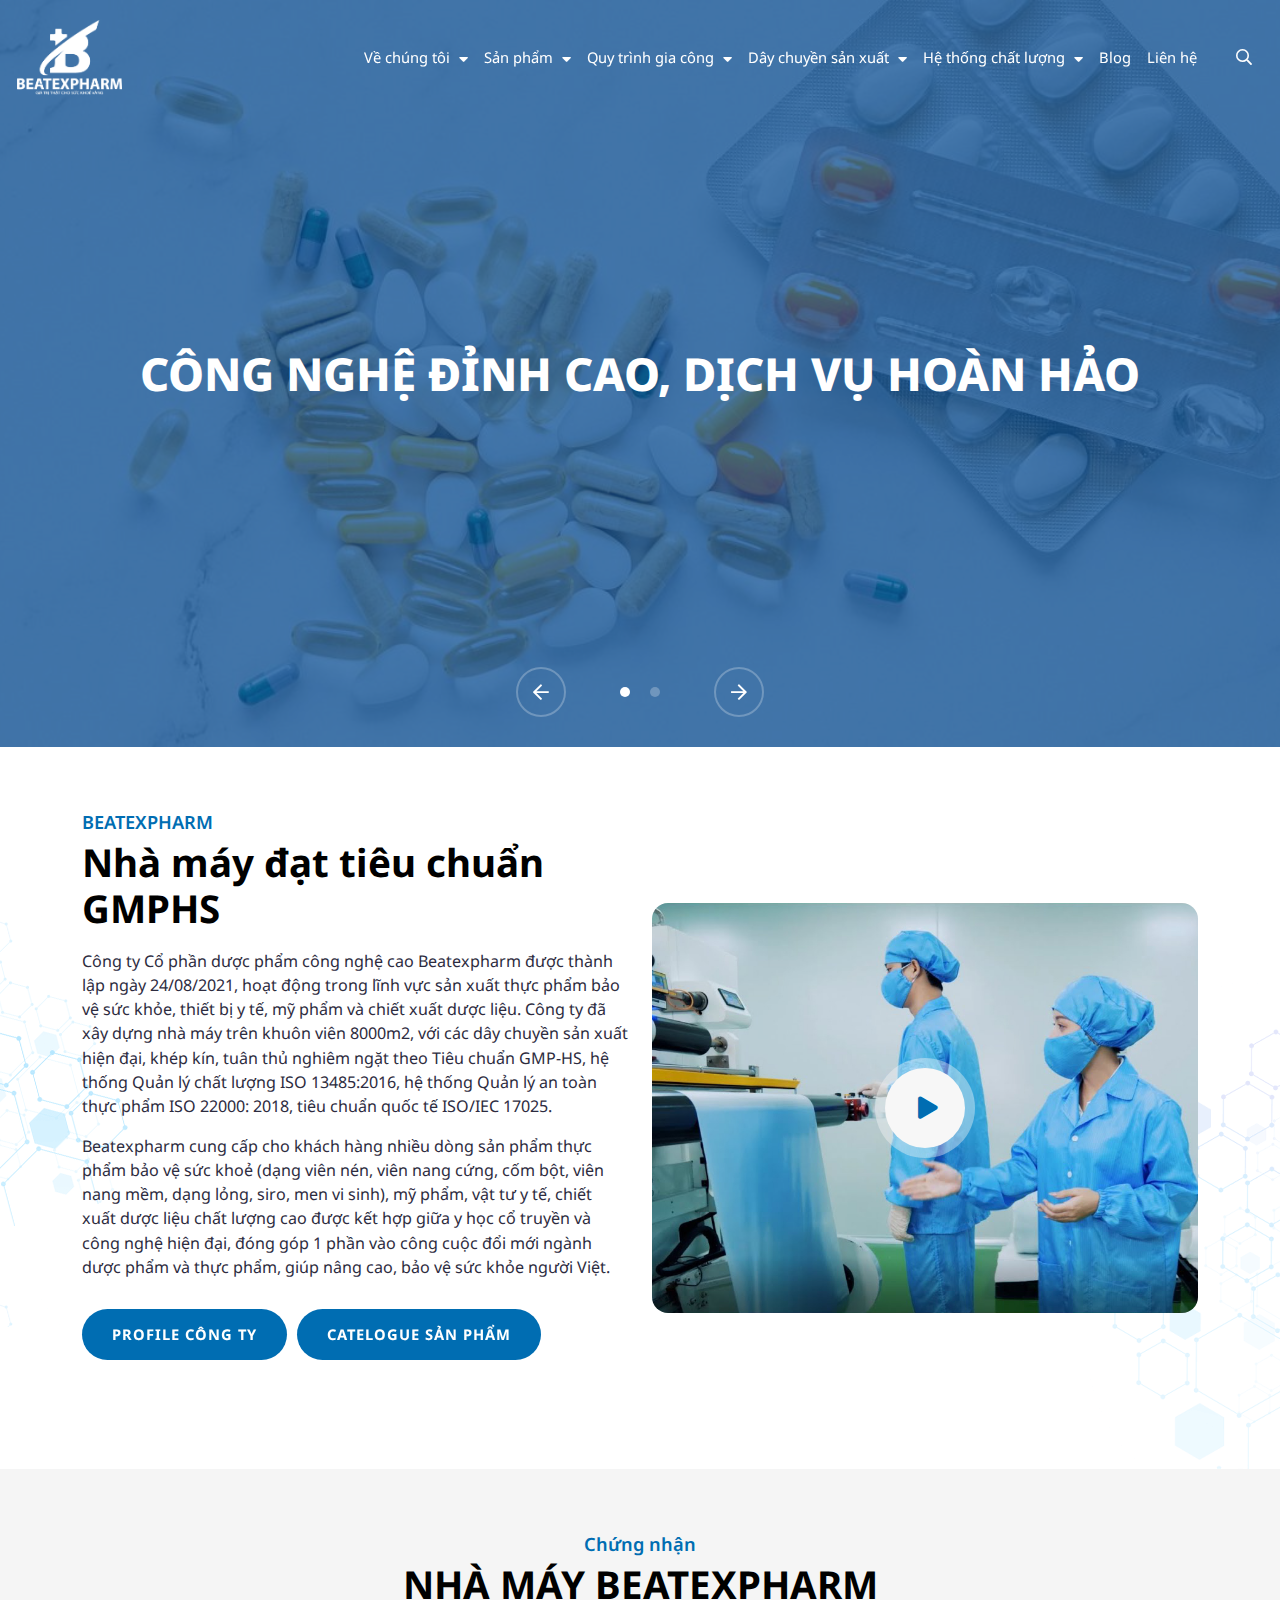
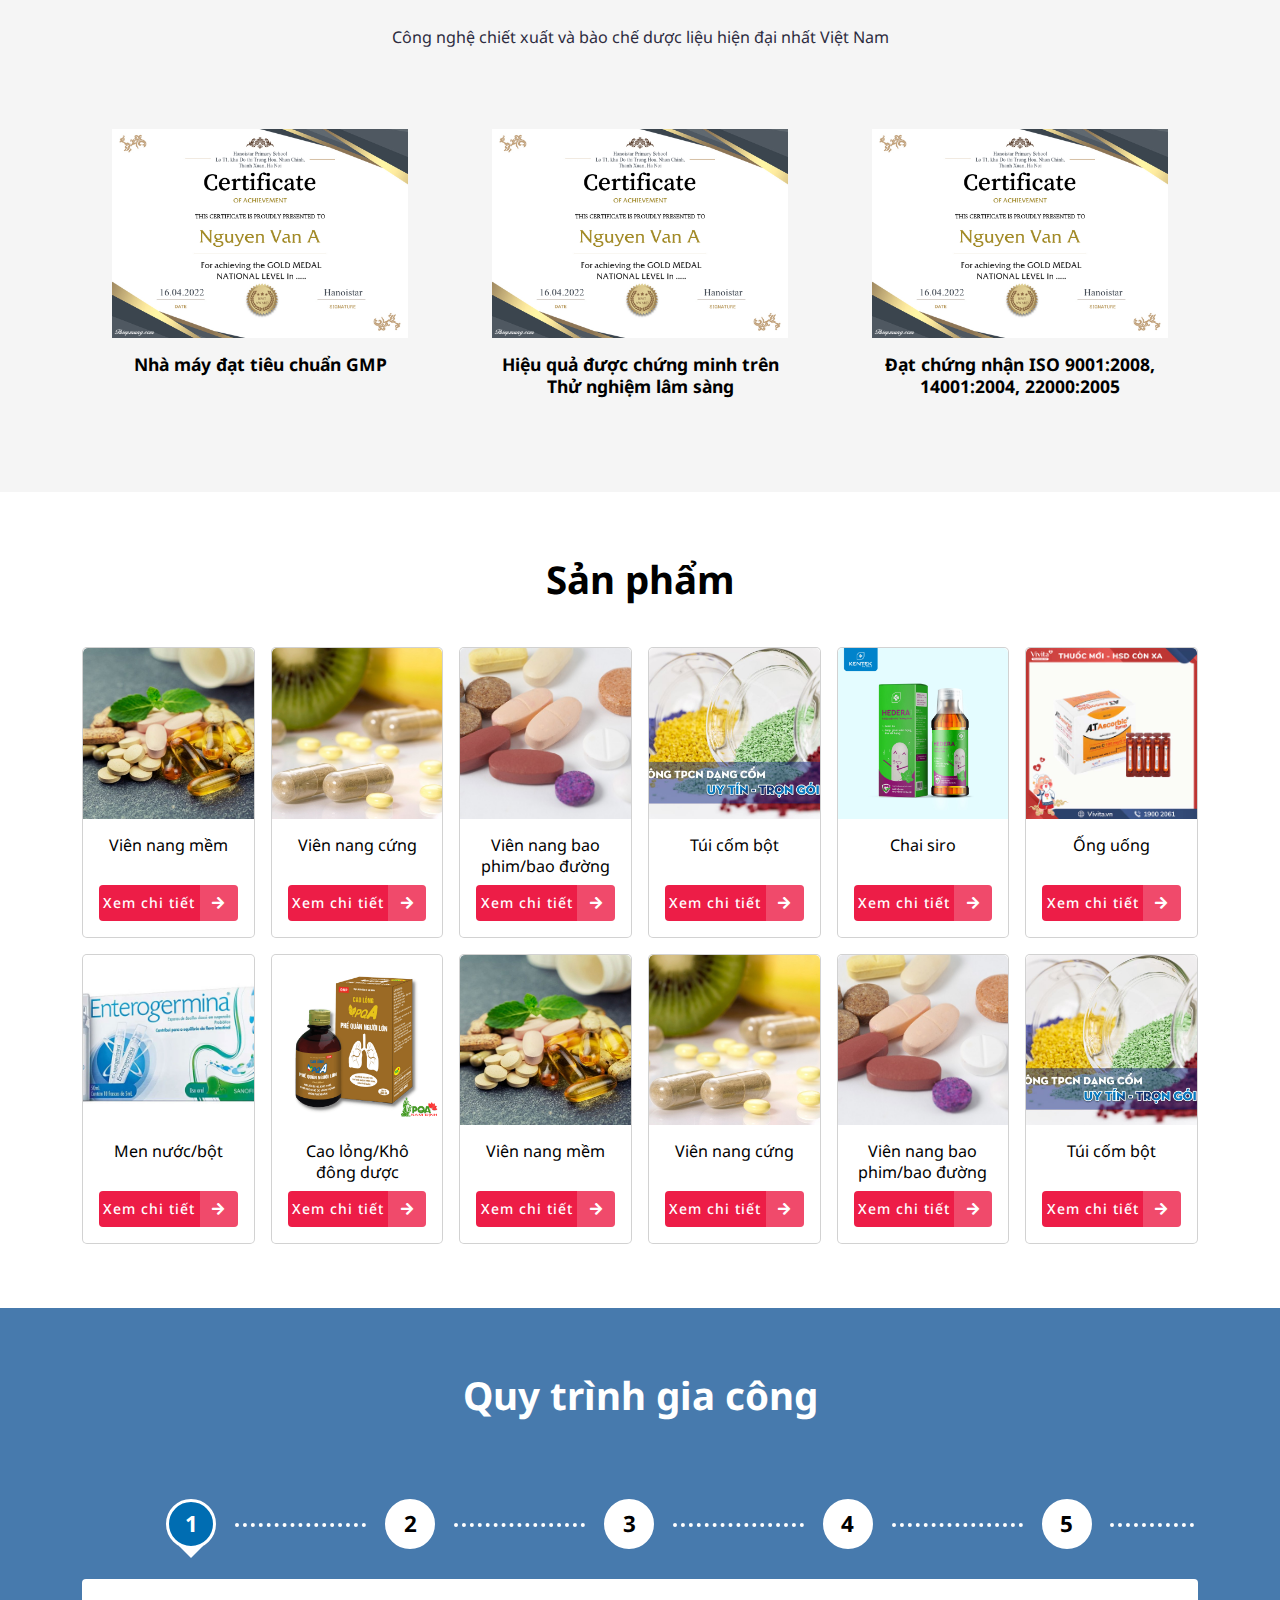
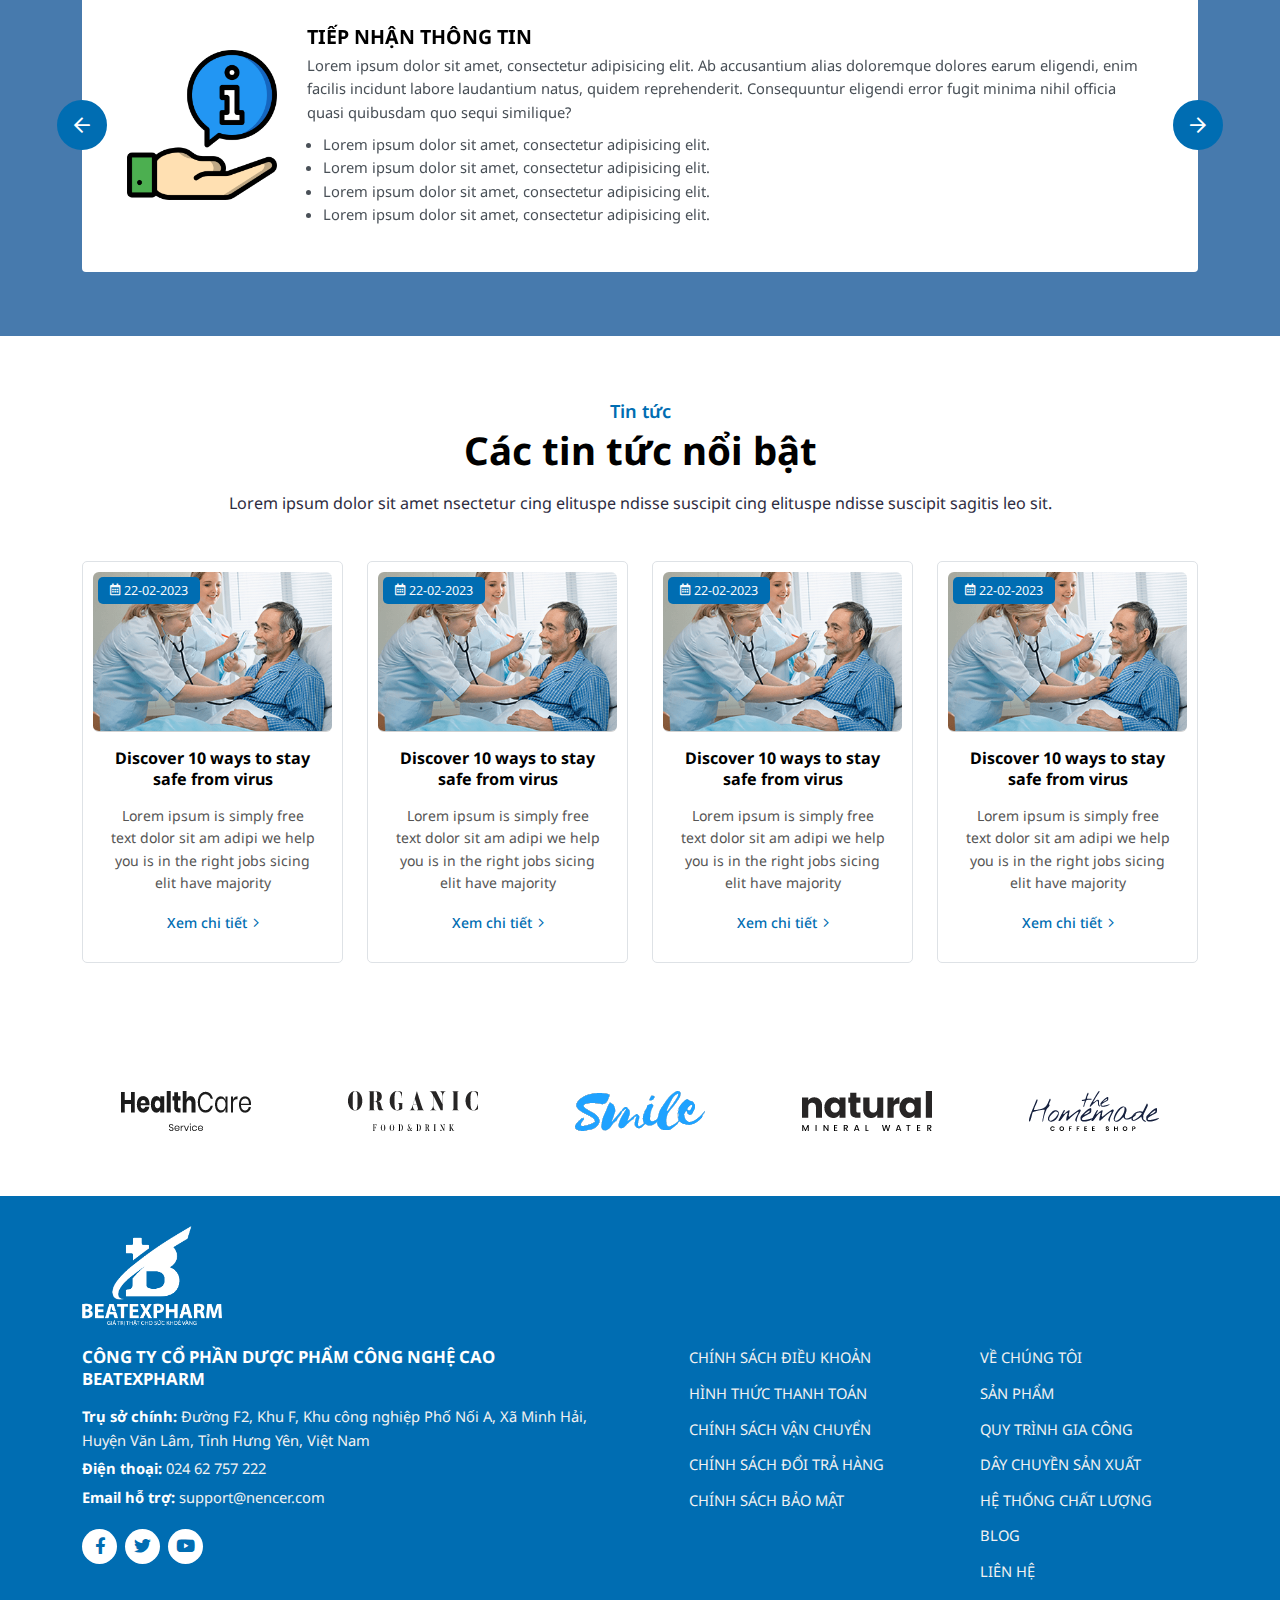
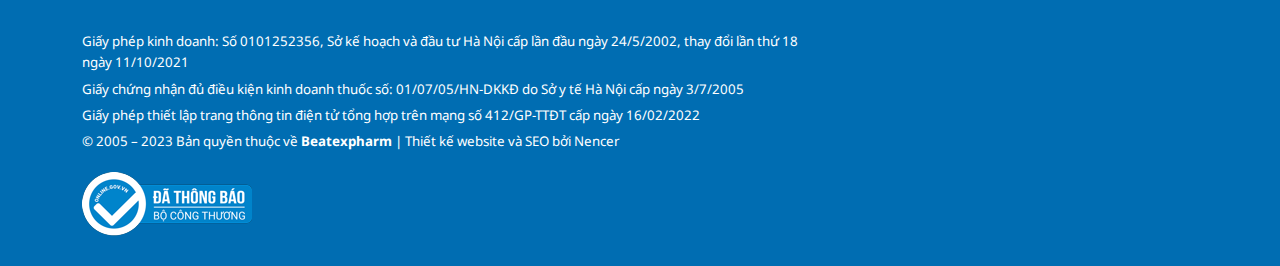
<file: index.html>
<!DOCTYPE html>
<html lang="vi">
<head>
	<meta charset="UTF-8">
	<meta name="viewport"
		  content="width=device-width, user-scalable=no, initial-scale=1.0, maximum-scale=1.0, minimum-scale=1.0">

	<title>Template Dược</title>
	<meta name="description" content="Template Dược">
	<meta name="author" content="">

	<meta property="og:title" content="Template Dược">
	<meta property="og:type" content="website">
	<meta property="og:url" content="">
	<meta property="og:description" content="Template Dược">
	<meta property="og:image" content="">

	<link rel="preconnect" href="https://fonts.googleapis.com">
	<link rel="preconnect" href="https://fonts.gstatic.com" crossorigin>
	<link href="https://fonts.googleapis.com/css2?family=Noto+Sans:ital,wght@0,100;0,200;0,300;0,400;0,500;0,600;0,700;0,800;0,900;1,100;1,200;1,300;1,400;1,500;1,600;1,700;1,800;1,900&family=Poppins:wght@700;900&display=swap"
		  rel="stylesheet">

	<link rel="icon" href="./assets/images/favicon.png">
	<link rel="apple-touch-icon" href="./assets/images/favicon.png">
	<link rel="stylesheet" href="./assets/plugins/bootstrap/css/bootstrap.min.css">
	<link rel="stylesheet" href="./assets/plugins/swiper/swiper-bundle.min.css">
	<link rel="stylesheet" href="./assets/plugins/fancybox/fancybox.min.css">
	<link rel="stylesheet" href="./assets/fonts/fontawesome/css/all.min.css">
	<link rel="stylesheet" href="./assets/css/base.css">
	<link rel="stylesheet" href="./assets/css/style.css">

	<style>
		:root {
			--primary-color: #006DB2;
			--primary-hover: #094D91;
			--primary-rgb: 9, 77, 145;

			--secondary-color: #ED1D47;
			--secondary-hover: #f44c5d;
			--secondary-rgb: 237, 29, 71;
		}
	</style>
</head>
<body>

<div id="header" class="header">
	<div class="header-main">
		<div class="container-fluid">
			<div class="header-grid">
				<div class="header-logo">
					<a href="" class="d-inline-block align-middle">
						<img src="./assets/images/logo-white.png" class="img-fluid header-logo_is--noSticky" alt="">
						<img src="./assets/images/logo.png" class="img-fluid header-logo_is--sticky" alt="">
					</a>
				</div>
				<div class="header-navigation">
					<div class="header-navigation_logo d-lg-none">
						<a href="" class="d-inline-flex align-middle">
							<img src="./assets/images/logo.png" class="img-fluid" alt="">
						</a>
						<button type="button" class="close-navigation" id="close-navigation">
							<i class="fal fa-times"></i>
						</button>
					</div>
					<ul class="header-navigation_list">
						<li class="header-navigation_item">
							<a href="" class="header-navigation_item--link">
								Về chúng tôi <i class="fas fa-caret-down header-navigation_item--icon"></i>
							</a>
							<ul class="header-navigation_sub--list">
								<li class="header-navigation_sub--item">
									<a href="" class="header-navigation_sub--item---link">
										Giới thiệu
									</a>
								</li>
								<li class="header-navigation_sub--item">
									<a href="" class="header-navigation_sub--item---link">
										Hồ sơ công ty
									</a>
								</li>
								<li class="header-navigation_sub--item">
									<a href="" class="header-navigation_sub--item---link">
										Hồ sơ nhà máy
									</a>
								</li>
								<li class="header-navigation_sub--item">
									<a href="" class="header-navigation_sub--item---link">
										Tiêu chuẩn GMP và ISO 15378
									</a>
								</li>
								<li class="header-navigation_sub--item">
									<a href="" class="header-navigation_sub--item---link">
										Sơ đồ tổ chức công ty
									</a>
								</li>
							</ul>
						</li>
						<li class="header-navigation_item">
							<a href="" class="header-navigation_item--link">
								Sản phẩm <i class="fas fa-caret-down header-navigation_item--icon"></i>
							</a>
							<ul class="header-navigation_sub--list">
								<li class="header-navigation_sub--item">
									<a href="" class="header-navigation_sub--item---link">
										Dây chuyền nang mềm
									</a>
								</li>
								<li class="header-navigation_sub--item">
									<a href="" class="header-navigation_sub--item---link">
										Dây chuyền dạng rắn
									</a>
								</li>
								<li class="header-navigation_sub--item">
									<a href="" class="header-navigation_sub--item---link">
										Dây chuyển dạng lỏng
									</a>
								</li>
								<li class="header-navigation_sub--item">
									<a href="" class="header-navigation_sub--item---link">
										Dây chuyền chiết suất đông dược
									</a>
								</li>
							</ul>
						</li>
						<li class="header-navigation_item">
							<a href="" class="header-navigation_item--link">
								Quy trình gia công <i class="fas fa-caret-down header-navigation_item--icon"></i>
							</a>
							<ul class="header-navigation_sub--list">
								<li class="header-navigation_sub--item">
									<a href="" class="header-navigation_sub--item---link">
										Tiếp nhận thông tin
									</a>
								</li>
								<li class="header-navigation_sub--item">
									<a href="" class="header-navigation_sub--item---link">
										Tư vấn công thức và báo giá
									</a>
								</li>
								<li class="header-navigation_sub--item">
									<a href="" class="header-navigation_sub--item---link">
										Đăng ký hồ sơ
									</a>
								</li>
								<li class="header-navigation_sub--item">
									<a href="" class="header-navigation_sub--item---link">
										Gia công sản xuất
									</a>
								</li>
								<li class="header-navigation_sub--item">
									<a href="" class="header-navigation_sub--item---link">
										Giao hàng và thanh toán
									</a>
								</li>
								<li class="header-navigation_sub--item">
									<a href="" class="header-navigation_sub--item---link">
										Giải quyết khiếu nại
									</a>
								</li>
							</ul>
						</li>
						<li class="header-navigation_item">
							<a href="" class="header-navigation_item--link">
								Dây chuyền sản xuất <i class="fas fa-caret-down header-navigation_item--icon"></i>
							</a>
							<ul class="header-navigation_sub--list">
								<li class="header-navigation_sub--item">
									<a href="" class="header-navigation_sub--item---link">
										Dây chuyền nang mềm
									</a>
								</li>
								<li class="header-navigation_sub--item">
									<a href="" class="header-navigation_sub--item---link">
										Dây chuyền dạng rắn
									</a>
								</li>
								<li class="header-navigation_sub--item">
									<a href="" class="header-navigation_sub--item---link">
										Dây chuyển dạng lỏng
									</a>
								</li>
								<li class="header-navigation_sub--item">
									<a href="" class="header-navigation_sub--item---link">
										Dây chuyền chiết suất đông dược
									</a>
								</li>
							</ul>
						</li>
						<li class="header-navigation_item">
							<a href="" class="header-navigation_item--link">
								Hệ thống chất lượng <i class="fas fa-caret-down header-navigation_item--icon"></i>
							</a>
							<ul class="header-navigation_sub--list">
								<li class="header-navigation_sub--item">
									<a href="" class="header-navigation_sub--item---link">
										Đảm bảo chất lượng
									</a>
								</li>
								<li class="header-navigation_sub--item">
									<a href="" class="header-navigation_sub--item---link">
										Kiểm tra chất lượng
									</a>
								</li>
								<li class="header-navigation_sub--item">
									<a href="" class="header-navigation_sub--item---link">
										IPC phân xưởng
									</a>
								</li>
							</ul>
						</li>
						<li class="header-navigation_item">
							<a href="" class="header-navigation_item--link">
								Blog
							</a>
						</li>
						<li class="header-navigation_item">
							<a href="" class="header-navigation_item--link">
								Liên hệ
							</a>
						</li>
					</ul>
				</div>
				<div class="header-search">
					<div class="header-search_toggle">
						<button type="button" class="header-toggle_button">
							<i class="far fa-search"></i>
						</button>
					</div>
					<div class="header-search_float">
						<form action="">
							<div class="header-search_form">
								<div class="search-form_inner">
									<input class="form-control search-form_inner--input" type="text"
										   placeholder="Nhập từ khóa tìm kiếm">
									<button type="submit" class="search-form_inner--button">
										<i class="far fa-search"></i>
									</button>
								</div>
							</div>
						</form>
					</div>
				</div>
				<div class="header-hamburger d-block d-lg-none">
					<div class="hamburger" id="call-navigation">
						<span></span>
					</div>
				</div>
			</div>
		</div>
		<div class="header-overlay" id="header-overlay"></div>
	</div>
</div>

<div id="main" class="main">
	<div class="section-hero position-relative overflow-hidden">
		<div class="position-relative slider-theme slider-hero" id="slider-hero">
			<div class="swiper">
				<div class="swiper-wrapper h-auto">
					<div class="swiper-slide h-auto">
						<div class="hero-item"
							 style="background-image: url('./assets/images/hero/slider-1.jpg')">
							<div class="container">
								<div class="row align-items-center">
									<div class="col-lg-12">
										<div class="hero-content text-center">
											<div class="hero-content_title">
												Công nghệ đỉnh cao, Dịch vụ hoàn hảo
											</div>
										</div>
									</div>
								</div>
							</div>
						</div>
					</div>
					<div class="swiper-slide h-auto">
						<div class="hero-item"
							 style="background-image: url('./assets/images/hero/slider-2.jpg')">
							<div class="container">
								<div class="row align-items-center">
									<div class="col-lg-12">
										<div class="hero-content text-center">
											<div class="hero-content_title">
												Công nghệ đỉnh cao, Dịch vụ hoàn hảo
											</div>
										</div>
									</div>
								</div>
							</div>
						</div>
					</div>
				</div>
			</div>
			<div class="swiper-actions">
				<div class="swiper-actions_inner">
					<div class="swiper-actions_prev">
						<i class="far fa-arrow-left"></i>
					</div>
					<div class="swiper-actions-pagination"></div>
					<div class="swiper-actions_next">
						<i class="far fa-arrow-right"></i>
					</div>
				</div>
			</div>
		</div>
	</div>
	<div class="section-introduction section-gap_xl position-relative overflow-hidden">
		<div class="introduction-pattern_left"
			 style="background-image: url('./assets/images/pattern/pattern-1.png')"></div>
		<div class="introduction-pattern_right"
			 style="background-image: url('./assets/images/pattern/pattern-2.png')"></div>
		<div class="container">
			<div class="row align-items-center">
				<div class="col-lg-6">
					<div class="section-heading">
						<div class="heading-sub">BEATEXPHARM</div>
						<div class="heading-title">
							Nhà máy đạt tiêu chuẩn GMPHS
						</div>
						<div class="heading-description">
							<p>
								Công ty Cổ phần dược phẩm công nghệ cao Beatexpharm được thành lập ngày 24/08/2021, hoạt
								động trong lĩnh vực sản xuất thực phẩm bảo vệ sức khỏe, thiết bị y tế, mỹ phẩm và chiết
								xuất dược liệu. Công ty đã xây dựng nhà máy trên khuôn viên 8000m2, với các dây chuyền
								sản xuất hiện đại, khép kín, tuân thủ nghiêm ngặt theo Tiêu chuẩn GMP-HS, hệ thống Quản
								lý chất lượng ISO 13485:2016, hệ thống Quản lý an toàn thực phẩm ISO 22000: 2018, tiêu
								chuẩn quốc tế ISO/IEC 17025.
							</p>
							<p>
								Beatexpharm cung cấp cho khách hàng nhiều dòng sản phẩm thực phẩm bảo vệ sức khoẻ (dạng
								viên nén, viên nang cứng, cốm bột, viên nang mềm, dạng lỏng, siro, men vi sinh), mỹ
								phẩm, vật tư y tế, chiết xuất dược liệu chất lượng cao được kết hợp giữa y học cổ truyền
								và công nghệ hiện đại, đóng góp 1 phần vào công cuộc đổi mới ngành dược phẩm và thực
								phẩm, giúp nâng cao, bảo vệ sức khỏe người Việt.
							</p>
						</div>
						<div class="heading-buttons">
							<button class="button-theme button-theme_primary">
								<span>
									PROFILE CÔNG TY
								</span>
							</button>
							<button class="button-theme button-theme_primary">
								<span>
									CATELOGUE SẢN PHẨM
								</span>
							</button>
						</div>
					</div>
				</div>
				<div class="col-lg-6">
					<div class="introduction-video">
						<div class="ratio ratio-4x3">
							<img src="./assets/images/image-video.jpg" class="img-fluid"
								 alt="">
						</div>
						<div class="introduction-video_play">
							<span>
								<i class="fa fa-play"></i>
							</span>
						</div>
						<a href="https://www.youtube.com/watch?v=asF8BAQuXlY" class="stretched-link"
						   data-fancybox="video"></a>
					</div>
				</div>
			</div>
		</div>
	</div>
	<div class="section-certification section-gap_xl position-relative">
		<div class="container">
			<div class="section-heading text-center">
				<div class="heading-sub">Chứng nhận</div>
				<div class="heading-title">
					NHÀ MÁY BEATEXPHARM
				</div>
				<div class="heading-description">
					<p>
						Công nghệ chiết xuất và bào chế dược liệu hiện đại nhất Việt Nam
					</p>
				</div>
			</div>
			<div class="certification-inner">
				<div class="row g-lg-4 g-3 justify-content-center">
					<div class="col-lg-4 col-4 col-md-4">
						<div class="certification-item">
							<div class="certification-image">
								<a href="./assets/images/certification/lam-giay-chung-nhan-thanh-tich-dep-nhat_9c193.jpg"
								   data-fancybox="certification">
									<img src="./assets/images/certification/lam-giay-chung-nhan-thanh-tich-dep-nhat_9c193.jpg"
										 class="img-fluid" alt="">
									<span class="certification-icon">
										<i class="fal fa-plus"></i>
									</span>
								</a>
							</div>
							<div class="certification-title">
								Nhà máy đạt tiêu chuẩn GMP
							</div>
						</div>
					</div>
					<div class="col-lg-4 col-4 col-md-4">
						<div class="certification-item">
							<div class="certification-image">
								<a href="./assets/images/certification/lam-giay-chung-nhan-thanh-tich-dep-nhat_9c193.jpg"
								   data-fancybox="certification">
									<img src="./assets/images/certification/lam-giay-chung-nhan-thanh-tich-dep-nhat_9c193.jpg"
										 class="img-fluid" alt="">
									<span class="certification-icon">
										<i class="fal fa-plus"></i>
									</span>
								</a>
							</div>
							<div class="certification-title">
								Hiệu quả được chứng
								minh trên Thử nghiệm
								lâm sàng
							</div>
						</div>
					</div>
					<div class="col-lg-4 col-4 col-md-4">
						<div class="certification-item">
							<div class="certification-image">
								<a href="./assets/images/certification/lam-giay-chung-nhan-thanh-tich-dep-nhat_9c193.jpg"
								   data-fancybox="certification">
									<img src="./assets/images/certification/lam-giay-chung-nhan-thanh-tich-dep-nhat_9c193.jpg"
										 class="img-fluid" alt="">
									<span class="certification-icon">
										<i class="fal fa-plus"></i>
									</span>
								</a>
							</div>
							<div class="certification-title">
								Đạt chứng nhận ISO
								9001:2008, 14001:2004,
								22000:2005
							</div>
						</div>
					</div>
				</div>
			</div>
		</div>
	</div>
	<div class="section-product section-gap_xl position-relative">
		<div class="container">
			<div class="section-heading text-center">
				<div class="heading-title">
					Sản phẩm
				</div>
			</div>
			<div class="row g-3 justify-content-center">
				<div class="col-lg-3 col-6 col-xl-2">
					<div class="product-card card">
						<div class="card-header">
							<div class="ratio ratio-1x1">
								<img src="./assets/images/product/vien-nang-mem.jpg"
									 alt="">
							</div>
							<a href="" class="stretched-link"></a>
						</div>
						<div class="card-body">
							<div class="card-title">
								<a href="">
									Viên nang mềm
								</a>
							</div>
							<div class="card-button">
								<button class="button-theme_2 button-theme_2__secondary">
									<span class="button-theme_2--text">
										Xem chi tiết
									</span>
									<span class="button-theme_2--icon"><i class="fas fa-arrow-right"></i></span>
								</button>
							</div>
						</div>
					</div>
				</div>
				<div class="col-lg-3 col-6 col-xl-2">
					<div class="product-card card">
						<div class="card-header">
							<div class="ratio ratio-1x1">
								<img src="./assets/images/product/vien-nang-cung.jpg"
									 alt="">
							</div>
							<a href="" class="stretched-link"></a>
						</div>
						<div class="card-body">
							<div class="card-title">
								<a href="">
									Viên nang cứng
								</a>
							</div>
							<div class="card-button">
								<button class="button-theme_2 button-theme_2__secondary">
									<span class="button-theme_2--text">
										Xem chi tiết
									</span>
									<span class="button-theme_2--icon"><i class="fas fa-arrow-right"></i></span>
								</button>
							</div>
						</div>
					</div>
				</div>
				<div class="col-lg-3 col-6 col-xl-2">
					<div class="product-card card">
						<div class="card-header">
							<div class="ratio ratio-1x1">
								<img src="./assets/images/product/vien-nen-bao-phim.jpg"
									 alt="">
							</div>
							<a href="" class="stretched-link"></a>
						</div>
						<div class="card-body">
							<div class="card-title">
								<a href="">
									Viên nang bao phim/bao đường
								</a>
							</div>
							<div class="card-button">
								<button class="button-theme_2 button-theme_2__secondary">
									<span class="button-theme_2--text">
										Xem chi tiết
									</span>
									<span class="button-theme_2--icon"><i class="fas fa-arrow-right"></i></span>
								</button>
							</div>
						</div>
					</div>
				</div>
				<div class="col-lg-3 col-6 col-xl-2">
					<div class="product-card card">
						<div class="card-header">
							<div class="ratio ratio-1x1">
								<img src="./assets/images/product/tui-com-bot.jpg"
									 alt="">
							</div>
							<a href="" class="stretched-link"></a>
						</div>
						<div class="card-body">
							<div class="card-title">
								<a href="">
									Túi cốm bột
								</a>
							</div>
							<div class="card-button">
								<button class="button-theme_2 button-theme_2__secondary">
									<span class="button-theme_2--text">
										Xem chi tiết
									</span>
									<span class="button-theme_2--icon"><i class="fas fa-arrow-right"></i></span>
								</button>
							</div>
						</div>
					</div>
				</div>
				<div class="col-lg-3 col-6 col-xl-2">
					<div class="product-card card">
						<div class="card-header">
							<div class="ratio ratio-1x1">
								<img src="./assets/images/product/chai-siro.jpg"
									 alt="">
							</div>
							<a href="" class="stretched-link"></a>
						</div>
						<div class="card-body">
							<div class="card-title">
								<a href="">
									Chai siro
								</a>
							</div>
							<div class="card-button">
								<button class="button-theme_2 button-theme_2__secondary">
									<span class="button-theme_2--text">
										Xem chi tiết
									</span>
									<span class="button-theme_2--icon"><i class="fas fa-arrow-right"></i></span>
								</button>
							</div>
						</div>
					</div>
				</div>
				<div class="col-lg-3 col-6 col-xl-2">
					<div class="product-card card">
						<div class="card-header">
							<div class="ratio ratio-1x1">
								<img src="./assets/images/product/ong-uong.jpg"
									 alt="">
							</div>
							<a href="" class="stretched-link"></a>
						</div>
						<div class="card-body">
							<div class="card-title">
								<a href="">
									Ống uống
								</a>
							</div>
							<div class="card-button">
								<button class="button-theme_2 button-theme_2__secondary">
									<span class="button-theme_2--text">
										Xem chi tiết
									</span>
									<span class="button-theme_2--icon"><i class="fas fa-arrow-right"></i></span>
								</button>
							</div>
						</div>
					</div>
				</div>
				<div class="col-lg-3 col-6 col-xl-2">
					<div class="product-card card">
						<div class="card-header">
							<div class="ratio ratio-1x1">
								<img src="./assets/images/product/mem-nuoc.jpg"
									 alt="">
							</div>
							<a href="" class="stretched-link"></a>
						</div>
						<div class="card-body">
							<div class="card-title">
								<a href="">
									Men nước/bột
								</a>
							</div>
							<div class="card-button">
								<button class="button-theme_2 button-theme_2__secondary">
									<span class="button-theme_2--text">
										Xem chi tiết
									</span>
									<span class="button-theme_2--icon"><i class="fas fa-arrow-right"></i></span>
								</button>
							</div>
						</div>
					</div>
				</div>
				<div class="col-lg-3 col-6 col-xl-2">
					<div class="product-card card">
						<div class="card-header">
							<div class="ratio ratio-1x1">
								<img src="./assets/images/product/cao-long.png"
									 alt="">
							</div>
							<a href="" class="stretched-link"></a>
						</div>
						<div class="card-body">
							<div class="card-title">
								<a href="">
									Cao lỏng/Khô đông dược
								</a>
							</div>
							<div class="card-button">
								<button class="button-theme_2 button-theme_2__secondary">
									<span class="button-theme_2--text">
										Xem chi tiết
									</span>
									<span class="button-theme_2--icon"><i class="fas fa-arrow-right"></i></span>
								</button>
							</div>
						</div>
					</div>
				</div>
				<div class="col-lg-3 col-6 col-xl-2">
					<div class="product-card card">
						<div class="card-header">
							<div class="ratio ratio-1x1">
								<img src="./assets/images/product/vien-nang-mem.jpg"
									 alt="">
							</div>
							<a href="" class="stretched-link"></a>
						</div>
						<div class="card-body">
							<div class="card-title">
								<a href="">
									Viên nang mềm
								</a>
							</div>
							<div class="card-button">
								<button class="button-theme_2 button-theme_2__secondary">
									<span class="button-theme_2--text">
										Xem chi tiết
									</span>
									<span class="button-theme_2--icon"><i class="fas fa-arrow-right"></i></span>
								</button>
							</div>
						</div>
					</div>
				</div>
				<div class="col-lg-3 col-6 col-xl-2">
					<div class="product-card card">
						<div class="card-header">
							<div class="ratio ratio-1x1">
								<img src="./assets/images/product/vien-nang-cung.jpg"
									 alt="">
							</div>
							<a href="" class="stretched-link"></a>
						</div>
						<div class="card-body">
							<div class="card-title">
								<a href="">
									Viên nang cứng
								</a>
							</div>
							<div class="card-button">
								<button class="button-theme_2 button-theme_2__secondary">
									<span class="button-theme_2--text">
										Xem chi tiết
									</span>
									<span class="button-theme_2--icon"><i class="fas fa-arrow-right"></i></span>
								</button>
							</div>
						</div>
					</div>
				</div>
				<div class="col-lg-3 col-6 col-xl-2">
					<div class="product-card card">
						<div class="card-header">
							<div class="ratio ratio-1x1">
								<img src="./assets/images/product/vien-nen-bao-phim.jpg"
									 alt="">
							</div>
							<a href="" class="stretched-link"></a>
						</div>
						<div class="card-body">
							<div class="card-title">
								<a href="">
									Viên nang bao phim/bao đường
								</a>
							</div>
							<div class="card-button">
								<button class="button-theme_2 button-theme_2__secondary">
									<span class="button-theme_2--text">
										Xem chi tiết
									</span>
									<span class="button-theme_2--icon"><i class="fas fa-arrow-right"></i></span>
								</button>
							</div>
						</div>
					</div>
				</div>
				<div class="col-lg-3 col-6 col-xl-2">
					<div class="product-card card">
						<div class="card-header">
							<div class="ratio ratio-1x1">
								<img src="./assets/images/product/tui-com-bot.jpg"
									 alt="">
							</div>
							<a href="" class="stretched-link"></a>
						</div>
						<div class="card-body">
							<div class="card-title">
								<a href="">
									Túi cốm bột
								</a>
							</div>
							<div class="card-button">
								<button class="button-theme_2 button-theme_2__secondary">
									<span class="button-theme_2--text">
										Xem chi tiết
									</span>
									<span class="button-theme_2--icon"><i class="fas fa-arrow-right"></i></span>
								</button>
							</div>
						</div>
					</div>
				</div>
			</div>
		</div>
	</div>
	<div class="section-procedure d-none section-gap_xl position-relative overflow-hidden">
		<div class="container">
			<div class="section-heading text-center">
				<div class="heading-title">
					Quy trình gia công
				</div>
			</div>
			<div class="row">
				<div class="col-lg-12">
					<div class="procedure-grid">
						<div class="procedure-item">
							<div class="procedure-item_image">
								<img src="./assets/images/procedure/info.png" class="img-fluid" alt="">
							</div>
							<div class="procedure-item_content">
								<div class="procedure-item_title">Tiếp nhận thông tin</div>
								<div class="procedure-item_desc">
									<p>
										Lorem ipsum dolor sit amet, consectetur adipisicing elit. Ab accusantium alias
										doloremque dolores earum eligendi, enim facilis incidunt labore laudantium
										natus,
										quidem reprehenderit. Consequuntur eligendi error fugit minima nihil officia
										quasi
										quibusdam quo sequi similique?
									</p>
								</div>
								<div class="procedure-item_number">
									1
								</div>
							</div>
						</div>
						<div class="procedure-item">
							<div class="procedure-item_image">
								<img src="./assets/images/procedure/ask.png" class="img-fluid" alt="">
							</div>
							<div class="procedure-item_content">
								<div class="procedure-item_title">Tư vấn Công thức và Báo Giá</div>
								<div class="procedure-item_desc">
									<p>
										Lorem ipsum dolor sit amet, consectetur adipisicing elit. Ab accusantium alias
										doloremque dolores earum eligendi, enim facilis incidunt labore laudantium
										natus,
										quidem reprehenderit. Consequuntur eligendi error fugit minima nihil officia
										quasi
										quibusdam quo sequi similique?
									</p>
								</div>
								<div class="procedure-item_number">
									2
								</div>
							</div>
						</div>
						<div class="procedure-item">
							<div class="procedure-item_image">
								<img src="./assets/images/procedure/register.png" class="img-fluid" alt="">
							</div>
							<div class="procedure-item_content">
								<div class="procedure-item_title">Đăng ký hồ sơ</div>
								<div class="procedure-item_desc">
									<p>
										Lorem ipsum dolor sit amet, consectetur adipisicing elit. Ab accusantium alias
										doloremque dolores earum eligendi, enim facilis incidunt labore laudantium
										natus,
										quidem reprehenderit. Consequuntur eligendi error fugit minima nihil officia
										quasi
										quibusdam quo sequi similique?
									</p>
								</div>
								<div class="procedure-item_number">
									3
								</div>
							</div>
						</div>
						<div class="procedure-item">
							<div class="procedure-item_image">
								<img src="./assets/images/procedure/pharmacy.png" class="img-fluid" alt="">
							</div>
							<div class="procedure-item_content">
								<div class="procedure-item_title">Gia công sản xuất</div>
								<div class="procedure-item_desc">
									<p>
										Lorem ipsum dolor sit amet, consectetur adipisicing elit. Ab accusantium alias
										doloremque dolores earum eligendi, enim facilis incidunt labore laudantium
										natus,
										quidem reprehenderit. Consequuntur eligendi error fugit minima nihil officia
										quasi
										quibusdam quo sequi similique?
									</p>
								</div>
								<div class="procedure-item_number">
									4
								</div>
							</div>
						</div>
						<div class="procedure-item">
							<div class="procedure-item_image">
								<img src="./assets/images/procedure/ship.png" class="img-fluid" alt="">
							</div>
							<div class="procedure-item_content">
								<div class="procedure-item_title">Giao hàng và thanh toán</div>
								<div class="procedure-item_desc">
									<p>
										Lorem ipsum dolor sit amet, consectetur adipisicing elit. Ab accusantium alias
										doloremque dolores earum eligendi, enim facilis incidunt labore laudantium
										natus,
										quidem reprehenderit. Consequuntur eligendi error fugit minima nihil officia
										quasi
										quibusdam quo sequi similique?
									</p>
								</div>
								<div class="procedure-item_number">
									5
								</div>
							</div>
						</div>
						<div class="procedure-item">
							<div class="procedure-item_image">
								<img src="./assets/images/procedure/complain.png" class="img-fluid" alt="">
							</div>
							<div class="procedure-item_content">
								<div class="procedure-item_title">Giải quyết khiếu nại</div>
								<div class="procedure-item_desc">
									<p>
										Lorem ipsum dolor sit amet, consectetur adipisicing elit. Ab accusantium alias
										doloremque dolores earum eligendi, enim facilis incidunt labore laudantium
										natus,
										quidem reprehenderit. Consequuntur eligendi error fugit minima nihil officia
										quasi
										quibusdam quo sequi similique?
									</p>
								</div>
								<div class="procedure-item_number">
									6
								</div>
							</div>
						</div>
					</div>
				</div>
			</div>
		</div>
	</div>
	<div class="section-timeline section-gap_xl position-relative overflow-hidden background-cover"
		 style="background-image: url(./assets/images/bg-timeline.jpg)">
		<div class="container">
			<div class="section-heading text-center">
				<div class="heading-title">
					Quy trình gia công
				</div>
			</div>
			<div class="row">
				<div class="col-lg-12">
					<div class="timeline-slider position-relative zi-2">
						<div class="timeline-tabs">
							<div id="timeline-step">
								<div class="swiper">
									<div class="swiper-wrapper">
										<div class="swiper-slide">
											<div class="timeline-tabs_item">
												<button class="timeline-tabs_btn" type="button">
													1
												</button>
											</div>
										</div>
										<div class="swiper-slide">
											<div class="timeline-tabs_item">
												<button class="timeline-tabs_btn" type="button">
													2
												</button>
											</div>
										</div>
										<div class="swiper-slide">
											<div class="timeline-tabs_item">
												<button class="timeline-tabs_btn" type="button">
													3
												</button>
											</div>
										</div>
										<div class="swiper-slide">
											<div class="timeline-tabs_item">
												<button class="timeline-tabs_btn" type="button">
													4
												</button>
											</div>
										</div>
										<div class="swiper-slide">
											<div class="timeline-tabs_item">
												<button class="timeline-tabs_btn" type="button">
													5
												</button>
											</div>
										</div>
										<div class="swiper-slide">
											<div class="timeline-tabs_item">
												<button class="timeline-tabs_btn" type="button">
													6
												</button>
											</div>
										</div>
									</div>
								</div>
							</div>
							<div id="timeline-content" class="position-relative">
								<div class="swiper">
									<div class="swiper-wrapper h-auto">
										<div class="swiper-slide h-auto">
											<div class="timeline-item">
												<div class="timeline-item_image">
													<img src="./assets/images/procedure/info.png" class="img-fluid"
														 alt="">
												</div>
												<div class="timeline-item_content">
													<div class="timeline-item_title">Tiếp nhận thông tin</div>
													<div class="timeline-item_desc">
														<p>
															Lorem ipsum dolor sit amet, consectetur adipisicing
															elit. Ab
															accusantium
															alias
															doloremque dolores earum eligendi, enim facilis incidunt
															labore
															laudantium
															natus,
															quidem reprehenderit. Consequuntur eligendi error fugit
															minima nihil
															officia
															quasi
															quibusdam quo sequi similique?
														</p>
														<ul>
															<li>
																Lorem ipsum dolor sit amet, consectetur adipisicing
																elit.
															</li>
															<li>
																Lorem ipsum dolor sit amet, consectetur adipisicing
																elit.
															</li>
															<li>
																Lorem ipsum dolor sit amet, consectetur adipisicing
																elit.
															</li>
															<li>
																Lorem ipsum dolor sit amet, consectetur adipisicing
																elit.
															</li>
														</ul>
													</div>
												</div>
											</div>
										</div>
										<div class="swiper-slide h-auto">
											<div class="timeline-item">
												<div class="timeline-item_image">
													<img src="./assets/images/procedure/ask.png" class="img-fluid"
														 alt="">
												</div>
												<div class="timeline-item_content">
													<div class="timeline-item_title">TƯ VẤN CÔNG THỨC VÀ BÁO GIÁ
													</div>
													<div class="timeline-item_desc">
														<p>
															Lorem ipsum dolor sit amet, consectetur adipisicing
															elit. Ab
															accusantium
															alias
															doloremque dolores earum eligendi, enim facilis incidunt
															labore
															laudantium
															natus,
															quidem reprehenderit. Consequuntur eligendi error fugit
															minima nihil
															officia
															quasi
															quibusdam quo sequi similique?
														</p>
														<ul>
															<li>
																Lorem ipsum dolor sit amet, consectetur adipisicing
																elit.
															</li>
															<li>
																Lorem ipsum dolor sit amet, consectetur adipisicing
																elit.
															</li>
															<li>
																Lorem ipsum dolor sit amet, consectetur adipisicing
																elit.
															</li>
															<li>
																Lorem ipsum dolor sit amet, consectetur adipisicing
																elit.
															</li>
														</ul>
													</div>
												</div>
											</div>
										</div>
										<div class="swiper-slide h-auto">
											<div class="timeline-item">
												<div class="timeline-item_image">
													<img src="./assets/images/procedure/register.png"
														 class="img-fluid"
														 alt="">
												</div>
												<div class="timeline-item_content">
													<div class="timeline-item_title">ĐĂNG KÝ HỒ SƠ</div>
													<div class="timeline-item_desc">
														<p>
															Lorem ipsum dolor sit amet, consectetur adipisicing
															elit. Ab
															accusantium
															alias
															doloremque dolores earum eligendi, enim facilis incidunt
															labore
															laudantium
															natus,
															quidem reprehenderit. Consequuntur eligendi error fugit
															minima nihil
															officia
															quasi
															quibusdam quo sequi similique?
														</p>
														<ul>
															<li>
																Lorem ipsum dolor sit amet, consectetur adipisicing
																elit.
															</li>
															<li>
																Lorem ipsum dolor sit amet, consectetur adipisicing
																elit.
															</li>
															<li>
																Lorem ipsum dolor sit amet, consectetur adipisicing
																elit.
															</li>
															<li>
																Lorem ipsum dolor sit amet, consectetur adipisicing
																elit.
															</li>
														</ul>
													</div>
												</div>
											</div>
										</div>
										<div class="swiper-slide h-auto">
											<div class="timeline-item">
												<div class="timeline-item_image">
													<img src="./assets/images/procedure/pharmacy.png"
														 class="img-fluid"
														 alt="">
												</div>
												<div class="timeline-item_content">
													<div class="timeline-item_title">GIA CÔNG SẢN XUẤT</div>
													<div class="timeline-item_desc">
														<p>
															Lorem ipsum dolor sit amet, consectetur adipisicing
															elit. Ab
															accusantium
															alias
															doloremque dolores earum eligendi, enim facilis incidunt
															labore
															laudantium
															natus,
															quidem reprehenderit. Consequuntur eligendi error fugit
															minima nihil
															officia
															quasi
															quibusdam quo sequi similique?
														</p>
														<ul>
															<li>
																Lorem ipsum dolor sit amet, consectetur adipisicing
																elit.
															</li>
															<li>
																Lorem ipsum dolor sit amet, consectetur adipisicing
																elit.
															</li>
															<li>
																Lorem ipsum dolor sit amet, consectetur adipisicing
																elit.
															</li>
															<li>
																Lorem ipsum dolor sit amet, consectetur adipisicing
																elit.
															</li>
														</ul>
													</div>
												</div>
											</div>
										</div>
										<div class="swiper-slide h-auto">
											<div class="timeline-item">
												<div class="timeline-item_image">
													<img src="./assets/images/procedure/ship.png" class="img-fluid"
														 alt="">
												</div>
												<div class="timeline-item_content">
													<div class="timeline-item_title">GIAO HÀNG VÀ THANH TOÁN</div>
													<div class="timeline-item_desc">
														<p>
															Lorem ipsum dolor sit amet, consectetur adipisicing
															elit. Ab
															accusantium
															alias
															doloremque dolores earum eligendi, enim facilis incidunt
															labore
															laudantium
															natus,
															quidem reprehenderit. Consequuntur eligendi error fugit
															minima nihil
															officia
															quasi
															quibusdam quo sequi similique?
														</p>
														<ul>
															<li>
																Lorem ipsum dolor sit amet, consectetur adipisicing
																elit.
															</li>
															<li>
																Lorem ipsum dolor sit amet, consectetur adipisicing
																elit.
															</li>
															<li>
																Lorem ipsum dolor sit amet, consectetur adipisicing
																elit.
															</li>
															<li>
																Lorem ipsum dolor sit amet, consectetur adipisicing
																elit.
															</li>
														</ul>
													</div>
												</div>
											</div>
										</div>
										<div class="swiper-slide h-auto">
											<div class="timeline-item">
												<div class="timeline-item_image">
													<img src="./assets/images/procedure/complain.png"
														 class="img-fluid"
														 alt="">
												</div>
												<div class="timeline-item_content">
													<div class="timeline-item_title">GIẢI QUYẾT KHIẾU NẠI</div>
													<div class="timeline-item_desc">
														<p>
															Lorem ipsum dolor sit amet, consectetur adipisicing
															elit. Ab
															accusantium
															alias
															doloremque dolores earum eligendi, enim facilis incidunt
															labore
															laudantium
															natus,
															quidem reprehenderit. Consequuntur eligendi error fugit
															minima nihil
															officia
															quasi
															quibusdam quo sequi similique?
														</p>
														<ul>
															<li>
																Lorem ipsum dolor sit amet, consectetur adipisicing
																elit.
															</li>
															<li>
																Lorem ipsum dolor sit amet, consectetur adipisicing
																elit.
															</li>
															<li>
																Lorem ipsum dolor sit amet, consectetur adipisicing
																elit.
															</li>
															<li>
																Lorem ipsum dolor sit amet, consectetur adipisicing
																elit.
															</li>
														</ul>
													</div>
												</div>
											</div>
										</div>
									</div>
								</div>
								<div class="swiper-actions">
									<div class="swiper-actions_inner">
										<div class="swiper-actions_prev">
											<i class="far fa-arrow-left"></i>
										</div>
										<div class="swiper-actions_next">
											<i class="far fa-arrow-right"></i>
										</div>
									</div>
								</div>
							</div>
						</div>
					</div>
				</div>
			</div>
		</div>
	</div>
	<div class="section-blogs section-gap_xl position-relative">
		<div class="container">
			<div class="section-heading text-center">
				<div class="heading-sub">Tin tức</div>
				<div class="heading-title">
					Các tin tức nổi bật
				</div>
				<div class="heading-description">
					<p>
						Lorem ipsum dolor sit amet nsectetur cing elituspe ndisse suscipit cing elituspe ndisse
						suscipit
						sagitis leo sit.
					</p>
				</div>
			</div>
			<div class="row g-3 g-lg-4">
				<div class="col-lg-3 col-6">
					<div class="blog-card card position-relative">
						<div class="card-header position-relative bg-transparent p-0 overflow-hidden">
							<div class="ratio ratio-3x2">
								<img src="./assets/images/blogs/news1.png" class="img-fluid transition-default"
									 alt="">
							</div>
							<span class="card-date">
								<i class="far fa-calendar-alt"></i>22-02-2023
							</span>
							<a href="" class="stretched-link"></a>
						</div>
						<div class="card-body">
							<div class="card-title">
								<a href="">
									<span>
										Discover 10 ways to stay safe from virus
									</span>
								</a>
							</div>
							<div class="card-text">
								Lorem ipsum is simply free text dolor sit am adipi we help you is in the right jobs
								sicing elit have majority
							</div>
							<div class="card-link">
								<a href="" class="card-link_item">
									Xem chi tiết <i class="fal fa-angle-right"></i>
								</a>
							</div>
						</div>
					</div>
				</div>
				<div class="col-lg-3 col-6">
					<div class="blog-card card position-relative">
						<div class="card-header position-relative bg-transparent p-0 overflow-hidden">
							<div class="ratio ratio-3x2">
								<img src="./assets/images/blogs/news1.png" class="img-fluid transition-default"
									 alt="">
							</div>
							<span class="card-date">
								<i class="far fa-calendar-alt"></i>22-02-2023
							</span>
							<a href="" class="stretched-link"></a>
						</div>
						<div class="card-body">
							<div class="card-title">
								<a href="">
									<span>
										Discover 10 ways to stay safe from virus
									</span>
								</a>
							</div>
							<div class="card-text">
								Lorem ipsum is simply free text dolor sit am adipi we help you is in the right jobs
								sicing elit have majority
							</div>
							<div class="card-link">
								<a href="" class="card-link_item">
									Xem chi tiết <i class="fal fa-angle-right"></i>
								</a>
							</div>
						</div>
					</div>
				</div>
				<div class="col-lg-3 col-6">
					<div class="blog-card card position-relative">
						<div class="card-header position-relative bg-transparent p-0 overflow-hidden">
							<div class="ratio ratio-3x2">
								<img src="./assets/images/blogs/news1.png" class="img-fluid transition-default"
									 alt="">
							</div>
							<span class="card-date">
								<i class="far fa-calendar-alt"></i>22-02-2023
							</span>
							<a href="" class="stretched-link"></a>
						</div>
						<div class="card-body">
							<div class="card-title">
								<a href="">
									<span>
										Discover 10 ways to stay safe from virus
									</span>
								</a>
							</div>
							<div class="card-text">
								Lorem ipsum is simply free text dolor sit am adipi we help you is in the right jobs
								sicing elit have majority
							</div>
							<div class="card-link">
								<a href="" class="card-link_item">
									Xem chi tiết <i class="fal fa-angle-right"></i>
								</a>
							</div>
						</div>
					</div>
				</div>
				<div class="col-lg-3 col-6">
					<div class="blog-card card position-relative">
						<div class="card-header position-relative bg-transparent p-0 overflow-hidden">
							<div class="ratio ratio-3x2">
								<img src="./assets/images/blogs/news1.png" class="img-fluid transition-default"
									 alt="">
							</div>
							<span class="card-date">
								<i class="far fa-calendar-alt"></i>22-02-2023
							</span>
							<a href="" class="stretched-link"></a>
						</div>
						<div class="card-body">
							<div class="card-title">
								<a href="">
									<span>
										Discover 10 ways to stay safe from virus
									</span>
								</a>
							</div>
							<div class="card-text">
								Lorem ipsum is simply free text dolor sit am adipi we help you is in the right jobs
								sicing elit have majority
							</div>
							<div class="card-link">
								<a href="" class="card-link_item">
									Xem chi tiết <i class="fal fa-angle-right"></i>
								</a>
							</div>
						</div>
					</div>
				</div>
			</div>
		</div>
	</div>
	<div class="section-partner section-gap_xl position-relative">
		<div class="container">
			<div class="position-relative slider-theme slider-partner" id="slider-partner">
				<div class="swiper">
					<div class="swiper-wrapper h-auto">
						<div class="swiper-slide h-auto">
							<div class="partner-item">
								<img src="./assets/images/partner/partner-1.png" alt="">
							</div>
						</div>
						<div class="swiper-slide h-auto">
							<div class="partner-item">
								<img src="./assets/images/partner/partner-2.png" alt="">
							</div>
						</div>
						<div class="swiper-slide h-auto">
							<div class="partner-item">
								<img src="./assets/images/partner/partner-3.png" alt="">
							</div>
						</div>
						<div class="swiper-slide h-auto">
							<div class="partner-item">
								<img src="./assets/images/partner/partner-4.png" alt="">
							</div>
						</div>
						<div class="swiper-slide h-auto">
							<div class="partner-item">
								<img src="./assets/images/partner/partner-5.png" alt="">
							</div>
						</div>
						<div class="swiper-slide h-auto">
							<div class="partner-item">
								<img src="./assets/images/partner/partner-6.png" alt="">
							</div>
						</div>
					</div>
				</div>
			</div>
		</div>
	</div>
</div>

<footer id="footer" class="footer">
	<div class="container">
		<div class="footer-item">
			<div class="footer-logo">
				<a href="" class="d-inline-block align-middle">
					<img height="100" src="./assets/images/logo-white.png" alt="">
				</a>
			</div>
		</div>
		<div class="row g-4 g-lg-5">
			<div class="col-lg-6">
				<div class="footer-item">
					<div class="footer-title">
						CÔNG TY CỔ PHẦN DƯỢC PHẨM CÔNG NGHỆ CAO BEATEXPHARM
					</div>
					<div class="footer-text">
						Trụ sở chính:
						<a href="https://goo.gl/maps/WHLk23uHPHaVepdM9" target="_blank">
							Đường F2, Khu F, Khu công nghiệp Phố Nối A, Xã Minh Hải, Huyện Văn Lâm, Tỉnh Hưng Yên,
							Việt
							Nam
						</a>
					</div>
					<div class="footer-text">
						Điện thoại:
						<a href="tel:02462757222">
							024 62 757 222
						</a>
					</div>
					<div class="footer-text">
						Email hỗ trợ:
						<a href="tel:02462757222">
							support@nencer.com
						</a>
					</div>
					<div class="footer-social">
						<a href="#" target="_blank" class="facebook"><i class="fab fa-facebook-f"></i></a>
						<a href="#" target="_blank" class="twitter"><i class="fab fa-twitter"></i></a>
						<a href="#" target="_blank" class="youtube"><i class="fab fa-youtube"></i></a>
					</div>
				</div>
			</div>
			<div class="col-lg-3 col-6">
				<div class="footer-item">
					<div class="footer-list">
						<a href="">Chính sách điều khoản</a>
						<a href="">Hình thức thanh toán</a>
						<a href="">Chính sách vận chuyển</a>
						<a href="">Chính sách đổi trả hàng</a>
						<a href="">Chính sách bảo mật</a>
					</div>
				</div>
			</div>
			<div class="col-lg-3 col-6">
				<div class="footer-item">
					<div class="footer-list">
						<a href="">Về chúng tôi</a>
						<a href="">Sản phẩm</a>
						<a href="">Quy trình gia công</a>
						<a href="">Dây chuyền sản xuất</a>
						<a href="">Hệ thống chất lượng</a>
						<a href="">Blog</a>
						<a href="">Liên hệ</a>
					</div>
				</div>
			</div>
			<div class="col-lg-8">
				<div class="footer-item">
					<div class="footer-subtext">
						Giấy phép kinh doanh: Số 0101252356, Sở kế hoạch và đầu tư Hà Nội cấp lần đầu ngày
						24/5/2002,
						thay đổi lần thứ 18 ngày 11/10/2021
					</div>
					<div class="footer-subtext">
						Giấy chứng nhận đủ điều kiện kinh doanh thuốc số: 01/07/05/HN-DKKĐ do Sở y tế Hà Nội cấp
						ngày
						3/7/2005
					</div>
					<div class="footer-subtext">
						Giấy phép thiết lập trang thông tin điện tử tổng hợp trên mạng số 412/GP-TTĐT cấp ngày
						16/02/2022
					</div>
					<div class="footer-subtext">
						© 2005 – 2023 Bản quyền thuộc về <b>Beatexpharm</b> | Thiết kế website và SEO bởi Nencer
					</div>
					<div class="footer-image">
						<a href="" class="d-inline-block align-middle">
							<img src="./assets/images/bct.png" class="img-fluid" alt="">
						</a>
					</div>
				</div>
			</div>
			<div class="col-lg-4">
				<div class="footer-item">
					<div class="footer-map">
						<iframe src="https://www.google.com/maps/embed?pb=!1m18!1m12!1m3!1d1003.2913188496558!2d105.78997902616543!3d21.034558391628934!2m3!1f0!2f0!3f0!3m2!1i1024!2i768!4f13.1!3m3!1m2!1s0x3135ab49bcafbe01%3A0x6feb7b1504662584!2zQ8OUTkcgVFkgQ-G7lCBQSOG6pk4gVEjGr8agTkcgTeG6oEkgVsOAIEThu4pDSCBW4bukIFRS4buwQyBUVVnhur5OIE5FTkNFUg!5e1!3m2!1svi!2s!4v1677123341781!5m2!1svi!2s"
								width="600" height="450" style="border:0;" allowfullscreen="" loading="lazy"
								referrerpolicy="no-referrer-when-downgrade"></iframe>
					</div>
				</div>
			</div>
		</div>
	</div>
</footer>

<script type=" text/javascript" src="./assets/plugins/jquery.min.js"></script>
<script type="text/javascript"
		src="./assets/plugins/bootstrap/js/bootstrap.bundle.min.js"></script>
<script type="text/javascript" src="./assets/plugins/swiper/swiper-bundle.min.js"></script>
<script type="text/javascript" src="./assets/plugins/fancybox/fancybox.min.js"></script>
<script type="text/javascript" src="./assets/js/app.js"></script>
<div id="fb-root"></div>
<script async defer crossorigin="anonymous" src="https://connect.facebook.net/vi_VN/sdk.js#xfbml=1&version=v16.0"
		nonce="bh6IYcoF"></script>
</body>
</html>
</file>
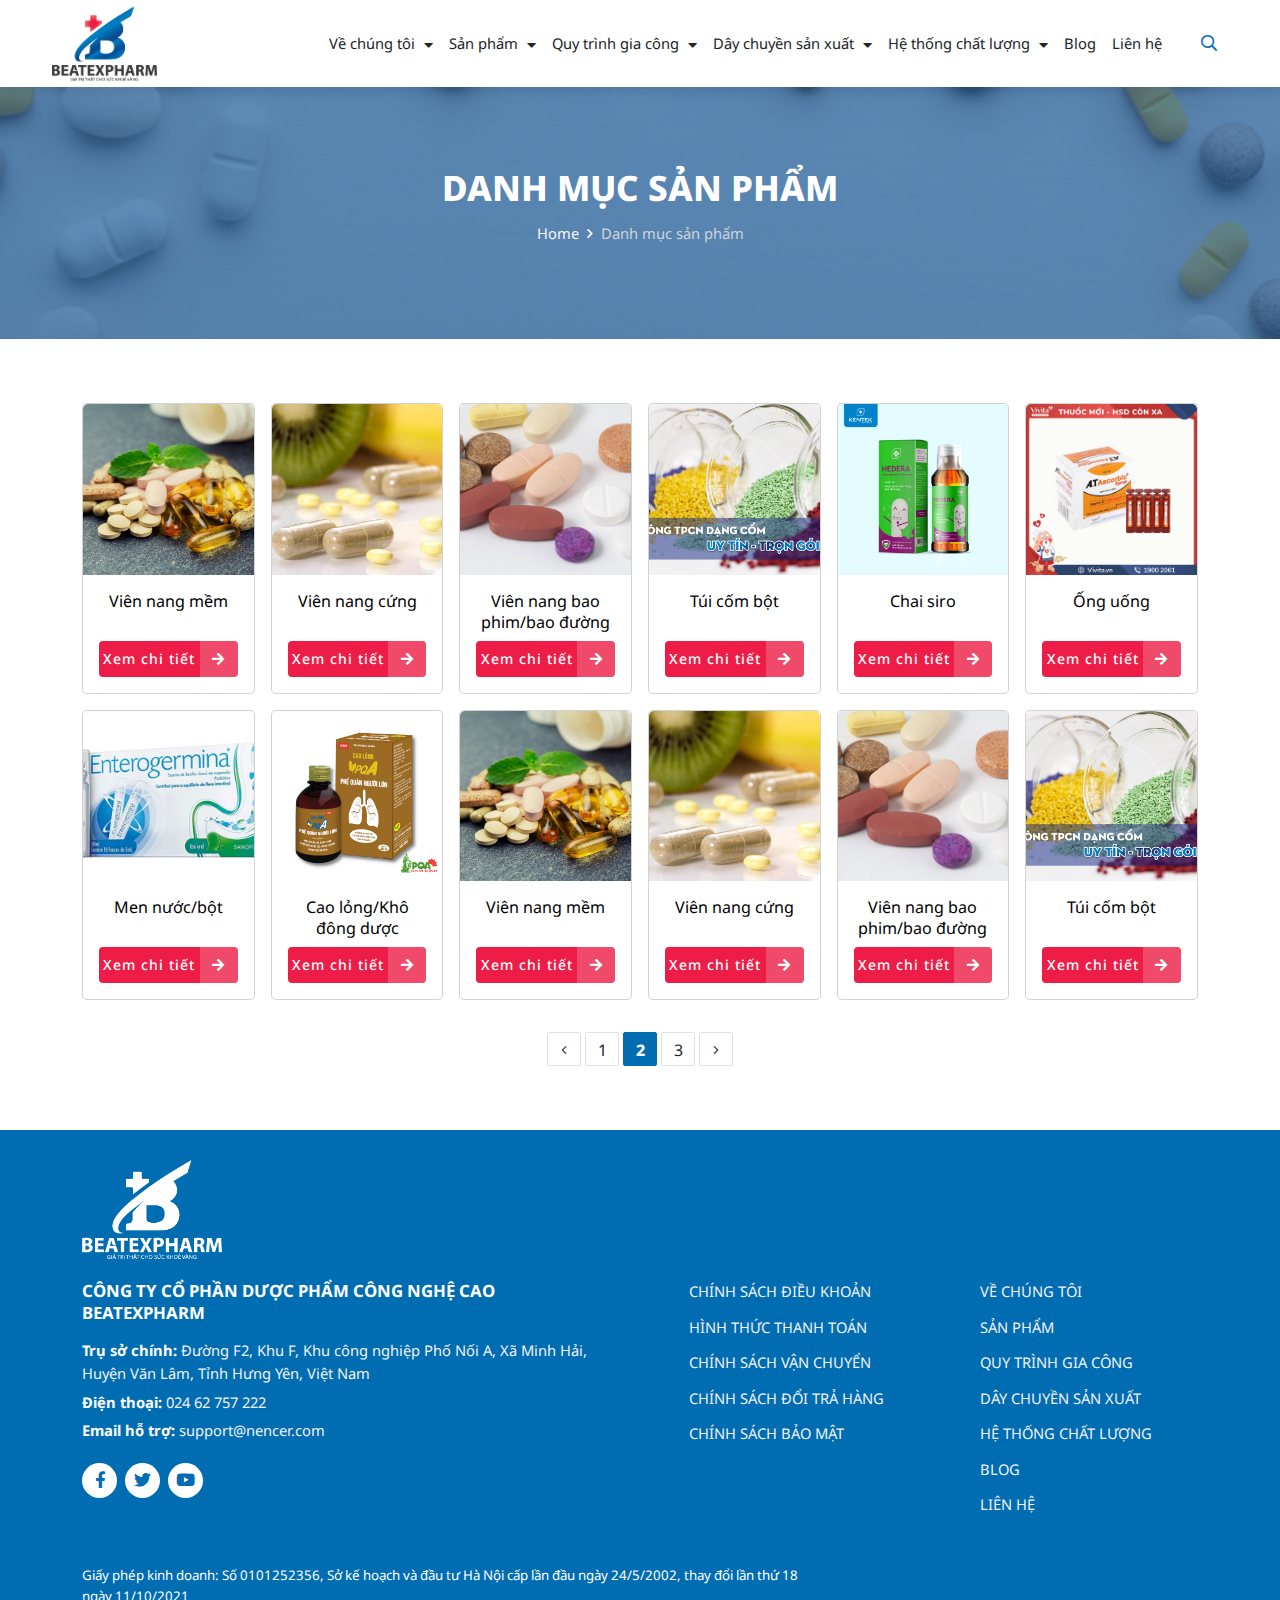
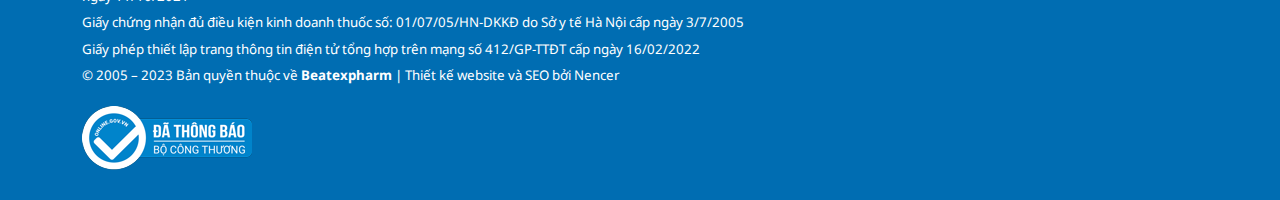
<file: danh-muc-san-pham.html>
<!DOCTYPE html>
<html lang="vi">
<head>
	<meta charset="UTF-8">
	<meta name="viewport"
		  content="width=device-width, user-scalable=no, initial-scale=1.0, maximum-scale=1.0, minimum-scale=1.0">

	<title>Template Dược</title>
	<meta name="description" content="Template Dược">
	<meta name="author" content="">

	<meta property="og:title" content="Template Dược">
	<meta property="og:type" content="website">
	<meta property="og:url" content="">
	<meta property="og:description" content="Template Dược">
	<meta property="og:image" content="">

	<link rel="preconnect" href="https://fonts.googleapis.com">
	<link rel="preconnect" href="https://fonts.gstatic.com" crossorigin>
	<link href="https://fonts.googleapis.com/css2?family=Noto+Sans:ital,wght@0,100;0,200;0,300;0,400;0,500;0,600;0,700;0,800;0,900;1,100;1,200;1,300;1,400;1,500;1,600;1,700;1,800;1,900&family=Poppins:wght@700;900&display=swap"
		  rel="stylesheet">

	<link rel="icon" href="./assets/images/favicon.png">
	<link rel="apple-touch-icon" href="./assets/images/favicon.png">
	<link rel="stylesheet" href="./assets/plugins/bootstrap/css/bootstrap.min.css">
	<link rel="stylesheet" href="./assets/plugins/swiper/swiper-bundle.min.css">
	<link rel="stylesheet" href="./assets/plugins/fancybox/fancybox.min.css">
	<link rel="stylesheet" href="./assets/fonts/fontawesome/css/all.min.css">
	<link rel="stylesheet" href="./assets/css/base.css">
	<link rel="stylesheet" href="./assets/css/style.css">

	<style>
		:root {
			--primary-color: #006DB2;
			--primary-hover: #094D91;
			--primary-rgb: 9, 77, 145;

			--secondary-color: #ED1D47;
			--secondary-hover: #f44c5d;
			--secondary-rgb: 237, 29, 71;
		}
	</style>
</head>
<body>

<div id="header" class="header is-page">
	<div class="header-main">
		<div class="container-fluid">
			<div class="header-grid">
				<div class="header-logo">
					<a href="" class="d-inline-block align-middle">
						<img src="./assets/images/logo-white.png" class="img-fluid header-logo_is--noSticky" alt="">
						<img src="./assets/images/logo.png" class="img-fluid header-logo_is--sticky" alt="">
					</a>
				</div>
				<div class="header-navigation">
					<div class="header-navigation_logo d-lg-none">
						<a href="" class="d-inline-flex align-middle">
							<img src="./assets/images/logo.png" class="img-fluid" alt="">
						</a>
						<button type="button" class="close-navigation" id="close-navigation">
							<i class="fal fa-times"></i>
						</button>
					</div>
					<ul class="header-navigation_list">
						<li class="header-navigation_item">
							<a href="" class="header-navigation_item--link">
								Về chúng tôi <i class="fas fa-caret-down header-navigation_item--icon"></i>
							</a>
							<ul class="header-navigation_sub--list">
								<li class="header-navigation_sub--item">
									<a href="" class="header-navigation_sub--item---link">
										Giới thiệu
									</a>
								</li>
								<li class="header-navigation_sub--item">
									<a href="" class="header-navigation_sub--item---link">
										Hồ sơ công ty
									</a>
								</li>
								<li class="header-navigation_sub--item">
									<a href="" class="header-navigation_sub--item---link">
										Hồ sơ nhà máy
									</a>
								</li>
								<li class="header-navigation_sub--item">
									<a href="" class="header-navigation_sub--item---link">
										Tiêu chuẩn GMP và ISO 15378
									</a>
								</li>
								<li class="header-navigation_sub--item">
									<a href="" class="header-navigation_sub--item---link">
										Sơ đồ tổ chức công ty
									</a>
								</li>
							</ul>
						</li>
						<li class="header-navigation_item">
							<a href="" class="header-navigation_item--link">
								Sản phẩm <i class="fas fa-caret-down header-navigation_item--icon"></i>
							</a>
							<ul class="header-navigation_sub--list">
								<li class="header-navigation_sub--item">
									<a href="" class="header-navigation_sub--item---link">
										Dây chuyền nang mềm
									</a>
								</li>
								<li class="header-navigation_sub--item">
									<a href="" class="header-navigation_sub--item---link">
										Dây chuyền dạng rắn
									</a>
								</li>
								<li class="header-navigation_sub--item">
									<a href="" class="header-navigation_sub--item---link">
										Dây chuyển dạng lỏng
									</a>
								</li>
								<li class="header-navigation_sub--item">
									<a href="" class="header-navigation_sub--item---link">
										Dây chuyền chiết suất đông dược
									</a>
								</li>
							</ul>
						</li>
						<li class="header-navigation_item">
							<a href="" class="header-navigation_item--link">
								Quy trình gia công <i class="fas fa-caret-down header-navigation_item--icon"></i>
							</a>
							<ul class="header-navigation_sub--list">
								<li class="header-navigation_sub--item">
									<a href="" class="header-navigation_sub--item---link">
										Tiếp nhận thông tin
									</a>
								</li>
								<li class="header-navigation_sub--item">
									<a href="" class="header-navigation_sub--item---link">
										Tư vấn công thức và báo giá
									</a>
								</li>
								<li class="header-navigation_sub--item">
									<a href="" class="header-navigation_sub--item---link">
										Đăng ký hồ sơ
									</a>
								</li>
								<li class="header-navigation_sub--item">
									<a href="" class="header-navigation_sub--item---link">
										Gia công sản xuất
									</a>
								</li>
								<li class="header-navigation_sub--item">
									<a href="" class="header-navigation_sub--item---link">
										Giao hàng và thanh toán
									</a>
								</li>
								<li class="header-navigation_sub--item">
									<a href="" class="header-navigation_sub--item---link">
										Giải quyết khiếu nại
									</a>
								</li>
							</ul>
						</li>
						<li class="header-navigation_item">
							<a href="" class="header-navigation_item--link">
								Dây chuyền sản xuất <i class="fas fa-caret-down header-navigation_item--icon"></i>
							</a>
							<ul class="header-navigation_sub--list">
								<li class="header-navigation_sub--item">
									<a href="" class="header-navigation_sub--item---link">
										Dây chuyền nang mềm
									</a>
								</li>
								<li class="header-navigation_sub--item">
									<a href="" class="header-navigation_sub--item---link">
										Dây chuyền dạng rắn
									</a>
								</li>
								<li class="header-navigation_sub--item">
									<a href="" class="header-navigation_sub--item---link">
										Dây chuyển dạng lỏng
									</a>
								</li>
								<li class="header-navigation_sub--item">
									<a href="" class="header-navigation_sub--item---link">
										Dây chuyền chiết suất đông dược
									</a>
								</li>
							</ul>
						</li>
						<li class="header-navigation_item">
							<a href="" class="header-navigation_item--link">
								Hệ thống chất lượng <i class="fas fa-caret-down header-navigation_item--icon"></i>
							</a>
							<ul class="header-navigation_sub--list">
								<li class="header-navigation_sub--item">
									<a href="" class="header-navigation_sub--item---link">
										Đảm bảo chất lượng
									</a>
								</li>
								<li class="header-navigation_sub--item">
									<a href="" class="header-navigation_sub--item---link">
										Kiểm tra chất lượng
									</a>
								</li>
								<li class="header-navigation_sub--item">
									<a href="" class="header-navigation_sub--item---link">
										IPC phân xưởng
									</a>
								</li>
							</ul>
						</li>
						<li class="header-navigation_item">
							<a href="" class="header-navigation_item--link">
								Blog
							</a>
						</li>
						<li class="header-navigation_item">
							<a href="" class="header-navigation_item--link">
								Liên hệ
							</a>
						</li>
					</ul>
				</div>
				<div class="header-search">
					<div class="header-search_toggle">
						<button type="button" class="header-toggle_button">
							<i class="far fa-search"></i>
						</button>
					</div>
					<div class="header-search_float">
						<form action="">
							<div class="header-search_form">
								<div class="search-form_inner">
									<input class="form-control search-form_inner--input" type="text"
										   placeholder="Nhập từ khóa tìm kiếm">
									<button type="submit" class="search-form_inner--button">
										<i class="far fa-search"></i>
									</button>
								</div>
							</div>
						</form>
					</div>
				</div>
				<div class="header-hamburger d-block d-lg-none">
					<div class="hamburger" id="call-navigation">
						<span></span>
					</div>
				</div>
			</div>
		</div>
		<div class="header-overlay" id="header-overlay"></div>
	</div>
</div>

<div id="main" class="main">
	<div class="section-page_blogs">
		<div class="section-breadcrumb position-relative overflow-hidden"
			 style="background-image: url(./assets/images/bg-breadcrumb.jpg)">
			<div class="position-relative zi-2">
				<div class="container">
					<div class="breadcrumb-inner">
						<h1 class="breadcrumb-title">
							Danh mục sản phẩm
						</h1>
						<ol class="breadcrumb">
							<li class="breadcrumb-item"><a href="#">Home</a></li>
							<li class="breadcrumb-item active">Danh mục sản phẩm</li>
						</ol>
					</div>
				</div>
			</div>
		</div>
		<div class="section-gap_xl">
			<div class="container">
				<div class="row g-3 justify-content-center">
					<div class="col-lg-3 col-6 col-xl-2">
						<div class="product-card card">
							<div class="card-header">
								<div class="ratio ratio-1x1">
									<img src="./assets/images/product/vien-nang-mem.jpg"
										 alt="">
								</div>
								<a href="" class="stretched-link"></a>
							</div>
							<div class="card-body">
								<div class="card-title">
									<a href="">
										Viên nang mềm
									</a>
								</div>
								<div class="card-button">
									<button class="button-theme_2 button-theme_2__secondary">
										<span class="button-theme_2--text">
											Xem chi tiết
										</span>
										<span class="button-theme_2--icon"><i class="fas fa-arrow-right"></i></span>
									</button>
								</div>
							</div>
						</div>
					</div>
					<div class="col-lg-3 col-6 col-xl-2">
						<div class="product-card card">
							<div class="card-header">
								<div class="ratio ratio-1x1">
									<img src="./assets/images/product/vien-nang-cung.jpg"
										 alt="">
								</div>
								<a href="" class="stretched-link"></a>
							</div>
							<div class="card-body">
								<div class="card-title">
									<a href="">
										Viên nang cứng
									</a>
								</div>
								<div class="card-button">
									<button class="button-theme_2 button-theme_2__secondary">
										<span class="button-theme_2--text">
											Xem chi tiết
										</span>
										<span class="button-theme_2--icon"><i class="fas fa-arrow-right"></i></span>
									</button>
								</div>
							</div>
						</div>
					</div>
					<div class="col-lg-3 col-6 col-xl-2">
						<div class="product-card card">
							<div class="card-header">
								<div class="ratio ratio-1x1">
									<img src="./assets/images/product/vien-nen-bao-phim.jpg"
										 alt="">
								</div>
								<a href="" class="stretched-link"></a>
							</div>
							<div class="card-body">
								<div class="card-title">
									<a href="">
										Viên nang bao phim/bao đường
									</a>
								</div>
								<div class="card-button">
									<button class="button-theme_2 button-theme_2__secondary">
										<span class="button-theme_2--text">
											Xem chi tiết
										</span>
										<span class="button-theme_2--icon"><i class="fas fa-arrow-right"></i></span>
									</button>
								</div>
							</div>
						</div>
					</div>
					<div class="col-lg-3 col-6 col-xl-2">
						<div class="product-card card">
							<div class="card-header">
								<div class="ratio ratio-1x1">
									<img src="./assets/images/product/tui-com-bot.jpg"
										 alt="">
								</div>
								<a href="" class="stretched-link"></a>
							</div>
							<div class="card-body">
								<div class="card-title">
									<a href="">
										Túi cốm bột
									</a>
								</div>
								<div class="card-button">
									<button class="button-theme_2 button-theme_2__secondary">
										<span class="button-theme_2--text">
											Xem chi tiết
										</span>
										<span class="button-theme_2--icon"><i class="fas fa-arrow-right"></i></span>
									</button>
								</div>
							</div>
						</div>
					</div>
					<div class="col-lg-3 col-6 col-xl-2">
						<div class="product-card card">
							<div class="card-header">
								<div class="ratio ratio-1x1">
									<img src="./assets/images/product/chai-siro.jpg"
										 alt="">
								</div>
								<a href="" class="stretched-link"></a>
							</div>
							<div class="card-body">
								<div class="card-title">
									<a href="">
										Chai siro
									</a>
								</div>
								<div class="card-button">
									<button class="button-theme_2 button-theme_2__secondary">
										<span class="button-theme_2--text">
											Xem chi tiết
										</span>
										<span class="button-theme_2--icon"><i class="fas fa-arrow-right"></i></span>
									</button>
								</div>
							</div>
						</div>
					</div>
					<div class="col-lg-3 col-6 col-xl-2">
						<div class="product-card card">
							<div class="card-header">
								<div class="ratio ratio-1x1">
									<img src="./assets/images/product/ong-uong.jpg"
										 alt="">
								</div>
								<a href="" class="stretched-link"></a>
							</div>
							<div class="card-body">
								<div class="card-title">
									<a href="">
										Ống uống
									</a>
								</div>
								<div class="card-button">
									<button class="button-theme_2 button-theme_2__secondary">
										<span class="button-theme_2--text">
											Xem chi tiết
										</span>
										<span class="button-theme_2--icon"><i class="fas fa-arrow-right"></i></span>
									</button>
								</div>
							</div>
						</div>
					</div>
					<div class="col-lg-3 col-6 col-xl-2">
						<div class="product-card card">
							<div class="card-header">
								<div class="ratio ratio-1x1">
									<img src="./assets/images/product/mem-nuoc.jpg"
										 alt="">
								</div>
								<a href="" class="stretched-link"></a>
							</div>
							<div class="card-body">
								<div class="card-title">
									<a href="">
										Men nước/bột
									</a>
								</div>
								<div class="card-button">
									<button class="button-theme_2 button-theme_2__secondary">
										<span class="button-theme_2--text">
											Xem chi tiết
										</span>
										<span class="button-theme_2--icon"><i class="fas fa-arrow-right"></i></span>
									</button>
								</div>
							</div>
						</div>
					</div>
					<div class="col-lg-3 col-6 col-xl-2">
						<div class="product-card card">
							<div class="card-header">
								<div class="ratio ratio-1x1">
									<img src="./assets/images/product/cao-long.png"
										 alt="">
								</div>
								<a href="" class="stretched-link"></a>
							</div>
							<div class="card-body">
								<div class="card-title">
									<a href="">
										Cao lỏng/Khô đông dược
									</a>
								</div>
								<div class="card-button">
									<button class="button-theme_2 button-theme_2__secondary">
										<span class="button-theme_2--text">
											Xem chi tiết
										</span>
										<span class="button-theme_2--icon"><i class="fas fa-arrow-right"></i></span>
									</button>
								</div>
							</div>
						</div>
					</div>
					<div class="col-lg-3 col-6 col-xl-2">
						<div class="product-card card">
							<div class="card-header">
								<div class="ratio ratio-1x1">
									<img src="./assets/images/product/vien-nang-mem.jpg"
										 alt="">
								</div>
								<a href="" class="stretched-link"></a>
							</div>
							<div class="card-body">
								<div class="card-title">
									<a href="">
										Viên nang mềm
									</a>
								</div>
								<div class="card-button">
									<button class="button-theme_2 button-theme_2__secondary">
										<span class="button-theme_2--text">
											Xem chi tiết
										</span>
										<span class="button-theme_2--icon"><i class="fas fa-arrow-right"></i></span>
									</button>
								</div>
							</div>
						</div>
					</div>
					<div class="col-lg-3 col-6 col-xl-2">
						<div class="product-card card">
							<div class="card-header">
								<div class="ratio ratio-1x1">
									<img src="./assets/images/product/vien-nang-cung.jpg"
										 alt="">
								</div>
								<a href="" class="stretched-link"></a>
							</div>
							<div class="card-body">
								<div class="card-title">
									<a href="">
										Viên nang cứng
									</a>
								</div>
								<div class="card-button">
									<button class="button-theme_2 button-theme_2__secondary">
										<span class="button-theme_2--text">
											Xem chi tiết
										</span>
										<span class="button-theme_2--icon"><i class="fas fa-arrow-right"></i></span>
									</button>
								</div>
							</div>
						</div>
					</div>
					<div class="col-lg-3 col-6 col-xl-2">
						<div class="product-card card">
							<div class="card-header">
								<div class="ratio ratio-1x1">
									<img src="./assets/images/product/vien-nen-bao-phim.jpg"
										 alt="">
								</div>
								<a href="" class="stretched-link"></a>
							</div>
							<div class="card-body">
								<div class="card-title">
									<a href="">
										Viên nang bao phim/bao đường
									</a>
								</div>
								<div class="card-button">
									<button class="button-theme_2 button-theme_2__secondary">
										<span class="button-theme_2--text">
											Xem chi tiết
										</span>
										<span class="button-theme_2--icon"><i class="fas fa-arrow-right"></i></span>
									</button>
								</div>
							</div>
						</div>
					</div>
					<div class="col-lg-3 col-6 col-xl-2">
						<div class="product-card card">
							<div class="card-header">
								<div class="ratio ratio-1x1">
									<img src="./assets/images/product/tui-com-bot.jpg"
										 alt="">
								</div>
								<a href="" class="stretched-link"></a>
							</div>
							<div class="card-body">
								<div class="card-title">
									<a href="">
										Túi cốm bột
									</a>
								</div>
								<div class="card-button">
									<button class="button-theme_2 button-theme_2__secondary">
										<span class="button-theme_2--text">
											Xem chi tiết
										</span>
										<span class="button-theme_2--icon"><i class="fas fa-arrow-right"></i></span>
									</button>
								</div>
							</div>
						</div>
					</div>
				</div>
				<div class="section-pagination section-gap_sm pb-0">
					<ul class="pagination">
						<li class="page-item"><a class="page-link" href="#"><i
								class="fal fa-angle-left"></i></a></li>
						<li class="page-item"><a class="page-link" href="#">1</a></li>
						<li class="page-item active"><a class="page-link" href="#">2</a></li>
						<li class="page-item"><a class="page-link" href="#">3</a></li>
						<li class="page-item"><a class="page-link" href="#"><i
								class="fal fa-angle-right"></i></a></li>
					</ul>
				</div>
			</div>
		</div>
	</div>
</div>

<footer id="footer" class="footer">
	<div class="container">
		<div class="footer-item">
			<div class="footer-logo">
				<a href="" class="d-inline-block align-middle">
					<img height="100" src="./assets/images/logo-white.png" alt="">
				</a>
			</div>
		</div>
		<div class="row g-4 g-lg-5">
			<div class="col-lg-6">
				<div class="footer-item">
					<div class="footer-title">
						CÔNG TY CỔ PHẦN DƯỢC PHẨM CÔNG NGHỆ CAO BEATEXPHARM
					</div>
					<div class="footer-text">
						Trụ sở chính:
						<a href="https://goo.gl/maps/WHLk23uHPHaVepdM9" target="_blank">
							Đường F2, Khu F, Khu công nghiệp Phố Nối A, Xã Minh Hải, Huyện Văn Lâm, Tỉnh Hưng Yên, Việt
							Nam
						</a>
					</div>
					<div class="footer-text">
						Điện thoại:
						<a href="tel:02462757222">
							024 62 757 222
						</a>
					</div>
					<div class="footer-text">
						Email hỗ trợ:
						<a href="tel:02462757222">
							support@nencer.com
						</a>
					</div>
					<div class="footer-social">
						<a href="#" target="_blank" class="facebook"><i class="fab fa-facebook-f"></i></a>
						<a href="#" target="_blank" class="twitter"><i class="fab fa-twitter"></i></a>
						<a href="#" target="_blank" class="youtube"><i class="fab fa-youtube"></i></a>
					</div>
				</div>
			</div>
			<div class="col-lg-3 col-6">
				<div class="footer-item">
					<div class="footer-list">
						<a href="">Chính sách điều khoản</a>
						<a href="">Hình thức thanh toán</a>
						<a href="">Chính sách vận chuyển</a>
						<a href="">Chính sách đổi trả hàng</a>
						<a href="">Chính sách bảo mật</a>
					</div>
				</div>
			</div>
			<div class="col-lg-3 col-6">
				<div class="footer-item">
					<div class="footer-list">
						<a href="">Về chúng tôi</a>
						<a href="">Sản phẩm</a>
						<a href="">Quy trình gia công</a>
						<a href="">Dây chuyền sản xuất</a>
						<a href="">Hệ thống chất lượng</a>
						<a href="">Blog</a>
						<a href="">Liên hệ</a>
					</div>
				</div>
			</div>
			<div class="col-lg-8">
				<div class="footer-item">
					<div class="footer-subtext">
						Giấy phép kinh doanh: Số 0101252356, Sở kế hoạch và đầu tư Hà Nội cấp lần đầu ngày 24/5/2002,
						thay đổi lần thứ 18 ngày 11/10/2021
					</div>
					<div class="footer-subtext">
						Giấy chứng nhận đủ điều kiện kinh doanh thuốc số: 01/07/05/HN-DKKĐ do Sở y tế Hà Nội cấp ngày
						3/7/2005
					</div>
					<div class="footer-subtext">
						Giấy phép thiết lập trang thông tin điện tử tổng hợp trên mạng số 412/GP-TTĐT cấp ngày
						16/02/2022
					</div>
					<div class="footer-subtext">
						© 2005 – 2023 Bản quyền thuộc về <b>Beatexpharm</b> | Thiết kế website và SEO bởi Nencer
					</div>
					<div class="footer-image">
						<a href="" class="d-inline-block align-middle">
							<img src="./assets/images/bct.png" class="img-fluid" alt="">
						</a>
					</div>
				</div>
			</div>
			<div class="col-lg-4">
				<div class="footer-item">
					<div class="footer-map">
						<iframe src="https://www.google.com/maps/embed?pb=!1m18!1m12!1m3!1d1003.2913188496558!2d105.78997902616543!3d21.034558391628934!2m3!1f0!2f0!3f0!3m2!1i1024!2i768!4f13.1!3m3!1m2!1s0x3135ab49bcafbe01%3A0x6feb7b1504662584!2zQ8OUTkcgVFkgQ-G7lCBQSOG6pk4gVEjGr8agTkcgTeG6oEkgVsOAIEThu4pDSCBW4bukIFRS4buwQyBUVVnhur5OIE5FTkNFUg!5e1!3m2!1svi!2s!4v1677123341781!5m2!1svi!2s"
								width="600" height="450" style="border:0;" allowfullscreen="" loading="lazy"
								referrerpolicy="no-referrer-when-downgrade"></iframe>
					</div>
				</div>
			</div>
		</div>
	</div>
</footer>

<script type=" text/javascript" src="./assets/plugins/jquery.min.js"></script>
<script type="text/javascript"
		src="./assets/plugins/bootstrap/js/bootstrap.bundle.min.js"></script>
<script type="text/javascript" src="./assets/plugins/swiper/swiper-bundle.min.js"></script>
<script type="text/javascript" src="./assets/plugins/fancybox/fancybox.min.js"></script>
<script type="text/javascript" src="./assets/js/app.js"></script>
<div id="fb-root"></div>
<script async defer crossorigin="anonymous" src="https://connect.facebook.net/vi_VN/sdk.js#xfbml=1&version=v16.0"
		nonce="bh6IYcoF"></script>
</body>
</html>
</file>
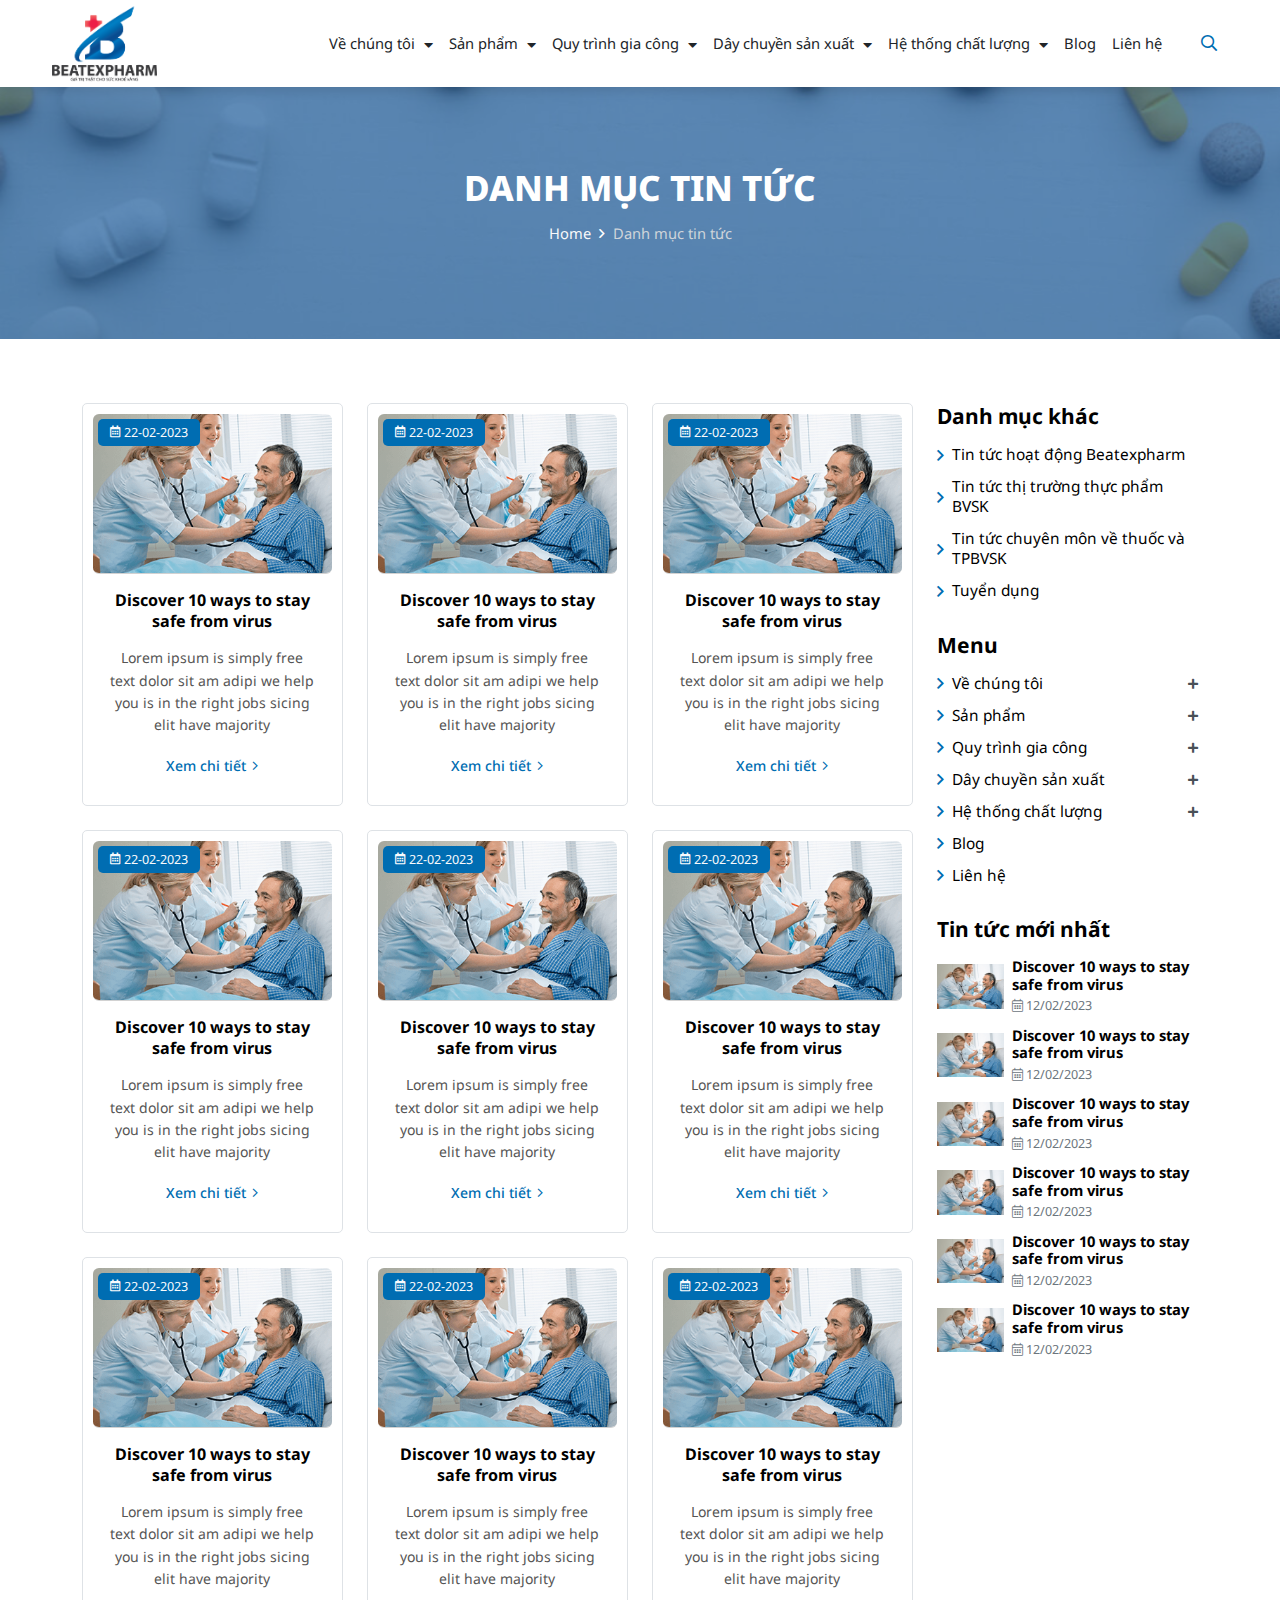
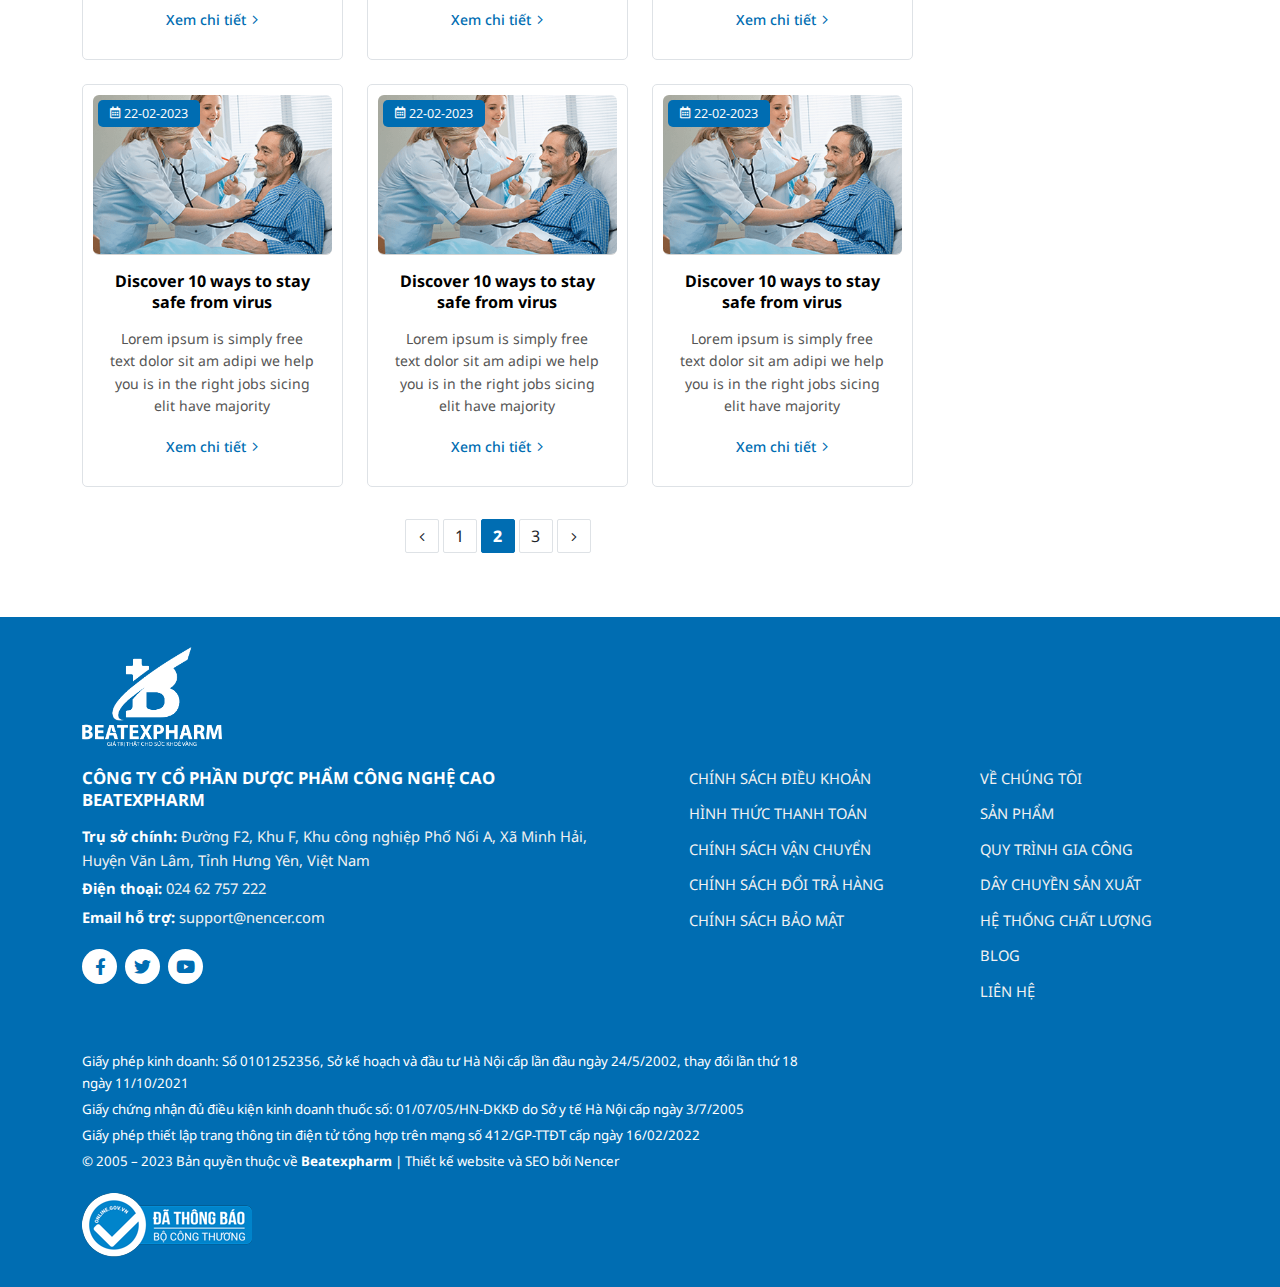
<file: danh-muc-tin-tuc.html>
<!DOCTYPE html>
<html lang="vi">
<head>
	<meta charset="UTF-8">
	<meta name="viewport"
		  content="width=device-width, user-scalable=no, initial-scale=1.0, maximum-scale=1.0, minimum-scale=1.0">

	<title>Template Dược</title>
	<meta name="description" content="Template Dược">
	<meta name="author" content="">

	<meta property="og:title" content="Template Dược">
	<meta property="og:type" content="website">
	<meta property="og:url" content="">
	<meta property="og:description" content="Template Dược">
	<meta property="og:image" content="">

	<link rel="preconnect" href="https://fonts.googleapis.com">
	<link rel="preconnect" href="https://fonts.gstatic.com" crossorigin>
	<link href="https://fonts.googleapis.com/css2?family=Noto+Sans:ital,wght@0,100;0,200;0,300;0,400;0,500;0,600;0,700;0,800;0,900;1,100;1,200;1,300;1,400;1,500;1,600;1,700;1,800;1,900&family=Poppins:wght@700;900&display=swap"
		  rel="stylesheet">

	<link rel="icon" href="./assets/images/favicon.png">
	<link rel="apple-touch-icon" href="./assets/images/favicon.png">
	<link rel="stylesheet" href="./assets/plugins/bootstrap/css/bootstrap.min.css">
	<link rel="stylesheet" href="./assets/plugins/swiper/swiper-bundle.min.css">
	<link rel="stylesheet" href="./assets/plugins/fancybox/fancybox.min.css">
	<link rel="stylesheet" href="./assets/fonts/fontawesome/css/all.min.css">
	<link rel="stylesheet" href="./assets/css/base.css">
	<link rel="stylesheet" href="./assets/css/style.css">

	<style>
		:root {
			--primary-color: #006DB2;
			--primary-hover: #094D91;
			--primary-rgb: 9, 77, 145;

			--secondary-color: #ED1D47;
			--secondary-hover: #f44c5d;
			--secondary-rgb: 237, 29, 71;
		}
	</style>
</head>
<body>

<div id="header" class="header is-page">
	<div class="header-main">
		<div class="container-fluid">
			<div class="header-grid">
				<div class="header-logo">
					<a href="" class="d-inline-block align-middle">
						<img src="./assets/images/logo-white.png" class="img-fluid header-logo_is--noSticky" alt="">
						<img src="./assets/images/logo.png" class="img-fluid header-logo_is--sticky" alt="">
					</a>
				</div>
				<div class="header-navigation">
					<div class="header-navigation_logo d-lg-none">
						<a href="" class="d-inline-flex align-middle">
							<img src="./assets/images/logo.png" class="img-fluid" alt="">
						</a>
						<button type="button" class="close-navigation" id="close-navigation">
							<i class="fal fa-times"></i>
						</button>
					</div>
					<ul class="header-navigation_list">
						<li class="header-navigation_item">
							<a href="" class="header-navigation_item--link">
								Về chúng tôi <i class="fas fa-caret-down header-navigation_item--icon"></i>
							</a>
							<ul class="header-navigation_sub--list">
								<li class="header-navigation_sub--item">
									<a href="" class="header-navigation_sub--item---link">
										Giới thiệu
									</a>
								</li>
								<li class="header-navigation_sub--item">
									<a href="" class="header-navigation_sub--item---link">
										Hồ sơ công ty
									</a>
								</li>
								<li class="header-navigation_sub--item">
									<a href="" class="header-navigation_sub--item---link">
										Hồ sơ nhà máy
									</a>
								</li>
								<li class="header-navigation_sub--item">
									<a href="" class="header-navigation_sub--item---link">
										Tiêu chuẩn GMP và ISO 15378
									</a>
								</li>
								<li class="header-navigation_sub--item">
									<a href="" class="header-navigation_sub--item---link">
										Sơ đồ tổ chức công ty
									</a>
								</li>
							</ul>
						</li>
						<li class="header-navigation_item">
							<a href="" class="header-navigation_item--link">
								Sản phẩm <i class="fas fa-caret-down header-navigation_item--icon"></i>
							</a>
							<ul class="header-navigation_sub--list">
								<li class="header-navigation_sub--item">
									<a href="" class="header-navigation_sub--item---link">
										Dây chuyền nang mềm
									</a>
								</li>
								<li class="header-navigation_sub--item">
									<a href="" class="header-navigation_sub--item---link">
										Dây chuyền dạng rắn
									</a>
								</li>
								<li class="header-navigation_sub--item">
									<a href="" class="header-navigation_sub--item---link">
										Dây chuyển dạng lỏng
									</a>
								</li>
								<li class="header-navigation_sub--item">
									<a href="" class="header-navigation_sub--item---link">
										Dây chuyền chiết suất đông dược
									</a>
								</li>
							</ul>
						</li>
						<li class="header-navigation_item">
							<a href="" class="header-navigation_item--link">
								Quy trình gia công <i class="fas fa-caret-down header-navigation_item--icon"></i>
							</a>
							<ul class="header-navigation_sub--list">
								<li class="header-navigation_sub--item">
									<a href="" class="header-navigation_sub--item---link">
										Tiếp nhận thông tin
									</a>
								</li>
								<li class="header-navigation_sub--item">
									<a href="" class="header-navigation_sub--item---link">
										Tư vấn công thức và báo giá
									</a>
								</li>
								<li class="header-navigation_sub--item">
									<a href="" class="header-navigation_sub--item---link">
										Đăng ký hồ sơ
									</a>
								</li>
								<li class="header-navigation_sub--item">
									<a href="" class="header-navigation_sub--item---link">
										Gia công sản xuất
									</a>
								</li>
								<li class="header-navigation_sub--item">
									<a href="" class="header-navigation_sub--item---link">
										Giao hàng và thanh toán
									</a>
								</li>
								<li class="header-navigation_sub--item">
									<a href="" class="header-navigation_sub--item---link">
										Giải quyết khiếu nại
									</a>
								</li>
							</ul>
						</li>
						<li class="header-navigation_item">
							<a href="" class="header-navigation_item--link">
								Dây chuyền sản xuất <i class="fas fa-caret-down header-navigation_item--icon"></i>
							</a>
							<ul class="header-navigation_sub--list">
								<li class="header-navigation_sub--item">
									<a href="" class="header-navigation_sub--item---link">
										Dây chuyền nang mềm
									</a>
								</li>
								<li class="header-navigation_sub--item">
									<a href="" class="header-navigation_sub--item---link">
										Dây chuyền dạng rắn
									</a>
								</li>
								<li class="header-navigation_sub--item">
									<a href="" class="header-navigation_sub--item---link">
										Dây chuyển dạng lỏng
									</a>
								</li>
								<li class="header-navigation_sub--item">
									<a href="" class="header-navigation_sub--item---link">
										Dây chuyền chiết suất đông dược
									</a>
								</li>
							</ul>
						</li>
						<li class="header-navigation_item">
							<a href="" class="header-navigation_item--link">
								Hệ thống chất lượng <i class="fas fa-caret-down header-navigation_item--icon"></i>
							</a>
							<ul class="header-navigation_sub--list">
								<li class="header-navigation_sub--item">
									<a href="" class="header-navigation_sub--item---link">
										Đảm bảo chất lượng
									</a>
								</li>
								<li class="header-navigation_sub--item">
									<a href="" class="header-navigation_sub--item---link">
										Kiểm tra chất lượng
									</a>
								</li>
								<li class="header-navigation_sub--item">
									<a href="" class="header-navigation_sub--item---link">
										IPC phân xưởng
									</a>
								</li>
							</ul>
						</li>
						<li class="header-navigation_item">
							<a href="" class="header-navigation_item--link">
								Blog
							</a>
						</li>
						<li class="header-navigation_item">
							<a href="" class="header-navigation_item--link">
								Liên hệ
							</a>
						</li>
					</ul>
				</div>
				<div class="header-search">
					<div class="header-search_toggle">
						<button type="button" class="header-toggle_button">
							<i class="far fa-search"></i>
						</button>
					</div>
					<div class="header-search_float">
						<form action="">
							<div class="header-search_form">
								<div class="search-form_inner">
									<input class="form-control search-form_inner--input" type="text"
										   placeholder="Nhập từ khóa tìm kiếm">
									<button type="submit" class="search-form_inner--button">
										<i class="far fa-search"></i>
									</button>
								</div>
							</div>
						</form>
					</div>
				</div>
				<div class="header-hamburger d-block d-lg-none">
					<div class="hamburger" id="call-navigation">
						<span></span>
					</div>
				</div>
			</div>
		</div>
		<div class="header-overlay" id="header-overlay"></div>
	</div>
</div>

<div id="main" class="main">
	<div class="section-page_blogs">
		<div class="section-breadcrumb position-relative overflow-hidden"
			 style="background-image: url(./assets/images/bg-breadcrumb.jpg)">
			<div class="position-relative zi-2">
				<div class="container">
					<div class="breadcrumb-inner">
						<h1 class="breadcrumb-title">
							Danh mục tin tức
						</h1>
						<ol class="breadcrumb">
							<li class="breadcrumb-item"><a href="#">Home</a></li>
							<li class="breadcrumb-item active">Danh mục tin tức</li>
						</ol>
					</div>
				</div>
			</div>
		</div>
		<div class="section-gap_xl">
			<div class="container">
				<div class="row g-3 g-lg-4">
					<div class="col-lg-8 col-xl-9">
						<div class="row g-3 g-lg-4">
							<div class="col-lg-4 col-6">
								<div class="blog-card card position-relative">
									<div class="card-header position-relative bg-transparent p-0 overflow-hidden">
										<div class="ratio ratio-3x2">
											<img src="./assets/images/blogs/news1.png"
												 class="img-fluid transition-default"
												 alt="">
										</div>
										<span class="card-date">
											<i class="far fa-calendar-alt"></i>22-02-2023
										</span>
										<a href="" class="stretched-link"></a>
									</div>
									<div class="card-body">
										<div class="card-title">
											<a href="">
												<span>
													Discover 10 ways to stay safe from virus
												</span>
											</a>
										</div>
										<div class="card-text">
											Lorem ipsum is simply free text dolor sit am adipi we help you is in the
											right
											jobs
											sicing elit have majority
										</div>
										<div class="card-link">
											<a href="" class="card-link_item">
												Xem chi tiết <i class="fal fa-angle-right"></i>
											</a>
										</div>
									</div>
								</div>
							</div>
							<div class="col-lg-4 col-6">
								<div class="blog-card card position-relative">
									<div class="card-header position-relative bg-transparent p-0 overflow-hidden">
										<div class="ratio ratio-3x2">
											<img src="./assets/images/blogs/news1.png"
												 class="img-fluid transition-default"
												 alt="">
										</div>
										<span class="card-date">
											<i class="far fa-calendar-alt"></i>22-02-2023
										</span>
										<a href="" class="stretched-link"></a>
									</div>
									<div class="card-body">
										<div class="card-title">
											<a href="">
												<span>
													Discover 10 ways to stay safe from virus
												</span>
											</a>
										</div>
										<div class="card-text">
											Lorem ipsum is simply free text dolor sit am adipi we help you is in the
											right
											jobs
											sicing elit have majority
										</div>
										<div class="card-link">
											<a href="" class="card-link_item">
												Xem chi tiết <i class="fal fa-angle-right"></i>
											</a>
										</div>
									</div>
								</div>
							</div>
							<div class="col-lg-4 col-6">
								<div class="blog-card card position-relative">
									<div class="card-header position-relative bg-transparent p-0 overflow-hidden">
										<div class="ratio ratio-3x2">
											<img src="./assets/images/blogs/news1.png"
												 class="img-fluid transition-default"
												 alt="">
										</div>
										<span class="card-date">
											<i class="far fa-calendar-alt"></i>22-02-2023
										</span>
										<a href="" class="stretched-link"></a>
									</div>
									<div class="card-body">
										<div class="card-title">
											<a href="">
												<span>
													Discover 10 ways to stay safe from virus
												</span>
											</a>
										</div>
										<div class="card-text">
											Lorem ipsum is simply free text dolor sit am adipi we help you is in the
											right
											jobs
											sicing elit have majority
										</div>
										<div class="card-link">
											<a href="" class="card-link_item">
												Xem chi tiết <i class="fal fa-angle-right"></i>
											</a>
										</div>
									</div>
								</div>
							</div>
							<div class="col-lg-4 col-6">
								<div class="blog-card card position-relative">
									<div class="card-header position-relative bg-transparent p-0 overflow-hidden">
										<div class="ratio ratio-3x2">
											<img src="./assets/images/blogs/news1.png"
												 class="img-fluid transition-default"
												 alt="">
										</div>
										<span class="card-date">
											<i class="far fa-calendar-alt"></i>22-02-2023
										</span>
										<a href="" class="stretched-link"></a>
									</div>
									<div class="card-body">
										<div class="card-title">
											<a href="">
												<span>
													Discover 10 ways to stay safe from virus
												</span>
											</a>
										</div>
										<div class="card-text">
											Lorem ipsum is simply free text dolor sit am adipi we help you is in the
											right
											jobs
											sicing elit have majority
										</div>
										<div class="card-link">
											<a href="" class="card-link_item">
												Xem chi tiết <i class="fal fa-angle-right"></i>
											</a>
										</div>
									</div>
								</div>
							</div>
							<div class="col-lg-4 col-6">
								<div class="blog-card card position-relative">
									<div class="card-header position-relative bg-transparent p-0 overflow-hidden">
										<div class="ratio ratio-3x2">
											<img src="./assets/images/blogs/news1.png"
												 class="img-fluid transition-default"
												 alt="">
										</div>
										<span class="card-date">
											<i class="far fa-calendar-alt"></i>22-02-2023
										</span>
										<a href="" class="stretched-link"></a>
									</div>
									<div class="card-body">
										<div class="card-title">
											<a href="">
												<span>
													Discover 10 ways to stay safe from virus
												</span>
											</a>
										</div>
										<div class="card-text">
											Lorem ipsum is simply free text dolor sit am adipi we help you is in the
											right
											jobs
											sicing elit have majority
										</div>
										<div class="card-link">
											<a href="" class="card-link_item">
												Xem chi tiết <i class="fal fa-angle-right"></i>
											</a>
										</div>
									</div>
								</div>
							</div>
							<div class="col-lg-4 col-6">
								<div class="blog-card card position-relative">
									<div class="card-header position-relative bg-transparent p-0 overflow-hidden">
										<div class="ratio ratio-3x2">
											<img src="./assets/images/blogs/news1.png"
												 class="img-fluid transition-default"
												 alt="">
										</div>
										<span class="card-date">
											<i class="far fa-calendar-alt"></i>22-02-2023
										</span>
										<a href="" class="stretched-link"></a>
									</div>
									<div class="card-body">
										<div class="card-title">
											<a href="">
												<span>
													Discover 10 ways to stay safe from virus
												</span>
											</a>
										</div>
										<div class="card-text">
											Lorem ipsum is simply free text dolor sit am adipi we help you is in the
											right
											jobs
											sicing elit have majority
										</div>
										<div class="card-link">
											<a href="" class="card-link_item">
												Xem chi tiết <i class="fal fa-angle-right"></i>
											</a>
										</div>
									</div>
								</div>
							</div>
							<div class="col-lg-4 col-6">
								<div class="blog-card card position-relative">
									<div class="card-header position-relative bg-transparent p-0 overflow-hidden">
										<div class="ratio ratio-3x2">
											<img src="./assets/images/blogs/news1.png"
												 class="img-fluid transition-default"
												 alt="">
										</div>
										<span class="card-date">
											<i class="far fa-calendar-alt"></i>22-02-2023
										</span>
										<a href="" class="stretched-link"></a>
									</div>
									<div class="card-body">
										<div class="card-title">
											<a href="">
												<span>
													Discover 10 ways to stay safe from virus
												</span>
											</a>
										</div>
										<div class="card-text">
											Lorem ipsum is simply free text dolor sit am adipi we help you is in the
											right
											jobs
											sicing elit have majority
										</div>
										<div class="card-link">
											<a href="" class="card-link_item">
												Xem chi tiết <i class="fal fa-angle-right"></i>
											</a>
										</div>
									</div>
								</div>
							</div>
							<div class="col-lg-4 col-6">
								<div class="blog-card card position-relative">
									<div class="card-header position-relative bg-transparent p-0 overflow-hidden">
										<div class="ratio ratio-3x2">
											<img src="./assets/images/blogs/news1.png"
												 class="img-fluid transition-default"
												 alt="">
										</div>
										<span class="card-date">
											<i class="far fa-calendar-alt"></i>22-02-2023
										</span>
										<a href="" class="stretched-link"></a>
									</div>
									<div class="card-body">
										<div class="card-title">
											<a href="">
												<span>
													Discover 10 ways to stay safe from virus
												</span>
											</a>
										</div>
										<div class="card-text">
											Lorem ipsum is simply free text dolor sit am adipi we help you is in the
											right
											jobs
											sicing elit have majority
										</div>
										<div class="card-link">
											<a href="" class="card-link_item">
												Xem chi tiết <i class="fal fa-angle-right"></i>
											</a>
										</div>
									</div>
								</div>
							</div>
							<div class="col-lg-4 col-6">
								<div class="blog-card card position-relative">
									<div class="card-header position-relative bg-transparent p-0 overflow-hidden">
										<div class="ratio ratio-3x2">
											<img src="./assets/images/blogs/news1.png"
												 class="img-fluid transition-default"
												 alt="">
										</div>
										<span class="card-date">
											<i class="far fa-calendar-alt"></i>22-02-2023
										</span>
										<a href="" class="stretched-link"></a>
									</div>
									<div class="card-body">
										<div class="card-title">
											<a href="">
												<span>
													Discover 10 ways to stay safe from virus
												</span>
											</a>
										</div>
										<div class="card-text">
											Lorem ipsum is simply free text dolor sit am adipi we help you is in the
											right
											jobs
											sicing elit have majority
										</div>
										<div class="card-link">
											<a href="" class="card-link_item">
												Xem chi tiết <i class="fal fa-angle-right"></i>
											</a>
										</div>
									</div>
								</div>
							</div>
							<div class="col-lg-4 col-6">
								<div class="blog-card card position-relative">
									<div class="card-header position-relative bg-transparent p-0 overflow-hidden">
										<div class="ratio ratio-3x2">
											<img src="./assets/images/blogs/news1.png"
												 class="img-fluid transition-default"
												 alt="">
										</div>
										<span class="card-date">
											<i class="far fa-calendar-alt"></i>22-02-2023
										</span>
										<a href="" class="stretched-link"></a>
									</div>
									<div class="card-body">
										<div class="card-title">
											<a href="">
												<span>
													Discover 10 ways to stay safe from virus
												</span>
											</a>
										</div>
										<div class="card-text">
											Lorem ipsum is simply free text dolor sit am adipi we help you is in the
											right
											jobs
											sicing elit have majority
										</div>
										<div class="card-link">
											<a href="" class="card-link_item">
												Xem chi tiết <i class="fal fa-angle-right"></i>
											</a>
										</div>
									</div>
								</div>
							</div>
							<div class="col-lg-4 col-6">
								<div class="blog-card card position-relative">
									<div class="card-header position-relative bg-transparent p-0 overflow-hidden">
										<div class="ratio ratio-3x2">
											<img src="./assets/images/blogs/news1.png"
												 class="img-fluid transition-default"
												 alt="">
										</div>
										<span class="card-date">
											<i class="far fa-calendar-alt"></i>22-02-2023
										</span>
										<a href="" class="stretched-link"></a>
									</div>
									<div class="card-body">
										<div class="card-title">
											<a href="">
												<span>
													Discover 10 ways to stay safe from virus
												</span>
											</a>
										</div>
										<div class="card-text">
											Lorem ipsum is simply free text dolor sit am adipi we help you is in the
											right
											jobs
											sicing elit have majority
										</div>
										<div class="card-link">
											<a href="" class="card-link_item">
												Xem chi tiết <i class="fal fa-angle-right"></i>
											</a>
										</div>
									</div>
								</div>
							</div>
							<div class="col-lg-4 col-6">
								<div class="blog-card card position-relative">
									<div class="card-header position-relative bg-transparent p-0 overflow-hidden">
										<div class="ratio ratio-3x2">
											<img src="./assets/images/blogs/news1.png"
												 class="img-fluid transition-default"
												 alt="">
										</div>
										<span class="card-date">
											<i class="far fa-calendar-alt"></i>22-02-2023
										</span>
										<a href="" class="stretched-link"></a>
									</div>
									<div class="card-body">
										<div class="card-title">
											<a href="">
												<span>
													Discover 10 ways to stay safe from virus
												</span>
											</a>
										</div>
										<div class="card-text">
											Lorem ipsum is simply free text dolor sit am adipi we help you is in the
											right
											jobs
											sicing elit have majority
										</div>
										<div class="card-link">
											<a href="" class="card-link_item">
												Xem chi tiết <i class="fal fa-angle-right"></i>
											</a>
										</div>
									</div>
								</div>
							</div>
						</div>
						<div class="section-pagination section-gap_sm pb-0">
							<ul class="pagination">
								<li class="page-item"><a class="page-link" href="#"><i
										class="fal fa-angle-left"></i></a></li>
								<li class="page-item"><a class="page-link" href="#">1</a></li>
								<li class="page-item active"><a class="page-link" href="#">2</a></li>
								<li class="page-item"><a class="page-link" href="#">3</a></li>
								<li class="page-item"><a class="page-link" href="#"><i
										class="fal fa-angle-right"></i></a></li>
							</ul>
						</div>
					</div>
					<div class="col-lg-4 col-xl-3">
						<div class="sidebar">
							<div class="sidebar-item">
								<div class="sidebar-heading">
									Danh mục khác
								</div>
								<div class="sidebar-category">
									<div class="sidebar-category_item">
										<a href="">
											<i class="far fa-angle-right"></i>Tin tức hoạt động Beatexpharm
										</a>
									</div>
									<div class="sidebar-category_item">
										<a href="">
											<i class="far fa-angle-right"></i>Tin tức thị trường thực phẩm BVSK
										</a>
									</div>
									<div class="sidebar-category_item">
										<a href="">
											<i class="far fa-angle-right"></i>Tin tức chuyên môn về thuốc và TPBVSK
										</a>
									</div>
									<div class="sidebar-category_item">
										<a href="">
											<i class="far fa-angle-right"></i>Tuyển dụng
										</a>
									</div>
								</div>
							</div>
							<div class="sidebar-item">
								<div class="sidebar-heading">
									Menu
								</div>
								<div class="sidebar-category" id="sidebarNavigation">
									<div class="sidebar-category_item">
										<a href="#vechungtoi" data-bs-toggle="collapse">
											<i class="far fa-angle-right"></i>
											Về chúng tôi
											<i class="fas fa-plus sidebar-category_item--icon"></i>
										</a>
										<div class="collapse" id="vechungtoi" data-bs-parent="#sidebarNavigation">
											<div class="sidebar-category_item--list">
												<a href="">Giới thiệu</a>
												<a href="">Hồ sơ công ty</a>
												<a href="">Hồ sơ nhà máy</a>
												<a href="">Tiêu chuẩn GMP và ISO 15378</a>
												<a href="">Sơ đồ tổ chức công ty</a>
											</div>
										</div>
									</div>
									<div class="sidebar-category_item">
										<a href="#sanpham" data-bs-toggle="collapse">
											<i class="far fa-angle-right"></i>Sản phẩm
											<i class="fas fa-plus sidebar-category_item--icon"></i>
										</a>
										<div class="collapse" id="sanpham" data-bs-parent="#sidebarNavigation">
											<div class="sidebar-category_item--list">
												<a href="">Dây chuyền nang mềm</a>
												<a href="">Dây chuyền dạng rắn</a>
												<a href="">Dây chuyển dạng lỏng</a>
												<a href="">Dây chuyền chiết suất đông dược</a>
											</div>
										</div>
									</div>
									<div class="sidebar-category_item">
										<a href="#quytrinhgiacong" data-bs-toggle="collapse">
											<i class="far fa-angle-right"></i>Quy trình gia công
											<i class="fas fa-plus sidebar-category_item--icon"></i>
										</a>
										<div class="collapse" id="quytrinhgiacong" data-bs-parent="#sidebarNavigation">
											<div class="sidebar-category_item--list">
												<a href="">Tiếp nhận thông tin</a>
												<a href="">Tư vấn công thức và báo giá</a>
												<a href="">Đăng ký hồ sơ</a>
												<a href="">Gia công sản xuất</a>
												<a href="">Giao hàng và thanh toán</a>
												<a href="">Giải quyết khiếu nại</a>
											</div>
										</div>
									</div>
									<div class="sidebar-category_item">
										<a href="#daychuyensanxuat" data-bs-toggle="collapse">
											<i class="far fa-angle-right"></i>Dây chuyền sản xuất
											<i class="fas fa-plus sidebar-category_item--icon"></i>
										</a>
										<div class="collapse" id="daychuyensanxuat" data-bs-parent="#sidebarNavigation">
											<div class="sidebar-category_item--list">
												<a href="">Dây chuyền nang mềm</a>
												<a href="">Dây chuyền dạng rắn</a>
												<a href="">Dây chuyển dạng lỏng</a>
												<a href="">Dây chuyền chiết suất đông dược</a>
											</div>
										</div>
									</div>
									<div class="sidebar-category_item">
										<a href="#hethongchatluong" data-bs-toggle="collapse">
											<i class="far fa-angle-right"></i>Hệ thống chất lượng
											<i class="fas fa-plus sidebar-category_item--icon"></i>
										</a>
										<div class="collapse" id="hethongchatluong" data-bs-parent="#sidebarNavigation">
											<div class="sidebar-category_item--list">
												<a href="">Đảm bảo chất lượng</a>
												<a href="">Kiểm tra chất lượng</a>
												<a href="">IPC phân xưởng</a>
											</div>
										</div>
									</div>
									<div class="sidebar-category_item">
										<a href="">
											<i class="far fa-angle-right"></i>Blog
										</a>
									</div>
									<div class="sidebar-category_item">
										<a href="">
											<i class="far fa-angle-right"></i>Liên hệ
										</a>
									</div>
								</div>
							</div>
							<div class="sidebar-item">
								<div class="sidebar-heading">
									Tin tức mới nhất
								</div>
								<div class="sidebar-blogs">
									<div class="sidebar-blogs_item">
										<a href="">
											<div class="sidebar-blogs_item--avatar">
												<div class="ratio ratio-3x2">
													<img src="./assets/images/blogs/news1.png"
														 class="img-fluid transition-default" alt="">
												</div>
											</div>
											<div class="sidebar-blogs_item--content">
												<div class="sidebar-blogs_item--title">
													Discover 10 ways to stay safe from virus
												</div>
												<div class="sidebar-blogs_item--date">
													<i class="fal fa-calendar-alt"></i>
													12/02/2023
												</div>
											</div>
										</a>
									</div>
									<div class="sidebar-blogs_item">
										<a href="">
											<div class="sidebar-blogs_item--avatar">
												<div class="ratio ratio-3x2">
													<img src="./assets/images/blogs/news1.png"
														 class="img-fluid transition-default" alt="">
												</div>
											</div>
											<div class="sidebar-blogs_item--content">
												<div class="sidebar-blogs_item--title">
													Discover 10 ways to stay safe from virus
												</div>
												<div class="sidebar-blogs_item--date">
													<i class="fal fa-calendar-alt"></i>
													12/02/2023
												</div>
											</div>
										</a>
									</div>
									<div class="sidebar-blogs_item">
										<a href="">
											<div class="sidebar-blogs_item--avatar">
												<div class="ratio ratio-3x2">
													<img src="./assets/images/blogs/news1.png"
														 class="img-fluid transition-default" alt="">
												</div>
											</div>
											<div class="sidebar-blogs_item--content">
												<div class="sidebar-blogs_item--title">
													Discover 10 ways to stay safe from virus
												</div>
												<div class="sidebar-blogs_item--date">
													<i class="fal fa-calendar-alt"></i>
													12/02/2023
												</div>
											</div>
										</a>
									</div>
									<div class="sidebar-blogs_item">
										<a href="">
											<div class="sidebar-blogs_item--avatar">
												<div class="ratio ratio-3x2">
													<img src="./assets/images/blogs/news1.png"
														 class="img-fluid transition-default" alt="">
												</div>
											</div>
											<div class="sidebar-blogs_item--content">
												<div class="sidebar-blogs_item--title">
													Discover 10 ways to stay safe from virus
												</div>
												<div class="sidebar-blogs_item--date">
													<i class="fal fa-calendar-alt"></i>
													12/02/2023
												</div>
											</div>
										</a>
									</div>
									<div class="sidebar-blogs_item">
										<a href="">
											<div class="sidebar-blogs_item--avatar">
												<div class="ratio ratio-3x2">
													<img src="./assets/images/blogs/news1.png"
														 class="img-fluid transition-default" alt="">
												</div>
											</div>
											<div class="sidebar-blogs_item--content">
												<div class="sidebar-blogs_item--title">
													Discover 10 ways to stay safe from virus
												</div>
												<div class="sidebar-blogs_item--date">
													<i class="fal fa-calendar-alt"></i>
													12/02/2023
												</div>
											</div>
										</a>
									</div>
									<div class="sidebar-blogs_item">
										<a href="">
											<div class="sidebar-blogs_item--avatar">
												<div class="ratio ratio-3x2">
													<img src="./assets/images/blogs/news1.png"
														 class="img-fluid transition-default" alt="">
												</div>
											</div>
											<div class="sidebar-blogs_item--content">
												<div class="sidebar-blogs_item--title">
													Discover 10 ways to stay safe from virus
												</div>
												<div class="sidebar-blogs_item--date">
													<i class="fal fa-calendar-alt"></i>
													12/02/2023
												</div>
											</div>
										</a>
									</div>
								</div>
							</div>
						</div>
					</div>
				</div>
			</div>
		</div>
	</div>
</div>

<footer id="footer" class="footer">
	<div class="container">
		<div class="footer-item">
			<div class="footer-logo">
				<a href="" class="d-inline-block align-middle">
					<img height="100" src="./assets/images/logo-white.png" alt="">
				</a>
			</div>
		</div>
		<div class="row g-4 g-lg-5">
			<div class="col-lg-6">
				<div class="footer-item">
					<div class="footer-title">
						CÔNG TY CỔ PHẦN DƯỢC PHẨM CÔNG NGHỆ CAO BEATEXPHARM
					</div>
					<div class="footer-text">
						Trụ sở chính:
						<a href="https://goo.gl/maps/WHLk23uHPHaVepdM9" target="_blank">
							Đường F2, Khu F, Khu công nghiệp Phố Nối A, Xã Minh Hải, Huyện Văn Lâm, Tỉnh Hưng Yên, Việt
							Nam
						</a>
					</div>
					<div class="footer-text">
						Điện thoại:
						<a href="tel:02462757222">
							024 62 757 222
						</a>
					</div>
					<div class="footer-text">
						Email hỗ trợ:
						<a href="tel:02462757222">
							support@nencer.com
						</a>
					</div>
					<div class="footer-social">
						<a href="#" target="_blank" class="facebook"><i class="fab fa-facebook-f"></i></a>
						<a href="#" target="_blank" class="twitter"><i class="fab fa-twitter"></i></a>
						<a href="#" target="_blank" class="youtube"><i class="fab fa-youtube"></i></a>
					</div>
				</div>
			</div>
			<div class="col-lg-3 col-6">
				<div class="footer-item">
					<div class="footer-list">
						<a href="">Chính sách điều khoản</a>
						<a href="">Hình thức thanh toán</a>
						<a href="">Chính sách vận chuyển</a>
						<a href="">Chính sách đổi trả hàng</a>
						<a href="">Chính sách bảo mật</a>
					</div>
				</div>
			</div>
			<div class="col-lg-3 col-6">
				<div class="footer-item">
					<div class="footer-list">
						<a href="">Về chúng tôi</a>
						<a href="">Sản phẩm</a>
						<a href="">Quy trình gia công</a>
						<a href="">Dây chuyền sản xuất</a>
						<a href="">Hệ thống chất lượng</a>
						<a href="">Blog</a>
						<a href="">Liên hệ</a>
					</div>
				</div>
			</div>
			<div class="col-lg-8">
				<div class="footer-item">
					<div class="footer-subtext">
						Giấy phép kinh doanh: Số 0101252356, Sở kế hoạch và đầu tư Hà Nội cấp lần đầu ngày 24/5/2002,
						thay đổi lần thứ 18 ngày 11/10/2021
					</div>
					<div class="footer-subtext">
						Giấy chứng nhận đủ điều kiện kinh doanh thuốc số: 01/07/05/HN-DKKĐ do Sở y tế Hà Nội cấp ngày
						3/7/2005
					</div>
					<div class="footer-subtext">
						Giấy phép thiết lập trang thông tin điện tử tổng hợp trên mạng số 412/GP-TTĐT cấp ngày
						16/02/2022
					</div>
					<div class="footer-subtext">
						© 2005 – 2023 Bản quyền thuộc về <b>Beatexpharm</b> | Thiết kế website và SEO bởi Nencer
					</div>
					<div class="footer-image">
						<a href="" class="d-inline-block align-middle">
							<img src="./assets/images/bct.png" class="img-fluid" alt="">
						</a>
					</div>
				</div>
			</div>
			<div class="col-lg-4">
				<div class="footer-item">
					<div class="footer-map">
						<iframe src="https://www.google.com/maps/embed?pb=!1m18!1m12!1m3!1d1003.2913188496558!2d105.78997902616543!3d21.034558391628934!2m3!1f0!2f0!3f0!3m2!1i1024!2i768!4f13.1!3m3!1m2!1s0x3135ab49bcafbe01%3A0x6feb7b1504662584!2zQ8OUTkcgVFkgQ-G7lCBQSOG6pk4gVEjGr8agTkcgTeG6oEkgVsOAIEThu4pDSCBW4bukIFRS4buwQyBUVVnhur5OIE5FTkNFUg!5e1!3m2!1svi!2s!4v1677123341781!5m2!1svi!2s"
								width="600" height="450" style="border:0;" allowfullscreen="" loading="lazy"
								referrerpolicy="no-referrer-when-downgrade"></iframe>
					</div>
				</div>
			</div>
		</div>
	</div>
</footer>

<script type=" text/javascript" src="./assets/plugins/jquery.min.js"></script>
<script type="text/javascript"
		src="./assets/plugins/bootstrap/js/bootstrap.bundle.min.js"></script>
<script type="text/javascript" src="./assets/plugins/swiper/swiper-bundle.min.js"></script>
<script type="text/javascript" src="./assets/plugins/fancybox/fancybox.min.js"></script>
<script type="text/javascript" src="./assets/js/app.js"></script>
<div id="fb-root"></div>
<script async defer crossorigin="anonymous" src="https://connect.facebook.net/vi_VN/sdk.js#xfbml=1&version=v16.0"
		nonce="bh6IYcoF"></script>
</body>
</html>
</file>
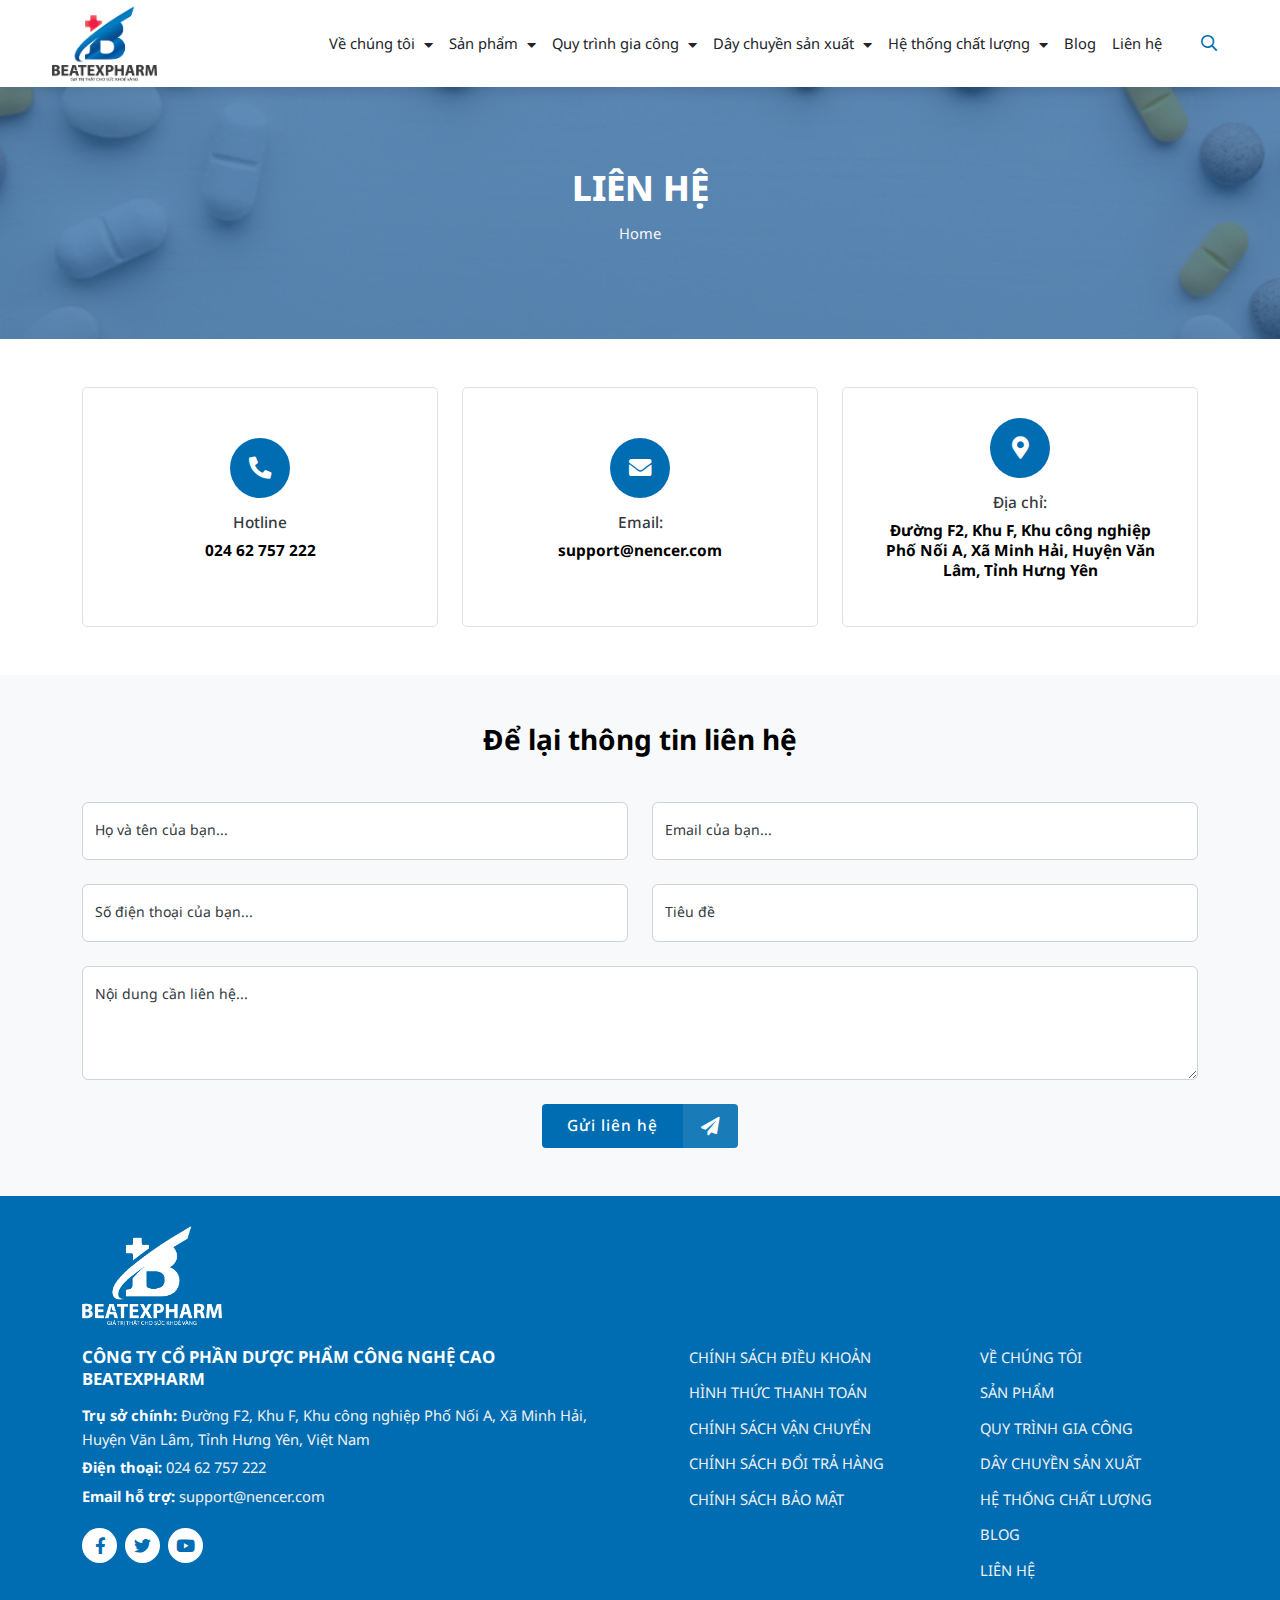
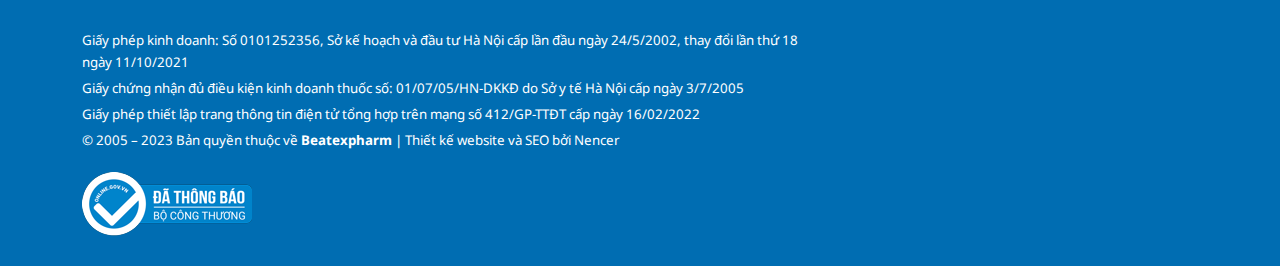
<file: lien-he.html>
<!DOCTYPE html>
<html lang="vi">
<head>
	<meta charset="UTF-8">
	<meta name="viewport"
		  content="width=device-width, user-scalable=no, initial-scale=1.0, maximum-scale=1.0, minimum-scale=1.0">

	<title>Template Dược</title>
	<meta name="description" content="Template Dược">
	<meta name="author" content="">

	<meta property="og:title" content="Template Dược">
	<meta property="og:type" content="website">
	<meta property="og:url" content="">
	<meta property="og:description" content="Template Dược">
	<meta property="og:image" content="">

	<link rel="preconnect" href="https://fonts.googleapis.com">
	<link rel="preconnect" href="https://fonts.gstatic.com" crossorigin>
	<link href="https://fonts.googleapis.com/css2?family=Noto+Sans:ital,wght@0,100;0,200;0,300;0,400;0,500;0,600;0,700;0,800;0,900;1,100;1,200;1,300;1,400;1,500;1,600;1,700;1,800;1,900&display=swap"
		  rel="stylesheet">

	<link rel="icon" href="./assets/images/favicon.png">
	<link rel="apple-touch-icon" href="./assets/images/favicon.png">
	<link rel="stylesheet" href="./assets/plugins/bootstrap/css/bootstrap.min.css">
	<link rel="stylesheet" href="./assets/plugins/swiper/swiper-bundle.min.css">
	<link rel="stylesheet" href="./assets/plugins/fancybox/fancybox.min.css">
	<link rel="stylesheet" href="./assets/fonts/fontawesome/css/all.min.css">
	<link rel="stylesheet" href="./assets/css/base.css">
	<link rel="stylesheet" href="./assets/css/style.css">

	<style>
		:root {
			--primary-color: #006DB2;
			--primary-hover: #094D91;
			--primary-rgb: 9, 77, 145;

			--secondary-color: #ED1D47;
			--secondary-hover: #f44c5d;
			--secondary-rgb: 237, 29, 71;
		}
	</style>
</head>
<body>

<div id="header" class="header is-page">
	<div class="header-main">
		<div class="container-fluid">
			<div class="header-grid">
				<div class="header-logo">
					<a href="" class="d-inline-block align-middle">
						<img src="./assets/images/logo-white.png" class="img-fluid header-logo_is--noSticky" alt="">
						<img src="./assets/images/logo.png" class="img-fluid header-logo_is--sticky" alt="">
					</a>
				</div>
				<div class="header-navigation">
					<div class="header-navigation_logo d-lg-none">
						<a href="" class="d-inline-flex align-middle">
							<img src="./assets/images/logo.png" class="img-fluid" alt="">
						</a>
						<button type="button" class="close-navigation" id="close-navigation">
							<i class="fal fa-times"></i>
						</button>
					</div>
					<ul class="header-navigation_list">
						<li class="header-navigation_item">
							<a href="" class="header-navigation_item--link">
								Về chúng tôi <i class="fas fa-caret-down header-navigation_item--icon"></i>
							</a>
							<ul class="header-navigation_sub--list">
								<li class="header-navigation_sub--item">
									<a href="" class="header-navigation_sub--item---link">
										Giới thiệu
									</a>
								</li>
								<li class="header-navigation_sub--item">
									<a href="" class="header-navigation_sub--item---link">
										Hồ sơ công ty
									</a>
								</li>
								<li class="header-navigation_sub--item">
									<a href="" class="header-navigation_sub--item---link">
										Hồ sơ nhà máy
									</a>
								</li>
								<li class="header-navigation_sub--item">
									<a href="" class="header-navigation_sub--item---link">
										Tiêu chuẩn GMP và ISO 15378
									</a>
								</li>
								<li class="header-navigation_sub--item">
									<a href="" class="header-navigation_sub--item---link">
										Sơ đồ tổ chức công ty
									</a>
								</li>
							</ul>
						</li>
						<li class="header-navigation_item">
							<a href="" class="header-navigation_item--link">
								Sản phẩm <i class="fas fa-caret-down header-navigation_item--icon"></i>
							</a>
							<ul class="header-navigation_sub--list">
								<li class="header-navigation_sub--item">
									<a href="" class="header-navigation_sub--item---link">
										Dây chuyền nang mềm
									</a>
								</li>
								<li class="header-navigation_sub--item">
									<a href="" class="header-navigation_sub--item---link">
										Dây chuyền dạng rắn
									</a>
								</li>
								<li class="header-navigation_sub--item">
									<a href="" class="header-navigation_sub--item---link">
										Dây chuyển dạng lỏng
									</a>
								</li>
								<li class="header-navigation_sub--item">
									<a href="" class="header-navigation_sub--item---link">
										Dây chuyền chiết suất đông dược
									</a>
								</li>
							</ul>
						</li>
						<li class="header-navigation_item">
							<a href="" class="header-navigation_item--link">
								Quy trình gia công <i class="fas fa-caret-down header-navigation_item--icon"></i>
							</a>
							<ul class="header-navigation_sub--list">
								<li class="header-navigation_sub--item">
									<a href="" class="header-navigation_sub--item---link">
										Tiếp nhận thông tin
									</a>
								</li>
								<li class="header-navigation_sub--item">
									<a href="" class="header-navigation_sub--item---link">
										Tư vấn công thức và báo giá
									</a>
								</li>
								<li class="header-navigation_sub--item">
									<a href="" class="header-navigation_sub--item---link">
										Đăng ký hồ sơ
									</a>
								</li>
								<li class="header-navigation_sub--item">
									<a href="" class="header-navigation_sub--item---link">
										Gia công sản xuất
									</a>
								</li>
								<li class="header-navigation_sub--item">
									<a href="" class="header-navigation_sub--item---link">
										Giao hàng và thanh toán
									</a>
								</li>
								<li class="header-navigation_sub--item">
									<a href="" class="header-navigation_sub--item---link">
										Giải quyết khiếu nại
									</a>
								</li>
							</ul>
						</li>
						<li class="header-navigation_item">
							<a href="" class="header-navigation_item--link">
								Dây chuyền sản xuất <i class="fas fa-caret-down header-navigation_item--icon"></i>
							</a>
							<ul class="header-navigation_sub--list">
								<li class="header-navigation_sub--item">
									<a href="" class="header-navigation_sub--item---link">
										Dây chuyền nang mềm
									</a>
								</li>
								<li class="header-navigation_sub--item">
									<a href="" class="header-navigation_sub--item---link">
										Dây chuyền dạng rắn
									</a>
								</li>
								<li class="header-navigation_sub--item">
									<a href="" class="header-navigation_sub--item---link">
										Dây chuyển dạng lỏng
									</a>
								</li>
								<li class="header-navigation_sub--item">
									<a href="" class="header-navigation_sub--item---link">
										Dây chuyền chiết suất đông dược
									</a>
								</li>
							</ul>
						</li>
						<li class="header-navigation_item">
							<a href="" class="header-navigation_item--link">
								Hệ thống chất lượng <i class="fas fa-caret-down header-navigation_item--icon"></i>
							</a>
							<ul class="header-navigation_sub--list">
								<li class="header-navigation_sub--item">
									<a href="" class="header-navigation_sub--item---link">
										Đảm bảo chất lượng
									</a>
								</li>
								<li class="header-navigation_sub--item">
									<a href="" class="header-navigation_sub--item---link">
										Kiểm tra chất lượng
									</a>
								</li>
								<li class="header-navigation_sub--item">
									<a href="" class="header-navigation_sub--item---link">
										IPC phân xưởng
									</a>
								</li>
							</ul>
						</li>
						<li class="header-navigation_item">
							<a href="" class="header-navigation_item--link">
								Blog
							</a>
						</li>
						<li class="header-navigation_item">
							<a href="" class="header-navigation_item--link">
								Liên hệ
							</a>
						</li>
					</ul>
				</div>
				<div class="header-search">
					<div class="header-search_toggle">
						<button type="button" class="header-toggle_button">
							<i class="far fa-search"></i>
						</button>
					</div>
					<div class="header-search_float">
						<form action="">
							<div class="header-search_form">
								<div class="search-form_inner">
									<input class="form-control search-form_inner--input" type="text"
										   placeholder="Nhập từ khóa tìm kiếm">
									<button type="submit" class="search-form_inner--button">
										<i class="far fa-search"></i>
									</button>
								</div>
							</div>
						</form>
					</div>
				</div>
				<div class="header-hamburger d-block d-lg-none">
					<div class="hamburger" id="call-navigation">
						<span></span>
					</div>
				</div>
			</div>
		</div>
		<div class="header-overlay" id="header-overlay"></div>
	</div>
</div>

<div id="main" class="main">
	<div class="section-page_contact">
		<div class="section-breadcrumb position-relative overflow-hidden"
			 style="background-image: url(./assets/images/bg-breadcrumb.jpg)">
			<div class="position-relative zi-2">
				<div class="container">
					<div class="breadcrumb-inner">
						<h1 class="breadcrumb-title">
							Liên hệ
						</h1>
						<ol class="breadcrumb">
							<li class="breadcrumb-item"><a href="#">Home</a></li>
						</ol>
					</div>
				</div>
			</div>
		</div>
		<div class="section-gap_md contact-top">
			<div class="container">
				<div class="row g-4">
					<div class="col-lg-4">
						<div class="contact-item">
							<div class="contact-item_icon">
								<i class="fas fa-phone-alt"></i>
							</div>
							<div class="contact-item_content">
								<div class="contact-item_title">
									Hotline
								</div>
								<div class="contact-item_value">
									024 62 757 222
								</div>
							</div>
							<a href="" class="stretched-link"></a>
						</div>
					</div>
					<div class="col-lg-4">
						<div class="contact-item">
							<div class="contact-item_icon">
								<i class="fas fa-envelope"></i>
							</div>
							<div class="contact-item_content">
								<div class="contact-item_title">
									Email:
								</div>
								<div class="contact-item_value">
									support@nencer.com
								</div>
							</div>
							<a href="" class="stretched-link"></a>
						</div>
					</div>
					<div class="col-lg-4">
						<div class="contact-item">
							<div class="contact-item_icon">
								<i class="fas fa-map-marker-alt"></i>
							</div>
							<div class="contact-item_content">
								<div class="contact-item_title">
									Địa chỉ:
								</div>
								<div class="contact-item_value">
									Đường F2, Khu F, Khu công nghiệp Phố Nối A, Xã Minh Hải, Huyện Văn Lâm, Tỉnh
									Hưng Yên
								</div>
							</div>
							<a href="" class="stretched-link"></a>
						</div>
					</div>
				</div>
			</div>
		</div>
		<div class="contact-bottom bg-light section-gap_md">
			<div class="container">
				<div class="section-heading text-center">
					<div class="heading-title">
						Để lại thông tin liên hệ
					</div>
				</div>
				<div class="contact-form">
					<form action="">
						<div class="row g-4">
							<div class="col-md-6">
								<div class="form-floating">
									<input type="text" class="form-control" id="" placeholder="Họ và tên">
									<label for="">Họ và tên của bạn...</label>
								</div>
							</div>
							<div class="col-md-6">
								<div class="form-floating">
									<input type="text" class="form-control" id="" placeholder="Email">
									<label for="">Email của bạn...</label>
								</div>
							</div>
							<div class="col-md-6">
								<div class="form-floating">
									<input type="text" class="form-control" id="" placeholder="Số điện thoại">
									<label for="">Số điện thoại của bạn...</label>
								</div>
							</div>
							<div class="col-md-6">
								<div class="form-floating">
									<input type="text" class="form-control" id="" placeholder="Tiêu đề">
									<label for="">Tiêu đề</label>
								</div>
							</div>
							<div class="col-md-12">
								<div class="form-floating">
									<textarea class="form-control" placeholder="Nội dung cần liên hệ..."
											  id=""></textarea>
									<label for="">Nội dung cần liên hệ...</label>
								</div>
							</div>
							<div class="col-md-12 text-center">
								<button class="button-theme_2">
									<span class="button-theme_2--text">
										Gửi liên hệ
									</span>
									<span class="button-theme_2--icon"><i class="fas fa-paper-plane"></i></span>
								</button>
							</div>
						</div>
					</form>
				</div>
			</div>
		</div>
	</div>
</div>

<footer id="footer" class="footer">
	<div class="container">
		<div class="footer-item">
			<div class="footer-logo">
				<a href="" class="d-inline-block align-middle">
					<img height="100" src="./assets/images/logo-white.png" alt="">
				</a>
			</div>
		</div>
		<div class="row g-4 g-lg-5">
			<div class="col-lg-6">
				<div class="footer-item">
					<div class="footer-title">
						CÔNG TY CỔ PHẦN DƯỢC PHẨM CÔNG NGHỆ CAO BEATEXPHARM
					</div>
					<div class="footer-text">
						Trụ sở chính:
						<a href="https://goo.gl/maps/WHLk23uHPHaVepdM9" target="_blank">
							Đường F2, Khu F, Khu công nghiệp Phố Nối A, Xã Minh Hải, Huyện Văn Lâm, Tỉnh Hưng Yên, Việt
							Nam
						</a>
					</div>
					<div class="footer-text">
						Điện thoại:
						<a href="tel:02462757222">
							024 62 757 222
						</a>
					</div>
					<div class="footer-text">
						Email hỗ trợ:
						<a href="tel:02462757222">
							support@nencer.com
						</a>
					</div>
					<div class="footer-social">
						<a href="#" target="_blank" class="facebook"><i class="fab fa-facebook-f"></i></a>
						<a href="#" target="_blank" class="twitter"><i class="fab fa-twitter"></i></a>
						<a href="#" target="_blank" class="youtube"><i class="fab fa-youtube"></i></a>
					</div>
				</div>
			</div>
			<div class="col-lg-3 col-6">
				<div class="footer-item">
					<div class="footer-list">
						<a href="">Chính sách điều khoản</a>
						<a href="">Hình thức thanh toán</a>
						<a href="">Chính sách vận chuyển</a>
						<a href="">Chính sách đổi trả hàng</a>
						<a href="">Chính sách bảo mật</a>
					</div>
				</div>
			</div>
			<div class="col-lg-3 col-6">
				<div class="footer-item">
					<div class="footer-list">
						<a href="">Về chúng tôi</a>
						<a href="">Sản phẩm</a>
						<a href="">Quy trình gia công</a>
						<a href="">Dây chuyền sản xuất</a>
						<a href="">Hệ thống chất lượng</a>
						<a href="">Blog</a>
						<a href="">Liên hệ</a>
					</div>
				</div>
			</div>
			<div class="col-lg-8">
				<div class="footer-item">
					<div class="footer-subtext">
						Giấy phép kinh doanh: Số 0101252356, Sở kế hoạch và đầu tư Hà Nội cấp lần đầu ngày 24/5/2002,
						thay đổi lần thứ 18 ngày 11/10/2021
					</div>
					<div class="footer-subtext">
						Giấy chứng nhận đủ điều kiện kinh doanh thuốc số: 01/07/05/HN-DKKĐ do Sở y tế Hà Nội cấp ngày
						3/7/2005
					</div>
					<div class="footer-subtext">
						Giấy phép thiết lập trang thông tin điện tử tổng hợp trên mạng số 412/GP-TTĐT cấp ngày
						16/02/2022
					</div>
					<div class="footer-subtext">
						© 2005 – 2023 Bản quyền thuộc về <b>Beatexpharm</b> | Thiết kế website và SEO bởi Nencer
					</div>
					<div class="footer-image">
						<a href="" class="d-inline-block align-middle">
							<img src="./assets/images/bct.png" class="img-fluid" alt="">
						</a>
					</div>
				</div>
			</div>
			<div class="col-lg-4">
				<div class="footer-item">
					<div class="footer-map">
						<iframe src="https://www.google.com/maps/embed?pb=!1m18!1m12!1m3!1d1003.2913188496558!2d105.78997902616543!3d21.034558391628934!2m3!1f0!2f0!3f0!3m2!1i1024!2i768!4f13.1!3m3!1m2!1s0x3135ab49bcafbe01%3A0x6feb7b1504662584!2zQ8OUTkcgVFkgQ-G7lCBQSOG6pk4gVEjGr8agTkcgTeG6oEkgVsOAIEThu4pDSCBW4bukIFRS4buwQyBUVVnhur5OIE5FTkNFUg!5e1!3m2!1svi!2s!4v1677123341781!5m2!1svi!2s"
								width="600" height="450" style="border:0;" allowfullscreen="" loading="lazy"
								referrerpolicy="no-referrer-when-downgrade"></iframe>
					</div>
				</div>
			</div>
		</div>
	</div>
</footer>

<script type=" text/javascript" src="./assets/plugins/jquery.min.js"></script>
<script type="text/javascript"
		src="./assets/plugins/bootstrap/js/bootstrap.bundle.min.js"></script>
<script type="text/javascript" src="./assets/plugins/swiper/swiper-bundle.min.js"></script>
<script type="text/javascript" src="./assets/plugins/fancybox/fancybox.min.js"></script>
<script type="text/javascript" src="./assets/js/app.js"></script>
<div id="fb-root"></div>
<script async defer crossorigin="anonymous" src="https://connect.facebook.net/vi_VN/sdk.js#xfbml=1&version=v16.0"
		nonce="bh6IYcoF"></script>
<script src="https://sp.zalo.me/plugins/sdk.js"></script>
</body>
</html>
</file>
<file: assets/css/base.css>
:root {
	--transition-default: 0.3s all ease-in-out;
	--font-theme: 'Noto Sans', Arial, Helvetica, sans-serif;
	--size-theme: 14px;
	--bs-gray-1000: #000000;
}

body {
	position: relative;
	width: 100%;
	color: var(--bs-gray-800);
	font-family: var(--font-theme);
	font-size: var(--size-theme);
	font-weight: 400;
	font-style: normal;
	background-color: #fff;
	line-height: 1.3;
}

a,
a:hover,
a:focus {
	outline: none;
	text-decoration: none;
	cursor: pointer;
	-o-transition: var(--transition-default);
	transition: var(--transition-default);
	-webkit-transition: var(--transition-default);
}

button,
button:hover,
button:focus {
	-webkit-box-shadow: none !important;
	box-shadow: none !important;
	outline: none !important;
	text-decoration: none !important;
	cursor: pointer;
	-o-transition: var(--transition-default);
	transition: var(--transition-default);
	-webkit-transition: var(--transition-default);
	cursor: pointer !important;
}

input,
select,
textarea {
	-o-transition: var(--transition-default);
	transition: var(--transition-default);
	-webkit-transition: var(--transition-default);
}

input:focus,
select:focus,
textarea:focus {
	box-shadow: inset 0 1px 1px rgb(0 0 0 / 8%), 0 0 8px rgb(102 175 233 / 60%) !important;
	-webkit-box-shadow: inset 0 1px 1px rgb(0 0 0 / 8%), 0 0 8px rgb(102 175 233 / 60%) !important;
	outline: none !important;
	border-color: #66afe9 !important;
}

.transition-default {
	-o-transition: var(--transition-default);
	transition: var(--transition-default);
	-webkit-transition: var(--transition-default);
}

.background-cover {
	background-size: cover;
	background-position: center center;
	background-repeat: no-repeat;
}

.image-cover {
	position: absolute;
	top: 0;
	left: 0;
	width: 100%;
	height: 100%;
	-o-object-fit: cover;
	object-fit: cover;
}

.image-contain {
	position: absolute;
	top: 0;
	left: 0;
	width: 100%;
	height: 100%;
	-o-object-fit: contain;
	object-fit: contain;
}

.object-fit-cover {
	-o-object-fit: cover;
	object-fit: cover;
}

.object-fit-contain {
	-o-object-fit: contain;
	object-fit: contain;
}

.pseudo:before,
.pseudo:after {
	position: absolute;
	content: '';
	display: block;
}

.limit {
	--font-size: 1em;
	--line-height: inherit;
	--line: 2;
	overflow: hidden;
	-o-text-overflow: ellipsis;
	text-overflow: ellipsis;
	display: -webkit-box;
	-webkit-line-clamp: var(--line);
	line-clamp: var(--line);
	-webkit-box-orient: vertical;
	height: calc(var(--line) * var(--font-size) * var(--line-height));
}

input::-webkit-outer-spin-button,
input::-webkit-inner-spin-button {
	-webkit-appearance: none;
	margin: 0;
}

input[type='number'] {
	-moz-appearance: textfield;
}

.zi--1 {
	z-index: -1;
}

.zi-1 {
	z-index: 1;
}

.zi-2 {
	z-index: 2;
}

.zi-3 {
	z-index: 3;
}

.zi-4 {
	z-index: 4;
}

.zi-5 {
	z-index: 5;
}

.zi-10 {
	z-index: 10;
}

.section-gap_xl {
	padding: 64px 0;
}

.section-gap_md {
	padding: 48px 0;
}

.section-gap_sm {
	padding: 32px 0;
}

.section-gap_xs {
	padding: 24px 0;
}

@media screen and (max-width: 991px) {
	.section-gap_xl {
		padding: 32px 0;
	}

	.section-gap_md {
		padding: 24px 0;
	}

	.section-gap_sm {
		padding: 16px 0;
	}

	.section-gap_xs {
		padding: 12px 0;
	}

}

.ratio > img {
	-o-object-fit: cover;
	object-fit: cover;
}

.ratio-2x1 {
	--bs-aspect-ratio: 50%;
}

.ratio-3x2 {
	--bs-aspect-ratio: calc(2 / 3 * 100%);
}
</file>
<file: assets/css/style.css>
.section-heading {
	margin-bottom: 45px;
	position: relative;
	z-index: 2;
}

.section-heading .heading-sub {
	font-size: 1.3em;
	color: var(--primary-color);
	font-weight: 600;
	margin-bottom: 4px;
}

.section-heading .heading-title {
	font-weight: 700;
	font-size: 2.75em;
	color: var(--bs-gray-1000);
	line-height: 1.2;
}

.section-heading .heading-description {
	margin-top: 18px;
	font-size: 1.15em;
	color: #2D2C40;
	line-height: 1.5;
}

.section-heading .heading-description p:last-child {
	margin-bottom: 0;
}

.section-heading .heading-buttons {
	display: flex;
	align-items: center;
	gap: 10px;
	margin-top: 30px;
}


@media screen and (max-width: 1024px) {
	.section-heading {
		margin-bottom: 25px;
	}

	.section-heading .heading-sub {
		font-size: 1.15em;
	}

	.section-heading .heading-title {
		font-size: 1.7em;
	}

	.section-heading .heading-description {
		font-size: 1.05em;
	}

	.section-heading .heading-buttons .button-theme {
		font-size: .9em;
	}
}

.button-theme {
	position: relative;
	display: inline-flex;
	align-items: center;
	justify-content: center;
	text-align: center;
	font-size: 1.05em;
	padding: 16px 30px;
	font-weight: 700;
	overflow: hidden;
	border-radius: 50px;
	letter-spacing: 1px;
	border: 0;
	white-space: nowrap;
}

.button-theme_sm {
	font-size: 1em !important;
	padding: 8px 18px !important;
}

.button-theme:before {
	top: 0;
	left: 0;
	content: "";
	width: 150%;
	height: 100%;
	position: absolute;
	transform-origin: 0 100% 0;
	transform: rotate3d(0, 0, 1, -45deg) translate3d(0px, -3em, 0px);
	transition: transform .3s ease 0s, opacity .3s ease 0s, background-color .3s ease 0s, -webkit-transform .3s ease 0s;
}

.button-theme > span {
	position: relative;
}

.button-theme.button-theme_light {
	background-color: var(--bs-white);
	color: var(--primary-color);
}

.button-theme.button-theme_light:before {
	background-color: var(--secondary-color);
}

.button-theme.button-theme_primary {
	background-color: var(--primary-color);
	color: var(--bs-white);
}

.button-theme.button-theme_primary:before {
	background-color: var(--primary-hover);
}

.button-theme:hover:before {
	transform: rotate3d(0, 0, 1, 0deg);
	transition-timing-function: cubic-bezier(.2, 1, .3, 1);
}

.button-theme.button-theme_light:hover {
	color: var(--bs-white);
}

@media screen and (max-width: 1024px) {
	.button-theme {
		padding: 10px 20px;
		font-size: 1em;
	}
}

.button-theme_2 {
	position: relative;
	display: inline-flex;
	align-items: center;
	justify-content: center;
	text-align: center;
	font-size: 1em;
	width: 100%;
	font-weight: 500;
	overflow: hidden;
	border-radius: 4px;
	letter-spacing: 1px;
	border: 0;
	white-space: nowrap;
	height: 36px;
	background: var(--primary-color);
	color: var(--bs-white);
	padding: 0;
}

.button-theme_2:before {
	position: absolute;
	height: 100%;
	width: 100%;
	background: var(--primary-hover);
	display: block;
	content: "";
	top: 0;
	bottom: 0;
	left: -110%;
	z-index: 2;
	transition: var(--transition-default);
}


.button-theme_2 > .button-theme_2--text {
	display: flex;
	align-items: center;
	text-align: center;
	justify-content: center;
	height: 36px;
	width: 100%;
	position: relative;
	z-index: 2;
}


.button-theme_2 > .button-theme_2--icon {
	width: 38px;
	height: 36px;
	flex-shrink: 0;
	display: inline-flex;
	align-items: center;
	justify-content: center;
	margin-left: auto;
	background: rgba(255, 255, 255, .1);
	font-size: 1em;
	position: relative;
	z-index: 2;
	transition: var(--transition-default);
}

.button-theme_2:hover:before {
	left: 0;
}

.button-theme_2:hover > .button-theme_2--icon {
	background: transparent;
}

.button-theme_2.button-theme_2__secondary {
	background: var(--secondary-color);
}

.button-theme_2.button-theme_2__secondary:before {
	background: var(--secondary-hover);
}

.button-theme_2.button-theme_2__secondary > .button-theme_2--icon {
	background: rgba(255, 255, 255, .2);
}

.swiper-actions .swiper-actions_inner {
	display: flex;
	align-items: center;
	justify-content: flex-start;
	gap: 50px;
}

.swiper-actions .swiper-actions_inner .swiper-actions_prev,
.swiper-actions .swiper-actions_inner .swiper-actions_next {
	width: 50px;
	height: 50px;
	flex-shrink: 0;
	display: flex;
	align-items: center;
	justify-content: center;
	border-radius: 50%;
	border: 2px solid rgba(var(--bs-white-rgb), .25);
	background-color: transparent;
	transition: var(--transition-default);
	color: var(--bs-white);
	font-size: 18px;
}

.swiper-actions .swiper-actions_inner .swiper-actions_prev:hover,
.swiper-actions .swiper-actions_inner .swiper-actions_next:hover {
	background-color: var(--primary-color);
	border-color: var(--primary-color);
	color: var(--bs-white);
}

.swiper-actions .swiper-actions_inner .swiper-actions-pagination {
	display: flex;
	align-items: center;
	gap: 12px;
	width: unset;
}

.swiper-actions .swiper-actions_inner .swiper-actions-pagination .swiper-pagination-bullet {
	width: 10px;
	height: 10px;
	border-radius: 50%;
	background-color: rgba(var(--bs-white-rgb), .25);
	opacity: 1;
}

.swiper-actions .swiper-actions_inner .swiper-actions-pagination .swiper-pagination-bullet.swiper-pagination-bullet-active {
	background-color: var(--bs-white);
}

@media screen and (max-width: 1024px) {
	.swiper-actions .swiper-actions_inner .swiper-actions_prev, .swiper-actions .swiper-actions_inner .swiper-actions_next {
		width: 40px;
		height: 40px;
		font-size: 16px;
	}
}

.header {
	position: absolute;
	top: 0;
	left: 0;
	right: 0;
	z-index: 1019;
	-webkit-transition: var(--transition-default);
	-o-transition: var(--transition-default);
	transition: var(--transition-default);
}

.header .header-main {
	padding: 20px 40px;
	-webkit-transition: var(--transition-default);
	-o-transition: var(--transition-default);
	transition: var(--transition-default);
}


.header .header-grid {
	display: -webkit-box;
	display: -ms-flexbox;
	display: flex;
	-webkit-box-align: center;
	-ms-flex-align: center;
	align-items: center;
	position: relative;
}

.header .header-grid .header-logo {
	position: relative;
}

.header .header-grid .header-logo img {
	height: 75px;
}

.header .header-grid .header-logo .header-logo_is--noSticky {
	-webkit-transition: var(--transition-default);
	-o-transition: var(--transition-default);
	transition: var(--transition-default);
}

.header .header-grid .header-logo .header-logo_is--sticky {
	position: absolute;
	left: 0;
	top: 50%;
	-webkit-transform: translateY(-50%);
	-ms-transform: translateY(-50%);
	transform: translateY(-50%);
	opacity: 0;
	visibility: hidden;
	-webkit-transition: var(--transition-default);
	-o-transition: var(--transition-default);
	transition: var(--transition-default);
}

.header .header-navigation {
	display: -webkit-box;
	display: -ms-flexbox;
	display: flex;
	-webkit-box-align: center;
	-ms-flex-align: center;
	align-items: center;
	margin-left: auto;
}

.header .header-navigation .header-navigation_list {
	display: -webkit-box;
	display: -ms-flexbox;
	display: flex;
	-webkit-box-align: center;
	-ms-flex-align: center;
	align-items: center;
	margin-left: auto;
	list-style-type: none;
	margin-bottom: 0;
	gap: 8px;
	padding-left: 0;
}

.header .header-navigation .header-navigation_list .header-navigation_item {
	position: relative;
}

.header .header-navigation .header-navigation_list .header-navigation_item .header-navigation_item--link {
	color: var(--bs-white);
	display: inline-block;
	vertical-align: middle;
	font-size: 1.15em;
	padding: 12px;
}

.header .header-navigation .header-navigation_list .header-navigation_item .header-navigation_item--link .header-navigation_item--icon {
	margin-left: 5px;
	font-size: 1em;
	position: relative;
	top: 1px;
	-webkit-transition: .3s transform ease-in-out;
	-o-transition: .3s transform ease-in-out;
	transition: .3s transform ease-in-out;
}

@media screen and (min-width: 992px) {
	.header .header-navigation .header-navigation_list .header-navigation_item:hover .header-navigation_item--link {
		opacity: .7;
	}

	.header .header-navigation .header-navigation_list .header-navigation_item:hover .header-navigation_item--link .header-navigation_item--icon {
		-webkit-transform: rotate(180deg);
		-ms-transform: rotate(180deg);
		transform: rotate(180deg);
	}
}

.header .header-navigation .header-navigation_sub--list,
.header .header-navigation .header-navigation_child--list {
	background: var(--bs-white);
	list-style: none;
	padding-left: 0;
	margin-bottom: 0;
	-webkit-transition: var(--transition-default);
	-o-transition: var(--transition-default);
	transition: var(--transition-default);
}

.header .header-navigation .header-navigation_sub--list .header-navigation_sub--item,
.header .header-navigation .header-navigation_child--list .header-navigation_child--item {
	position: relative;
}

.header .header-navigation .header-navigation_sub--list .header-navigation_sub--item .header-navigation_sub--item---link,
.header .header-navigation .header-navigation_child--list .header-navigation_child--item .header-navigation_child--item---link {
	font-size: 1.1em;
	color: var(--bs-gray-700);
	font-weight: 500;
	padding: 12px 15px;
	display: flex;
	justify-content: space-between;
	align-items: center;
}

.header .header-navigation .header-navigation_sub--list .header-navigation_sub--item + .header-navigation_sub--item,
.header .header-navigation .header-navigation_child--list .header-navigation_child--item + .header-navigation_child--item {
	border-top: 1px solid rgba(0, 0, 0, .05);
}

@media screen and (min-width: 1024px) and (max-width: 1399px) {
	.header .header-main {
		padding: 20px 5px;
	}

	.header .header-navigation .header-navigation_list {
		gap: 0;
	}

	.header .header-navigation .header-navigation_list .header-navigation_item .header-navigation_item--link {
		padding: 12px 8px;
		font-size: 1.05em;
		white-space: nowrap;
	}

	.header .header-search {
		padding-left: 0;
	}

}

@media screen and (min-width: 992px) {
	.header .header-navigation .header-navigation_sub--list,
	.header .header-navigation .header-navigation_child--list {
		display: -webkit-box;
		display: -ms-flexbox;
		display: flex;
		-webkit-box-orient: vertical;
		-webkit-box-direction: normal;
		-ms-flex-direction: column;
		flex-direction: column;
		position: absolute;
		z-index: 20000;
		top: calc(100% + 10px);
		left: calc(50% + 15px);
		-webkit-transform: translateX(-50%);
		-ms-transform: translateX(-50%);
		transform: translateX(-50%);
		border-radius: 4px;
		min-width: 200px;
		width: max-content;
		-webkit-box-shadow: 0 0 15px rgb(0 0 0 / 15%);
		box-shadow: 0 0 15px rgb(0 0 0 / 15%);
		pointer-events: none;
		opacity: 0;
		visibility: hidden;
	}

	.header .header-navigation .header-navigation_list .header-navigation_item:hover .header-navigation_sub--list,
	.header .header-navigation .header-navigation_sub--list .header-navigation_sub--item:hover .header-navigation_child--list {
		opacity: 1;
		visibility: visible;
		pointer-events: auto;
		left: 50%;
	}

	.header .header-navigation .header-navigation_sub--list .header-navigation_sub--item .header-navigation_child--list {
		top: 0;
		left: calc(100% + 15px);
		-webkit-transform: translateX(0);
		-ms-transform: translateX(0);
		transform: translateX(0);
	}

	.header .header-navigation .header-navigation_sub--list .header-navigation_sub--item:hover .header-navigation_child--list {
		left: 100%;
	}

	.header .header-navigation .header-navigation_sub--list:before {
		position: absolute;
		top: -16px;
		height: 16px;
		left: 0;
		right: 0;
		width: 100%;
		display: block;
		content: "";
	}

	.header .header-navigation .header-navigation_sub--list:after {
		position: absolute;
		top: -16px;
		left: 50%;
		-webkit-transform: translateX(-50%);
		-ms-transform: translateX(-50%);
		transform: translateX(-50%);
		content: "";
		height: 0;
		width: 0;
		border-color: transparent;
		border-bottom-color: var(--bs-white);
		border-width: 8px;
		border-style: solid;
	}

	.header .header-navigation .header-navigation_sub--list .header-navigation_sub--item .header-navigation_sub--item---link:hover,
	.header .header-navigation .header-navigation_child--list .header-navigation_child--item .header-navigation_child--item---link:hover {
		background-color: rgba(var(--primary-rgb), 0.075);
		color: var(--primary-color);
	}
}

.header .header-search {
	padding-left: 20px;
}

.header .header-search .header-search_toggle .header-toggle_button {
	width: 38px;
	height: 38px;
	border: 0;
	display: flex;
	align-items: center;
	justify-content: center;
	color: var(--bs-white);
	border-radius: 5px;
	font-size: 1.15em;
	background: transparent;
	transition: var(--transition-default);
}

.header .header-search .header-search_float {
	z-index: 2;
	position: absolute;
	top: 111%;
	right: 0;
	transform-origin: 50% 0;
	pointer-events: none;
	user-select: none;
	visibility: hidden;
	opacity: 0;
	transform: rotateX(-90deg);
	transform-style: preserve-3d;
	transition: var(--transition-default);
}

.header .header-search .header-search_float .header-search_form {
	width: 500px;
	padding: 15px;
	background-color: var(--bs-white);
	-webkit-box-shadow: 1rem 1rem 3rem rgb(0 0 0 / 10%);
	box-shadow: 1rem 1rem 3rem rgb(0 0 0 / 10%);
}

.header .header-search .header-search_float .header-search_form .search-form_inner {
	display: flex;
	position: relative;
}

.header .header-search .header-search_float .header-search_form .search-form_inner .search-form_inner--input {
	width: 100%;
	padding-right: 55px;
	height: 44px;
	font-size: 1.05em;
	color: var(--bs-gray-1000);
	overflow: hidden;
	text-overflow: ellipsis;
	border-radius: 0.25rem;
}

.header .header-search .header-search_float .header-search_form .search-form_inner .search-form_inner--button {
	width: 36px;
	height: 36px;
	background-color: var(--primary-color);
	border: 0;
	display: flex;
	align-items: center;
	justify-content: center;
	color: var(--bs-white);
	border-radius: 5px;
	font-size: 1.05em;
	position: absolute;
	top: 50%;
	right: 5px;
	transform: translateY(-50%);
	z-index: 2;
}

.header .header-search .header-search_float .header-search_form .search-form_inner .search-form_inner--button:hover {
	background-color: var(--primary-hover);
}

.header .header-search.header-search_show .header-search_float {
	pointer-events: auto;
	user-select: auto;
	visibility: visible;
	opacity: 1;
	transform: rotateX(0);
}

.header .header-search.header-search_show .header-search_toggle .header-toggle_button i:before {
	content: "\f00d";
}

.header.is-sticky {
	background-color: var(--bs-white);
	position: fixed !important;
	-webkit-box-shadow: 0 4px 10px rgb(0 0 0 / 10%);
	box-shadow: 0 4px 10px rgb(0 0 0 / 10%);
}

.header.is-page {
	background-color: var(--bs-white);
	-webkit-box-shadow: 0 4px 10px rgb(0 0 0 / 10%);
	box-shadow: 0 4px 10px rgb(0 0 0 / 10%);
	position: relative;
}

.header.is-sticky .header-main,
.header.is-page .header-main {
	padding: 6px 40px;
}

.header.is-sticky .header-grid .header-logo img {
	height: 55px;
}

.header.is-sticky .header-grid .header-logo .header-logo_is--noSticky,
.header.is-page .header-grid .header-logo .header-logo_is--noSticky {
	opacity: 0;
	visibility: hidden;
}

.header.is-sticky .header-grid .header-logo .header-logo_is--sticky,
.header.is-page .header-grid .header-logo .header-logo_is--sticky {
	opacity: 1;
	visibility: visible;
}

.header.is-sticky .header-navigation .header-navigation_list .header-navigation_item .header-navigation_item--link,
.header.is-page .header-navigation .header-navigation_list .header-navigation_item .header-navigation_item--link {
	color: var(--bs-gray-900);
}

.header.is-sticky .header-search .header-search_toggle .header-toggle_button,
.header.is-page .header-search .header-search_toggle .header-toggle_button {
	color: var(--primary-color);
}

@media screen and (max-width: 1024px) {
	.header .header-main {
		padding: 10px 0 !important;
	}

	.header .header-grid .header-logo img {
		height: 60px;
	}

	.header .header-search {
		padding-left: 10px;
		position: relative;
		margin-left: auto;
	}

	.header .header-search .header-search_float .header-search_form {
		width: 100%;
		min-width: 280px;
		padding: 8px;
	}

	.header .header-search .header-search_float .header-search_form .search-form_inner .search-form_inner--input {
		font-size: 1em;
		height: 40px;
	}

	.header .header-search .header-search_float .header-search_form .search-form_inner .search-form_inner--button {
		height: 34px;
		width: 34px;
		font-size: 1em;
	}

	.header .header-navigation {
		position: fixed;
		top: 0;
		left: -150%;
		-webkit-box-orient: vertical;
		-webkit-box-direction: normal;
		-ms-flex-direction: column;
		flex-direction: column;
		-webkit-box-align: start !important;
		-ms-flex-align: start !important;
		align-items: flex-start !important;
		-webkit-box-pack: start !important;
		-ms-flex-pack: start !important;
		justify-content: flex-start !important;
		background: var(--bs-light);
		-webkit-transition: .5s all ease-in-out;
		-o-transition: .5s all ease-in-out;
		transition: .5s all ease-in-out;
		width: 100%;
		max-width: 325px;
		height: 100vh;
		max-height: 100vh;
		z-index: 100;
		-webkit-box-shadow: 0 3px 5px 0 rgb(0 0 0 / 10%);
		box-shadow: 0 3px 5px 0 rgb(0 0 0 / 10%);
		opacity: 0;
		pointer-events: none;
		visibility: hidden;
	}

	.header .header-main .header-navigation .header-navigation_logo {
		display: -webkit-box;
		display: -ms-flexbox;
		display: flex;
		-webkit-box-align: center;
		-ms-flex-align: center;
		align-items: center;
		width: 100%;
		position: relative;
		padding: 12px 50px 12px 15px;
		background: var(--bs-white);
		border-bottom: 1px solid rgba(0, 0, 0, 0.05);
		background-color: var(--bs-white);
	}

	.header .header-main .header-navigation .header-navigation_logo img {
		max-height: 40px;
	}

	.header .header-main .header-navigation .header-navigation_logo .close-navigation {
		-webkit-transition: var(--transition-default);
		-o-transition: var(--transition-default);
		transition: var(--transition-default);
		height: 36px;
		width: 36px;
		-ms-flex-negative: 0;
		flex-shrink: 0;
		background: #f4f4f4;
		color: var(--bs-gray-800);
		display: -webkit-box;
		display: -ms-flexbox;
		display: flex;
		-webkit-box-pack: center;
		-ms-flex-pack: center;
		justify-content: center;
		-webkit-box-align: center;
		-ms-flex-align: center;
		align-items: center;
		border-radius: 50%;
		font-size: 20px;
		border: 0;
		position: absolute;
		top: 50%;
		-webkit-transform: translateY(-50%);
		-ms-transform: translateY(-50%);
		transform: translateY(-50%);
		right: 5px;
	}

	.header .header-main .header-navigation > .header-navigation_list {
		display: -webkit-box;
		display: -ms-flexbox;
		display: flex;
		-webkit-box-orient: vertical;
		-webkit-box-direction: normal;
		-ms-flex-direction: column;
		flex-direction: column;
		-webkit-box-align: start;
		-ms-flex-align: start;
		align-items: flex-start;
		-webkit-box-pack: start;
		-ms-flex-pack: start;
		justify-content: flex-start;
		width: 100%;
		gap: 0;
		height: 100%;
		overflow-x: hidden;
		overflow-y: auto;
		background-color: var(--bs-white);
	}

	.header .header-main .header-navigation > .header-navigation_list .header-navigation_item {
		width: 100%;
	}

	.header .header-main .header-navigation > .header-navigation_list .header-navigation_item + .header-navigation_item {
		border-top: 1px solid rgba(0, 0, 0, 0.05);
	}

	.header .header-main .header-navigation > .header-navigation_list .header-navigation_item > .header-navigation_item--link {
		width: 100%;
		font-size: 1em;
		padding: 12px 15px;
		display: -webkit-box;
		display: -ms-flexbox;
		display: flex;
		-webkit-box-align: center;
		-ms-flex-align: center;
		align-items: center;
		-webkit-box-pack: justify;
		-ms-flex-pack: justify;
		justify-content: space-between;
		color: var(--bs-gray-900);
		font-weight: 700;
		opacity: 1 !important;
	}

	.header .header-main .header-navigation > .header-navigation_list .header-navigation_item > .header-navigation_item--link[aria-expanded=true] {
		color: var(--primary-color);
	}

	.header .header-main .header-navigation > .header-navigation_list .header-navigation_item > .header-navigation_item--link[aria-expanded=true] .header-navigation_item--icon {
		transform: rotate(180deg);
	}

	.header .header-navigation .header-navigation_sub--list {
		padding: 0;
		background: #f3f3f3;
	}

	.header .header-navigation .header-navigation_sub--list .header-navigation_sub--item + .header-navigation_sub--item {
		border-top: 1px solid var(--bs-gray-200);
	}

	.header .header-navigation .header-navigation_sub--list .header-navigation_sub--item .header-navigation_sub--item---link,
	.header .header-navigation .header-navigation_child--list .header-navigation_child--item .header-navigation_child--item---link {
		padding: 12px 15px;
		gap: 8px;
		font-size: 1em;
	}

	.header .header-navigation .header-navigation_sub--list .header-navigation_sub--item .header-navigation_sub--item---link[aria-expanded=true] {
		color: var(--primary-color);
	}

	.header .header-navigation .header-navigation_sub--list .header-navigation_sub--item .header-navigation_sub--item---link > i {
		font-size: 1.05em;
		transform: rotate(90deg);
		position: relative;
		right: 2px;
	}

	.is-navigation .header .header-navigation {
		left: 0;
		opacity: 1;
		visibility: visible;
		pointer-events: auto;
	}

	.header .header-overlay {
		position: fixed;
		top: 0;
		left: 0;
		right: 0;
		bottom: 0;
		background-color: rgba(0, 0, 0, .5);
		opacity: 0;
		pointer-events: none;
		-webkit-transition: .5s all ease-in-out;
		-o-transition: .5s all ease-in-out;
		transition: .5s all ease-in-out;
		z-index: 99;
	}

	.is-navigation .header .header-overlay {
		opacity: 1;
		visibility: visible;
		pointer-events: auto;
	}

	.header .header-hamburger .hamburger {
		margin-left: 8px;
		width: 30px;
		height: 30px;
		display: -webkit-box;
		display: -ms-flexbox;
		display: flex;
		-webkit-box-orient: vertical;
		-webkit-box-direction: normal;
		-ms-flex-direction: column;
		flex-direction: column;
		-webkit-box-align: center;
		-ms-flex-align: center;
		align-items: center;
		-webkit-box-pack: center;
		-ms-flex-pack: center;
		justify-content: center;
		-webkit-transition: var(--transition-default);
		-o-transition: var(--transition-default);
		transition: var(--transition-default);
	}

	.header .header-hamburger .hamburger:before,
	.header .header-hamburger .hamburger:after,
	.header .header-hamburger .hamburger > span {
		display: block;
		width: 24px;
		height: 2px;
		margin: 2.5px 0;
		background-color: var(--bs-white);
		-webkit-transition: all 0.6s ease;
		-o-transition: all 0.6s ease;
		transition: all 0.6s ease;
		-webkit-transform: rotate(0deg);
		-ms-transform: rotate(0deg);
		transform: rotate(0deg);
		opacity: 1;
	}

	.header .header-hamburger .hamburger:before, .header .header-hamburger .hamburger:after {
		content: "";
	}

	.is-navigation .header .header-hamburger .hamburger > span {
		-webkit-transform: rotate(-45deg);
		-ms-transform: rotate(-45deg);
		transform: rotate(-45deg);
		opacity: 0;
	}

	.is-navigation .header .header-hamburger .hamburger:before {
		-webkit-transform: rotate(45deg);
		-ms-transform: rotate(45deg);
		transform: rotate(45deg);
		margin-top: 5px;
	}

	.is-navigation .header .header-hamburger .hamburger:after {
		-webkit-transform: rotate(-45deg);
		-ms-transform: rotate(-45deg);
		transform: rotate(-45deg);
		margin-top: -11.5px;
	}

	.header.is-sticky .header-hamburger .hamburger:before, .header.is-sticky .header-hamburger .hamburger:after, .header.is-sticky .header-hamburger .hamburger > span,
	.header.is-page .header-hamburger .hamburger:before, .header.is-page .header-hamburger .hamburger:after, .header.is-page .header-hamburger .hamburger > span {
		background: var(--primary-color);
	}
}

.section-hero .hero-item {
	height: 83vh;
	background-repeat: no-repeat;
	background-size: cover;
	background-position: center;
	display: flex;
	flex-direction: column;
	justify-content: center;
	position: relative;
}

.section-hero .hero-item:before {
	background-color: rgba(var(--primary-rgb), .75);
	display: block;
	content: "";
	position: absolute;
	z-index: 1;
	top: 0;
	left: 0;
	width: 100%;
	height: 100%;
}

.section-hero .hero-content {
	display: flex;
	flex-direction: column;
	position: relative;
	z-index: 2;
}

.section-hero .hero-content .hero-content_title {
	font-size: 3.25em;
	color: var(--bs-white);
	font-weight: 800;
	line-height: 1.4;
	text-transform: uppercase;
}

.section-hero .slider-hero .swiper-actions {
	position: absolute;
	bottom: 30px;
	left: 0;
	z-index: 2;
	width: 100%;
}

.section-hero .slider-hero .swiper-actions .swiper-actions_inner {
	justify-content: center;
}

.section-hero .slider-hero .swiper-actions .swiper-actions_inner .swiper-actions_prev:hover,
.section-hero .slider-hero .swiper-actions .swiper-actions_inner .swiper-actions_next:hover {
	color: var(--primary-color);
	border-color: var(--bs-white);
	background-color: var(--bs-white);
}

@media screen and (max-width: 1024px) {
	.section-hero .hero-item {
		height: 65vh;
	}

	.section-hero .hero-content .hero-content_title {
		font-size: 2.25em;
	}

	.section-hero .hero-content .hero-content_description {
		font-size: 1.05em;
		margin-bottom: 24px;
	}

	.section-hero .slider-hero .swiper-actions {
		bottom: 20px;
	}
}

.section-introduction {
	background-color: var(--bs-white);
}

.section-introduction .introduction-pattern_left {
	position: absolute;
	content: '';
	left: 0;
	top: 100px;
	right: 0;
	bottom: 0;
	width: 163px;
	height: 480px;
	pointer-events: none;
}

.section-introduction .introduction-pattern_right {
	position: absolute;
	content: '';
	right: 0;
	bottom: 0;
	width: 221px;
	height: 488px;
	background-repeat: no-repeat;
}

.section-introduction .introduction-video {
	position: relative;
	border-radius: 16px;
	overflow: hidden;
}

.section-introduction .introduction-video .introduction-video_play {
	position: absolute;
	top: 50%;
	left: 50%;
	transform: translate(-50%, -50%);
}

.section-introduction .introduction-video .introduction-video_play span {
	border-radius: 50%;
	background: #f7f7f7;
	width: 80px;
	height: 80px;
	display: flex;
	align-items: center;
	justify-content: center;
	position: relative;
	text-align: center;
	animation: ripple-white3 2.5s linear infinite;
}

.section-introduction .introduction-video .introduction-video_play span i {
	font-size: 1.6em;
	margin-left: 6px;
	color: var(--primary-color);
}

.section-introduction .introduction-video .introduction-video_play span:after {
	z-index: -1;
	content: "";
	position: absolute;
	width: 100px;
	height: 100px;
	border-radius: 50%;
	background: rgba(247, 247, 247, 0.4);
	top: -10px;
	left: -10px;
}

@keyframes ripple-white3 {
	0% {
		box-shadow: 0 0 0 0 rgba(255, 255, 255, 0.1), 0 0 0 5px rgba(255, 255, 255, 0.1), 0 0 0 10px rgba(255, 255, 255, 0.1);
	}
	100% {
		box-shadow: 0 0 0 5px rgba(255, 255, 255, 0.1), 0 0 0 10px rgba(255, 255, 255, 0.1), 0 0 0 40px rgba(255, 255, 255, 0.1);
	}
}

.section-certification {
	background-color: #f5f5f5;
}

.certification-inner {
	margin-top: 50px;
}

.certification-item {
	display: flex;
	flex-direction: column;
	align-items: center;
	text-align: center;
	height: 100%;
	gap: 15px;
	padding: 30px;
}

.certification-item .certification-image {
	text-align: center;
	display: flex;
	align-items: center;
	justify-content: center;
	flex-shrink: 0;
}

.certification-item .certification-image > a {
	position: relative;
	display: inline-block;
	vertical-align: middle;
	overflow: hidden;
}

.certification-item .certification-image > a > img {
	transition: var(--transition-default);
}

.certification-item .certification-image > a > span {
	position: absolute;
	content: '';
	height: 100%;
	width: 100%;
	left: 0;
	bottom: 0;
	opacity: 0;
	transition: 0.5s;
	border-radius: 5px;
	background: var(--primary-color);
	z-index: 1;
	display: flex;
	align-items: center;
	justify-content: center;
	color: var(--bs-white);
	font-size: 3em;
}

.certification-item .certification-image:hover > a > img {
	transform: scale(1.1);
}

.certification-item .certification-image:hover > a > span {
	opacity: .75;
}

.certification-item .certification-title {
	font-size: 1.25em;
	color: var(--bs-gray-1000);
	font-weight: 700;
}

@media screen and (max-width: 1024px) {
	.certification-item {
		padding: 0;
	}

	.certification-item .certification-title {
		font-size: 1.05em;
	}
}

.blog-card {
	border: 1px solid var(--bs-gray-300);
	border-radius: 5px;
	padding: 10px;
	height: 100%;
	transition: var(--transition-default);
}

.blog-card .card-header {
	border-radius: 6px;
}

.blog-card .card-header:before {
	position: absolute;
	content: '';
	height: 100%;
	width: 100%;
	left: 0;
	bottom: 0;
	opacity: 0.1;
	transition: 0.5s;
	border-radius: 5px;
	background: linear-gradient(9deg, var(--primary-color), transparent);
	z-index: 1;
}

.blog-card .card-header .card-date {
	position: absolute;
	top: 5px;
	left: 5px;
	font-size: .9em;
	color: var(--bs-white);
	border-radius: 5px;
	background-color: var(--primary-color);
	padding: 6px 12px 5px;
}

.blog-card .card-header .card-date i {
	margin-right: 4px;
	font-size: 0.95em;
	position: relative;
	top: -1px;
}

.blog-card .card-body .card-title {
	text-align: center;
	margin-bottom: 15px;
}

.blog-card .card-body .card-title > a > span {
	overflow: hidden;
	text-overflow: ellipsis;
	-webkit-line-clamp: 2;
	display: -webkit-box;
	-webkit-box-orient: vertical;
	font-size: 1.15em;
	color: var(--bs-gray-1000);
	font-weight: 700;
	transition: var(--transition-default);
}

.blog-card .card-body .card-title > a > span:hover {
	color: var(--primary-color);
}

.blog-card .card-body .card-text {
	overflow: hidden;
	text-overflow: ellipsis;
	-webkit-line-clamp: 4;
	display: -webkit-box;
	-webkit-box-orient: vertical;
	font-size: 1em;
	color: #565555;
	text-align: center;
	line-height: 1.6;
}

.blog-card .card-body .card-link {
	margin-top: 20px;
	text-align: center;
}

.blog-card .card-body .card-link .card-link_item {
	color: var(--primary-color);
	display: inline-block;
	vertical-align: middle;
	font-weight: 500;
	border-bottom: 1px solid transparent;
	padding-bottom: 3px;
}

.blog-card .card-body .card-link .card-link_item > i {
	margin-left: 2px;
	font-size: 1.2em;
	position: relative;
	top: 1px;
}

.blog-card .card-body .card-link .card-link_item:hover {
	border-bottom-color: var(--primary-color);
}

.blog-card:hover {
	border-color: var(--primary-color);
	transform: translateY(-5px);
}

.blog-card:hover .card-header img {
	transform: scale(1.05);
}

.blog-card:hover .card-header:before {
	opacity: 0.4;
}

@media screen and (max-width: 768px) {
	.blog-card {
		padding: 5px;
	}

	.blog-card .card-header .card-date {
		font-size: .85em;
	}

	.blog-card .card-body {
		padding: 10px;
	}

	.blog-card .card-body .card-title {
		margin-bottom: 10px;
	}

	.blog-card .card-body .card-title > a > span {
		font-size: 1.1em;
	}
}

.partner-item {
	display: flex;
	align-items: center;
	justify-content: center;
	text-align: center;
}

.product-card {
	border-radius: 5px;
	padding: 0;
	height: 100%;
	overflow: hidden;
	transition: var(--transition-default);
}

.product-card:hover {
	border-color: var(--primary-color);
}

.product-card .card-header {
	border: 0;
	border-radius: 5px 5px 0 0;
	padding: 0;
	background-color: var(--bs-white);
	position: relative;
	overflow: hidden;
}

.product-card:before {
	position: absolute;
	content: '';
	height: 100%;
	width: 100%;
	left: 0;
	bottom: 0;
	opacity: 0;
	transition: 0.5s;
	border-radius: 5px;
	background: linear-gradient(9deg, var(--primary-color), transparent);
	z-index: 1;
}

.product-card .card-header img {
	transition: var(--transition-default);
}

.product-card .card-header:hover img {
	transform: scale(1.05);
}

.product-card:hover:before {
	opacity: 0.05;
}

.product-card .card-body {
	position: relative;
	z-index: 2;
	flex: 1 1 auto;
	display: flex;
	flex-direction: column;
	text-align: center;
}

.product-card .card-body .card-title > a {
	font-size: 1.15em;
	color: var(--bs-gray-1000);
	transition: var(--transition-default);
}

.product-card .card-body .card-title > a:hover {
	color: var(--primary-color);
}

.product-card .card-body .card-button {
	margin-top: auto;
}

.product-card .card-body .card-button .button-theme {
	width: 100%;
	border-radius: 6px;
	padding-top: 10px;
	padding-bottom: 10px;
	font-size: 1em;
}

@media screen and (max-width: 1024px) {
	.product-card .card-body {
		padding: 10px;
	}

	.product-card .card-body .card-title > a {
		font-size: 1.1em;
	}

	.product-card .card-body .button-theme.button-theme_sm {
		width: 100%;
	}
}

.footer {
	background: var(--primary-color);
	padding: 30px 0;
}

.footer .footer-item .footer-logo {
	margin-bottom: 20px;
}

.footer .footer-item .footer-title {
	font-size: 1.2em;
	color: var(--bs-white);
	font-weight: 700;
	text-transform: uppercase;
	margin-bottom: 15px
}

.footer .footer-item .footer-text {
	font-weight: 700;
	font-size: 1.05em;
	color: var(--bs-white);
	line-height: 1.6;
}

.footer .footer-item .footer-text > a {
	font-weight: 400;
	color: #f1f1f1;
}

.footer .footer-item .footer-text + .footer-text {
	margin-top: 5px;
}

.footer .footer-item .footer-text > a:hover {
	color: var(--bs-white);
}

.footer .footer-item .footer-social {
	margin-top: 20px;
	display: flex;
	gap: 8px;
}

.footer .footer-item .footer-social > a {
	border-radius: 50px;
	width: 35px;
	height: 35px;
	text-align: center;
	display: flex;
	align-items: center;
	justify-content: center;
	background: var(--bs-white);
	color: var(--primary-color);
	font-size: 1.2em;
}

.footer .footer-item .footer-social > .facebook:hover {
	color: #3b5998;
}

.footer .footer-item .footer-social > .twitter:hover {
	color: #55acee;
}

.footer .footer-item .footer-social > .youtube:hover {
	color: #c80000;
}

.footer .footer-item .footer-image {
	margin-top: 20px;
}

.footer .footer-item .footer-list {
	display: flex;
	flex-direction: column;
	gap: 12px;
	padding-left: 25px;
}

.footer .footer-item .footer-list > a {
	color: #f1f1f1;
	text-transform: uppercase;
	font-size: 1.05em;
	line-height: 1.6;
}

.footer .footer-item .footer-list > a:hover {
	color: var(--bs-white);
}

.footer .footer-item .footer-map iframe {
	height: 200px;
	vertical-align: middle;
	width: 100%;
}

.footer .footer-item .footer-subtext {
	font-size: 0.95em;
	color: var(--bs-white);
	line-height: 1.6;
}

.footer .footer-item .footer-subtext + .footer-subtext {
	margin-top: 5px;
}

@media screen and (max-width: 1024px) {
	.footer .footer-item .footer-list {
		padding-left: 0;
	}

	.footer .footer-item .footer-title {
		font-size: 1.1em;
	}

	.footer .footer-item .footer-text,
	.footer .footer-item .footer-list > a,
	.footer .footer-item .footer-subtext {
		font-size: 1em;
	}
}

.section-procedure {
	background: var(--primary-color);
}

.section-procedure .section-heading .heading-title {
	color: var(--bs-white);
}

.procedure-grid {
	position: relative;
	display: flex;
	flex-wrap: wrap;
	gap: 30px;
}

.procedure-grid .procedure-item {
	position: relative;
	background: var(--bs-white);
	border-radius: 5px;
	width: calc(50% - 30px);
	padding: 20px;
	display: flex;
	gap: 15px;
}

.procedure-grid .procedure-item .procedure-item_content {
	display: flex;
	flex-direction: column;
	gap: 5px;
	position: relative;
}

.procedure-grid .procedure-item .procedure-item_content .procedure-item_title {
	font-size: 1.4em;
	color: var(--bs-gray-1000);
	font-weight: 700;
	transition: var(--transition-default);
	text-transform: uppercase;
}

.procedure-grid .procedure-item .procedure-item_content .procedure-item_desc {
	line-height: 1.6;
	color: var(--bs-gray-700);
	font-size: 1.05em;
}

.procedure-grid .procedure-item .procedure-item_content .procedure-item_desc p,
.procedure-grid .procedure-item .procedure-item_content .procedure-item_desc ul {
	margin-bottom: 8px;
}

.procedure-grid .procedure-item .procedure-item_content .procedure-item_desc > *:last-child {
	margin-bottom: 0;
}

.procedure-grid .procedure-item .procedure-item_content .procedure-item_number {
	opacity: .35;
	position: absolute;
	top: -25px;
	right: -10px;
	font-size: 4em;
	color: var(--bs-gray-500);
	font-weight: 900;
	pointer-events: none;
}

.procedure-grid .procedure-item .procedure-item_image {
	display: flex;
	align-items: center;
	justify-content: center;
	flex-shrink: 0;
}

.procedure-grid .procedure-item .procedure-item_image img {
	width: 90px;
	height: 90px;
}

@media screen and (max-width: 991px) {
	.procedure-grid .procedure-item {
		display: flex;
		width: 100%;
		flex-direction: column;
		text-align: center;
	}

	.procedure-grid .procedure-item .procedure-item_content .procedure-item_title {
		font-size: 1.3em;
	}

	.procedure-grid .procedure-item .procedure-item_content .procedure-item_desc {
		font-size: 1em;
	}

	.procedure-grid .procedure-item .procedure-item_content .procedure-item_number {
		top: unset;
		bottom: -25px;
	}
}

.section-breadcrumb {
	background-position: center;
	background-repeat: no-repeat;
	background-size: cover;
}

.section-breadcrumb:before {
	position: absolute;
	top: 0;
	left: 0;
	background-color: rgba(var(--primary-rgb), .65);
	width: 100%;
	height: 100%;
	display: block;
	content: "";
}

.section-breadcrumb .breadcrumb-inner {
	padding: 80px 0;
	display: flex;
	align-items: center;
	justify-content: center;
	flex-direction: column;
	text-align: center;
	gap: 15px;
}

.section-breadcrumb .breadcrumb-inner .breadcrumb-title {
	font-size: 2.5em;
	color: var(--bs-white);
	font-weight: 800;
	text-align: center;
	text-transform: uppercase;
	margin-bottom: 0;
}

.section-breadcrumb .breadcrumb-inner .breadcrumb .breadcrumb-item {
	color: var(--bs-gray-400);
	font-size: 1.05em;
}

.section-breadcrumb .breadcrumb-inner .breadcrumb .breadcrumb-item + .breadcrumb-item:before {
	font-family: "Font Awesome 5 Pro";
	content: "\f105";
	color: var(--bs-white);
}

.section-breadcrumb .breadcrumb-inner .breadcrumb .breadcrumb-item > a {
	color: var(--bs-gray-100);
}

@media screen and (max-width: 991px) {
	.section-breadcrumb .breadcrumb-inner {
		padding: 50px 0;
		gap: 10px;
	}

	.section-breadcrumb .breadcrumb-inner .breadcrumb-title {
		font-size: 1.5em;
	}
}

@media screen and (max-width: 768px) {
	.section-breadcrumb .breadcrumb-inner .breadcrumb .breadcrumb-item {
		display: none;
	}

	.section-breadcrumb .breadcrumb-inner .breadcrumb .breadcrumb-item:nth-child(1),
	.section-breadcrumb .breadcrumb-inner .breadcrumb .breadcrumb-item:nth-child(2) {
		display: block;
	}

	.section-breadcrumb .breadcrumb-inner .breadcrumb .breadcrumb-item {
		font-size: 1em;
	}
}


.section-pagination .pagination {
	margin-bottom: 0;
	justify-content: center;
	gap: 5px;
}

.section-pagination .pagination .page-item .page-link {
	border-radius: 2px;
	color: var(--bs-gray-900);
	min-width: 34px;
	min-height: 34px;
	box-shadow: none !important;
	padding: 6px 5px 4px;
	display: flex;
	align-items: center;
	justify-content: center;
}

.section-pagination .pagination .page-item .page-link:hover {
	background-color: var(--primary-hover);
	color: var(--bs-white);
	border-color: var(--primary-hover);
}

.section-pagination .pagination .page-item.active .page-link {
	background-color: var(--primary-color);
	color: var(--bs-white);
	border-color: var(--primary-color);
	font-weight: 800;
}

@media screen and (max-width: 991px) {
	.section-pagination .pagination .page-item .page-link {
		min-width: 30px;
		min-height: 30px;
		padding: 0;
	}
}

.sidebar {
	display: flex;
	flex-direction: column;
	gap: 30px;
}

.sidebar .sidebar-item .sidebar-heading {
	font-size: 1.5em;
	font-weight: 700;
	color: #000000;
	margin-bottom: 15px;
}

.sidebar .sidebar-item .sidebar-category {
	display: flex;
	flex-direction: column;
	gap: 12px;
}

.sidebar .sidebar-item .sidebar-category .sidebar-category_item a {
	font-size: 1.1em;
	color: #000000;
	display: flex;
	align-items: center;
}

.sidebar .sidebar-item .sidebar-category .sidebar-category_item a > i {
	font-size: 1.15em;
	margin-right: 8px;
	color: var(--primary-color);
}

.sidebar .sidebar-item .sidebar-category .sidebar-category_item a > .sidebar-category_item--icon {
	margin-left: auto;
	font-size: 0.75em;
	margin-right: 0;
	color: var(--bs-gray-700);
}

.sidebar .sidebar-item .sidebar-category .sidebar-category_item a[aria-expanded=true] > .sidebar-category_item--icon:before {
	content: "\f068";
}

.sidebar .sidebar-item .sidebar-category .sidebar-category_item a:hover {
	color: var(--primary-color);
}

.sidebar .sidebar-item .sidebar-category .sidebar-category_item .sidebar-category_item--list {
	display: flex;
	flex-direction: column;
	gap: 8px;
	padding-top: 8px;
}

.sidebar .sidebar-item .sidebar-category .sidebar-category_item .sidebar-category_item--list a {
	font-size: 1.05em;
	color: #474545;
	display: flex;
	align-items: center;
	padding-left: 15px;
}

.sidebar .sidebar-item .sidebar-category .sidebar-category_item .sidebar-category_item--list a:hover {
	color: var(--primary-color);
}

.sidebar .sidebar-item .sidebar-blogs {
	display: flex;
	flex-direction: column;
	gap: 12px;
}

.sidebar .sidebar-item .sidebar-blogs .sidebar-blogs_item a {
	display: flex;
	align-items: center;
	gap: 8px;
	background-color: var(--bs-white);
	border-radius: 2px;
}

.sidebar .sidebar-item .sidebar-blogs .sidebar-blogs_item a:hover {
	border-color: var(--primary-color);
}


.sidebar .sidebar-item .sidebar-blogs .sidebar-blogs_item .sidebar-blogs_item--avatar {
	width: 40%;
}

.sidebar .sidebar-item .sidebar-blogs .sidebar-blogs_item .sidebar-blogs_item--content {
	display: flex;
	flex-direction: column;
	gap: 5px;
}

.sidebar .sidebar-item .sidebar-blogs .sidebar-blogs_item .sidebar-blogs_item--content .sidebar-blogs_item--title {
	font-size: 1.05em;
	color: #000000;
	font-weight: 700;
	line-height: 1.2;
	overflow: hidden;
	text-overflow: ellipsis;
	-webkit-line-clamp: 2;
	display: -webkit-box;
	-webkit-box-orient: vertical;
	transition: var(--transition-default);
}

.sidebar .sidebar-item .sidebar-blogs .sidebar-blogs_item .sidebar-blogs_item--content .sidebar-blogs_item--title:hover {
	color: var(--primary-color);
}

.sidebar .sidebar-item .sidebar-blogs .sidebar-blogs_item .sidebar-blogs_item--content .sidebar-blogs_item--date {
	font-size: .9em;
	color: var(--bs-gray-600);
}

.article-breadcrumb .breadcrumb {
	margin-bottom: 10px;
}

.article-breadcrumb .breadcrumb .breadcrumb-item {
	color: var(--bs-gray-800);
	font-size: 1.05em;
}

.article-breadcrumb .breadcrumb .breadcrumb-item + .breadcrumb-item:before {
	font-family: "Font Awesome 5 Pro";
	content: "\f105";
	color: var(--bs-gray-800);
}

.article-breadcrumb .breadcrumb .breadcrumb-item > a {
	color: var(--bs-gray-800);
}

.article-breadcrumb .breadcrumb .breadcrumb-item > a:hover {
	color: var(--primary-color);
}

.article-detail {
	border-radius: 4px;
	background-color: var(--bs-white);
}

.article-detail .article-detail_title {
	font-size: 2em;
	font-weight: 700;
	margin-bottom: 15px;
}

.article-detail .article-detail_metas .meta-list {
	display: -webkit-inline-box;
	display: -ms-inline-flexbox;
	display: inline-flex;
	-webkit-box-align: center;
	-ms-flex-align: center;
	align-items: center;
}

.article-detail .article-detail_metas .meta-list .meta-item {
	color: var(--bs-gray-700);
	font-size: .95em;
}

.article-detail .article-detail_metas .meta-list .meta-item + .meta-item:before {
	margin-left: 10px;
	margin-right: 8px;
	content: '/';
}

.article-detail .article-detail_social > ul {
	display: -webkit-inline-box;
	display: -ms-inline-flexbox;
	display: inline-flex;
	gap: 8px;
	color: var(--bs-gray-600);
	font-size: .95em;
}

.article-detail .article-detail_social > ul > li > * {
	height: 20px !important;
	line-height: 20px;
}

.article-detail .article-detail_content,
.product-detail .product-detail_content {
	font-size: 1.1em;
	line-height: 1.5;
	color: var(--bs-gray-1000);
}

.article-detail .article-detail_content img,
.product-detail .product-detail_content img {
	max-width: 100%;
	margin-bottom: .75rem;
}

.article-detail .article-detail_content h2,
.article-detail .article-detail_content h2 *,
.product-detail .product-detail_content h2,
.product-detail .product-detail_content h2 * {
	font-weight: 700;
	margin-bottom: 0.75rem;
	font-size: 19px;
}

.article-detail .article-detail_content h3,
.article-detail .article-detail_content h3 *,
.product-detail .product-detail_content h3,
.product-detail .product-detail_content h3 * {
	font-weight: 700;
	margin-bottom: 0.75rem;
	font-size: 18px;
}

.article-detail .article-detail_content h4,
.article-detail .article-detail_content h4 *,
.product-detail .product-detail_content h4,
.product-detail .product-detail_content h4 * {
	font-weight: 700;
	margin-bottom: 0.75rem;
	font-size: 17px;
}

.article-detail .article-detail_content h5,
.article-detail .article-detail_content h5 *,
.product-detail .product-detail_content h5,
.product-detail .product-detail_content h5 * {
	font-weight: 700;
	margin-bottom: 0.75rem;
	font-size: 16px;
}

.article-detail .article-detail_content h6,
.article-detail .article-detail_content h6 *,
.product-detail .product-detail_content h6,
.product-detail .product-detail_content h6 * {
	font-weight: 700;
	margin-bottom: 0.75rem;
	font-size: 15px;
}

@media screen and (max-width: 991px) {
	.article-detail .article-detail_title {
		font-size: 1.6em;
	}

	.article-detail .article-detail_content h2,
	.article-detail .article-detail_content h2 *,
	.product-detail .product-detail_content h2,
	.product-detail .product-detail_content h2 * {
		font-size: 18px;
	}

	.article-detail .article-detail_content h3,
	.article-detail .article-detail_content h3 *,
	.product-detail .product-detail_content h3,
	.product-detail .product-detail_content h3 * {
		font-size: 17px;
	}

	.article-detail .article-detail_content h4,
	.article-detail .article-detail_content h4 *,
	.product-detail .product-detail_content h4,
	.product-detail .product-detail_content h4 * {
		font-size: 16px;
	}

	.article-detail .article-detail_content h5,
	.article-detail .article-detail_content h5 *,
	.product-detail .product-detail_content h5,
	.product-detail .product-detail_content h5 * {
		font-size: 15px;
	}

	.article-detail .article-detail_content h6,
	.article-detail .article-detail_content h6 *,
	.product-detail .product-detail_content h6,
	.product-detail .product-detail_content h6 * {
		font-size: 14px;
	}
}

@media screen and (max-width: 475px) {
	.article-detail .article-detail_social > ul {
		margin-top: 4px;
	}

	.article-detail .article-detail_social > ul > .share {
		display: none;
	}
}

.fancybox-thumbs__list a:before {
	border-width: 4px;
	border-color: var(--primary-color);
}

.product-detail .product-images {
	display: flex;
	flex-direction: column;
	gap: 15px;
}

.product-detail .product-images .product-images_thumb .product-image {
	border: 1px solid var(--bs-gray-400);
	opacity: .5;
	transition: var(--transition-default);
}

.product-detail .product-images .product-images_thumb .product-image {
	border: 1px solid var(--bs-gray-400);
	opacity: .5;
	transition: var(--transition-default);
}

.product-detail .product-images .product-images_thumb .swiper-slide-thumb-active .product-image {
	opacity: 1;
	border-color: var(--primary-color);
}

.product-detail .product-breadcrumb .breadcrumb {
	margin-bottom: 5px;
}

.product-detail .product-breadcrumb .breadcrumb .breadcrumb-item {
	color: var(--bs-gray-800);
	font-size: 1.05em;
}

.product-detail .product-breadcrumb .breadcrumb .breadcrumb-item + .breadcrumb-item:before {
	font-family: "Font Awesome 5 Pro";
	content: "\f105";
	color: var(--bs-gray-800);
}

.product-detail .product-breadcrumb .breadcrumb .breadcrumb-item > a {
	color: var(--bs-gray-800);
}

.product-detail .product-breadcrumb .breadcrumb .breadcrumb-item > a:hover {
	color: var(--primary-color);
}

.product-detail .product-title {
	font-size: 2em;
	font-weight: 800;
	color: var(--bs-gray-900);
	line-height: 1.25;
	margin-bottom: 15px;
}

.product-detail .product-code {
	font-size: 1.1em;
	color: var(--bs-gray-600);
	margin-bottom: 15px;
}

.product-detail .product-code b {
	color: var(--bs-gray-1000);
}

.product-detail .product-description {
	font-size: 1.1em;
	color: var(--bs-gray-800);
	line-height: 1.6;
}

.product-detail .product-buttons {
	margin-top: 40px;
	display: flex;
	align-items: center;
	gap: 15px;
}

.product-detail .product-buttons .button-theme_2 {
	width: calc(50% - 7.5px);
	height: 50px;
	font-size: 1.1em;
	font-weight: 700;
	text-transform: uppercase;
	letter-spacing: .3px;
}

.product-detail .product-buttons .button-theme_2 > .button-theme_2--icon {
	height: 50px;
	width: 60px;
	font-size: 1.1em;
}

.product-detail .product-share {
	margin-top: 15px;
}

.product-detail .product-share > ul {
	display: inline-flex;
	gap: 8px;
	color: var(--bs-gray-600);
	font-size: .95em;
}

.product-detail .product-share > ul > li > * {
	height: 20px !important;
	line-height: 20px;
}

.product-detail .product-list {
	margin-top: 15px;
	display: flex;
	flex-direction: column;
	gap: 15px;
	font-size: 1.1em;
	color: var(--bs-gray-1000);
}

.product-detail .product-list .product-list_item:before {
	display: inline-block;
	content: "";
	height: 6px;
	width: 6px;
	border-radius: 50%;
	background-color: var(--primary-color);
	margin-right: 3px;
	position: relative;
	top: -1px;
}

.page-product .sidebar .sidebar-item {
	background-color: var(--bs-white);
	border: 1px solid var(--bs-gray-300);
	padding: 15px;
	border-radius: 4px;
}

.page-product .product-detail {
	background-color: var(--bs-white);
	border-radius: 4px;
}

.page-product .section-heading .heading-sub {
	color: var(--bs-gray-1000);
	font-size: 1.9em;
	font-weight: 700;
}

.sidebar .sidebar-item.sidebar-item_bg {
	padding: 0;
}

.sidebar .sidebar-item.sidebar-item_bg .sidebar-heading {
	background-color: var(--primary-color);
	padding: 10px 15px;
	color: var(--bs-white);
	margin-bottom: 0;
}

.sidebar .sidebar-item.sidebar-item_bg .sidebar-body {
	padding: 15px;
}

.sidebar .sidebar-item.sidebar-item_bg .sidebar-body .sidebar-description {
	line-height: 1.6;
	font-size: 1.05em;
	color: rgb(0, 0, 0);
}

.sidebar .sidebar-item.sidebar-item_bg .sidebar-body .sidebar-contact {
	margin-top: 10px;
	display: flex;
	flex-direction: column;
	gap: 15px;
}

.sidebar .sidebar-item.sidebar-item_bg .sidebar-body .sidebar-contact .sidebar-contact_item > a {
	display: flex;
	align-items: center;
	justify-content: flex-start;
	flex-direction: column;
	gap: 7px;
}

.sidebar .sidebar-item.sidebar-item_bg .sidebar-body .sidebar-contact .sidebar-contact_item .sidebar-contact_item--icon {
	height: 45px;
	width: 45px;
	display: flex;
	align-items: center;
	justify-content: center;
	border-radius: 50%;
	font-size: 1.5em;
	color: var(--bs-white);
	background-color: var(--primary-color);
}

.sidebar .sidebar-item.sidebar-item_bg .sidebar-body .sidebar-contact .sidebar-contact_item .sidebar-contact_item--text {
	font-size: 1.05em;
	color: #000000;
}

@media screen and (max-width: 991px) {
	.page-product .product-detail {
		background-color: transparent;
		border: 0;
		border-radius: 0;
		padding: 0;
		box-shadow: none;
	}

	.product-detail .product-title {
		font-size: 1.65em;
	}

	.product-detail .product-code,
	.product-detail .product-description,
	.product-detail .product-list {
		font-size: 1.05em;
	}

	.page-product .section-heading .heading-sub {
		font-size: 1.5em;
	}
}

@media screen and (max-width: 575px) {
	.product-detail .product-buttons {
		flex-direction: column;
		gap: 10px;
	}

	.product-detail .product-buttons .button-theme_2 {
		width: 100%;
	}
}

.product-slider {
	position: relative;
}

.product-slider .swiper .product-card {
	box-shadow: none;
}

.product-slider .button-prev,
.product-slider .button-next {
	padding: 0;
	height: 45px;
	width: 45px;
	position: absolute;
	top: 50%;
	transform: translateY(-50%);
	border-radius: 50%;
	z-index: 2;
	font-size: 1.6em;
}

.product-slider .button-prev {
	left: -22.5px;
}

.product-slider .button-next {
	right: -22.5px;
}

.product-slider .button-prev.swiper-button-disabled,
.product-slider .button-next.swiper-button-disabled {
	opacity: .7;
	pointer-events: none;
}

.swiper-actions .swiper-pagination {
	position: relative;
	bottom: unset;
	left: unset;
	margin-top: 15px;
	display: flex;
	align-items: center;
	justify-content: center;
}

.swiper-actions .swiper-pagination .swiper-pagination-bullet {
	background-color: var(--bs-gray-400);
	opacity: 1;
	height: 8px;
	width: 8px;
	transition: var(--transition-default);
}

.swiper-actions .swiper-pagination .swiper-pagination-bullet.swiper-pagination-bullet-active {
	width: 25px;
	border-radius: 8px;
	background-color: var(--primary-color);
}

@media screen and (max-width: 768px) {
	.product-slider .button-prev,
	.product-slider .button-next {
		display: none;
	}
}

.section-timeline {
	min-height: 500px;
	background-attachment: fixed;
}

.section-timeline:before {
	background-color: rgba(var(--primary-rgb), .75);
	display: block;
	content: "";
	position: absolute;
	z-index: 1;
	top: 0;
	left: 0;
	width: 100%;
	height: 100%;
}

.section-timeline .section-heading {
	margin-bottom: 80px;
}

.section-timeline .section-heading .heading-title {
	color: var(--bs-white);
}

.timeline-tabs .timeline-tabs_item {
	position: relative;
	padding: 0 6.5% 30px;
	text-align: center;
}

.timeline-tabs .swiper-slide:not(:last-child) .timeline-tabs_item:before {
	position: absolute;
	content: "";
	display: block;
	border-top: 4px dotted var(--bs-white);
	top: calc(50% - 13.5px);
	transform: translateY(-50%);
	width: 60%;
	right: -30%;
}


.timeline-tabs .timeline-tabs_item .timeline-tabs_btn {
	padding: 0;
	height: 50px;
	width: 50px;
	border-radius: 50%;
	color: var(--bs-gray-1000);
	font-size: 1.6em;
	font-weight: 700;
	border: 3px solid var(--bs-white);
	background-color: var(--bs-white);
	display: flex;
	align-items: center;
	justify-content: center;
	position: relative;
	transition: var(--transition-default);
	margin: 0 auto;
}

.timeline-tabs .timeline-tabs_item .timeline-tabs_btn:after {
	position: absolute;
	left: 50%;
	transform: translateX(-50%);
	content: "";
	height: 0;
	width: 0;
	border-bottom: 12px solid transparent;
	border-right: 12px solid transparent;
	border-left: 12px solid transparent;
	border-top: 12px solid var(--bs-white);
	bottom: -24px;
	opacity: 0;
	visibility: hidden;
	pointer-events: none;
	transition: var(--transition-default);
}

.timeline-tabs .swiper-slide-thumb-active .timeline-tabs_item .timeline-tabs_btn {
	background-color: var(--primary-color);
	color: var(--bs-white);
}

.timeline-tabs .swiper-slide-thumb-active .timeline-tabs_item .timeline-tabs_btn:after {
	opacity: 1;
	visibility: visible;
	pointer-events: auto;
}

.timeline-item {
	background-color: rgba(var(--bs-white-rgb), 1);
	padding: 45px;
	border-radius: 4px;
	display: flex;
	gap: 30px;
}

.timeline-item .timeline-item_image {
	display: flex;
	align-items: center;
	justify-content: center;
	flex-shrink: 0;
}

.timeline-item .timeline-item_image img {
	width: 150px;
	height: 150px;
}

.timeline-item .timeline-item_content {
	display: flex;
	flex-direction: column;
	gap: 5px;
	position: relative;
}

.timeline-item .timeline-item_content .timeline-item_title {
	font-size: 1.4em;
	color: var(--bs-gray-1000);
	font-weight: 700;
	transition: var(--transition-default);
	text-transform: uppercase;
}

.timeline-item .timeline-item_content .timeline-item_desc {
	line-height: 1.6;
	color: var(--bs-gray-700);
	font-size: 1.05em;
}

.timeline-item .timeline-item_content .timeline-item_desc p,
.timeline-item .timeline-item_content .timeline-item_desc ul {
	margin-bottom: 8px;
}

.timeline-item .timeline-item_content .timeline-item_desc ul {
	padding-left: 16px;
}

.timeline-item .timeline-item_content .timeline-item_desc > *:last-child {
	margin-bottom: 0;
}

.timeline-slider .swiper-actions .swiper-actions_inner {
	gap: 0;
}

.timeline-slider .swiper-actions .swiper-actions_inner .swiper-actions_prev,
.timeline-slider .swiper-actions .swiper-actions_inner .swiper-actions_next {
	position: absolute;
	top: 50%;
	transform: translateY(-50%);
	z-index: 2;
	background-color: var(--primary-color);
	border-color: var(--primary-color);
}

.timeline-slider .swiper-actions .swiper-actions_inner .swiper-actions_prev {
	left: -25px;
}

.timeline-slider .swiper-actions .swiper-actions_inner .swiper-actions_next {
	right: -25px;
}

.timeline-slider .swiper-actions .swiper-actions_inner .swiper-actions_prev:hover,
.timeline-slider .swiper-actions .swiper-actions_inner .swiper-actions_next:hover {
	background-color: var(--primary-hover);
	border-color: var(--primary-hover);
}

@media screen and (max-width: 991px) {
	.timeline-tabs .swiper-slide:not(:last-child) .timeline-tabs_item:before {
		width: 45%;
		right: -22.5%;
	}

	.timeline-item {
		padding: 30px;
		flex-direction: column;
		gap: 0;
	}

	.timeline-item .timeline-item_image img {
		width: 100px;
		height: 100px;
	}

	.timeline-item .timeline-item_content .timeline-item_title {
		font-size: 1.25em;
	}
}

.contact-item {
	position: relative;
	display: flex;
	flex-direction: column;
	align-items: center;
	justify-content: center;
	text-align: center;
	padding: 30px;
	border-radius: 5px;
	background-color: var(--bs-white);
	border: 1px solid var(--bs-gray-300);
	height: 100%;
	gap: 15px;
	transition: var(--transition-default);
}

.contact-item .contact-item_icon {
	height: 60px;
	width: 60px;
	border-radius: 50%;
	display: flex;
	align-items: center;
	justify-content: center;
	background-color: var(--primary-color);
	color: var(--bs-white);
	font-size: 1.6em;
}

.contact-item .contact-item_title {
	margin-bottom: 8px;
	font-size: 1.1em;
	font-weight: 500;
}

.contact-item .contact-item_value {
	color: var(--bs-gray-1000);
	font-weight: 700;
	font-size: 1.1em;
}

.contact-item:hover {
	transform: translateY(-4px);
	border-color: var(--primary-color);
}

.contact-bottom .section-heading .heading-title {
	font-size: 2em;
}

.contact-bottom .contact-form .form-floating label {
	line-height: 1.5;
}

.contact-bottom .contact-form .form-floating textarea.form-control {
	height: calc(7rem + 2px);
}

.contact-bottom .contact-form .button-theme_2 {
	width: auto;
	height: 44px;
	font-size: 1.1em;
}

.contact-bottom .contact-form .button-theme_2 > .button-theme_2--icon {
	height: 100%;
	font-size: 1.2em;
	width: 55px;
}

.contact-bottom .contact-form .button-theme_2 > .button-theme_2--text {
	padding-left: 25px;
	padding-right: 25px;
}

@media screen and (max-width: 991px) {
	.contact-bottom .section-heading .heading-title {
		font-size: 1.6em;
	}
}

.section-production .production-number {
	font-size: 8.5em;
	color: var(--primary-color);
	font-weight: 900;
	line-height: .9;
	font-family: 'Poppins', sans-serif;
}

.section-production .production-content .production-title {
	font-size: 2.4em;
	color: #000000;
	font-weight: 700;
	margin-bottom: 20px;
}

.section-production .production-content .production-image:not(:last-child) {
	margin-bottom: 1rem;
}

.section-production .production-content .production-image img,
.section-production .production-content .production-image iframe{
	width: 100%;
	max-width: 100%;
}

.section-production .production-content .production-image .production-image_desc {
	margin-top: 10px;
	font-weight: 400;
	font-style: italic;
	color: var(--bs-gray-600);
	text-align: center;
	font-size: 1em;
}

.section-production .production-content .production-text,
.section-production .production-content .production-link {
	font-size: 1.2em;
	color: var(--bs-gray-1000);
	line-height: 1.5;
}

.section-production .production-content .production-link p {
	margin-bottom: 5px;
}

.section-production .production-content .production-link ul {
	padding-left: 0;
	list-style-type: none;
	display: flex;
	flex-direction: column;
	gap: 5px;
}

.section-production .production-content .production-link ul li a {
	position: relative;
	display: inline-block;
	padding-left: 18px;
	font-weight: 700;
	color: var(--primary-color);
}

.section-production .production-content .production-link ul li a:before {
	position: absolute;
	content: "";
	width: 10px;
	height: 2px;
	background-color: var(--primary-color);
	top: 13px;
	left: 0;
	transition: var(--transition-default);
}

.section-production .production-content .production-link ul li a:hover {
	color: var(--primary-hover);
	padding-left: 25px;
}

.section-production .production-content .production-link ul li a:hover:before {
	background-color: var(--primary-hover);
	width: 15px;
}

.section-production + .section-production {
	border-top: 1px solid var(--bs-gray-200);
	margin-top: 45px;
	padding-top: 45px;
}

.section-contact {
	background-color: rgba(var(--primary-rgb), .05);
	border: 1px solid var(--primary-color);
	padding: 15px;
	border-radius: 5px;
	display: flex;
	flex-direction: column;
}

.section-contact .section-contact_title {
	font-size: 1.4em;
	font-weight: 700;
	color: var(--primary-color);
	margin-bottom: 8px;
}

.section-contact .section-contact_text {
	font-size: 1.1em;
	color: var(--bs-gray-700);
	margin-bottom: 12px;
}

.section-production .production-highlight {
	font-weight: 700;
	color: var(--primary-color);
}

.section-contact .section-contact_list {
	display: flex;
	flex-direction: column;
	gap: 12px;
}

.section-contact .section-contact_list .section-contact_list--item {
	font-weight: 700;
	color: var(--bs-gray-1000);
	display: flex;
	align-items: center;
	font-size: 1.1em;
}

.section-contact .section-contact_list .section-contact_list--item > span {
	display: inline-flex;
	align-items: center;
	justify-content: center;
	vertical-align: middle;
	background-color: var(--primary-color);
	color: var(--bs-white);
	height: 30px;
	width: 30px;
	font-size: .9em;
	border-radius: 50%;
	padding-top: 2px;
	margin-right: 8px;
	flex-shrink: 0;
}

.section-contact .section-contact_list .section-contact_list--item a {
	color: var(--primary-color);
}

.section-contact .section-contact_list .section-contact_list--item a:hover {
	color: var(--primary-hover);
}

.section-contact.section-contact_top {
	margin-top: 30px;
}

.section-production .production-social {
	margin-top: 15px;
	display: flex;
	justify-content: flex-end;
}

.section-production .production-social > ul {
	display: -webkit-inline-box;
	display: -ms-inline-flexbox;
	display: inline-flex;
	gap: 8px;
	color: var(--bs-gray-600);
	font-size: 1.1em;
}

.section-production .production-social > ul > li > * {
	height: 20px !important;
	line-height: 20px;
}

@media screen and (max-width: 991px) {
	.section-production .production-number {
		font-size: 4.5em;
		margin-bottom: 5px;
	}

	.section-production .production-content .production-title {
		font-size: 1.8em;
	}

	.section-contact .section-contact_title {
		font-size: 1.2em;
	}
}
</file>
